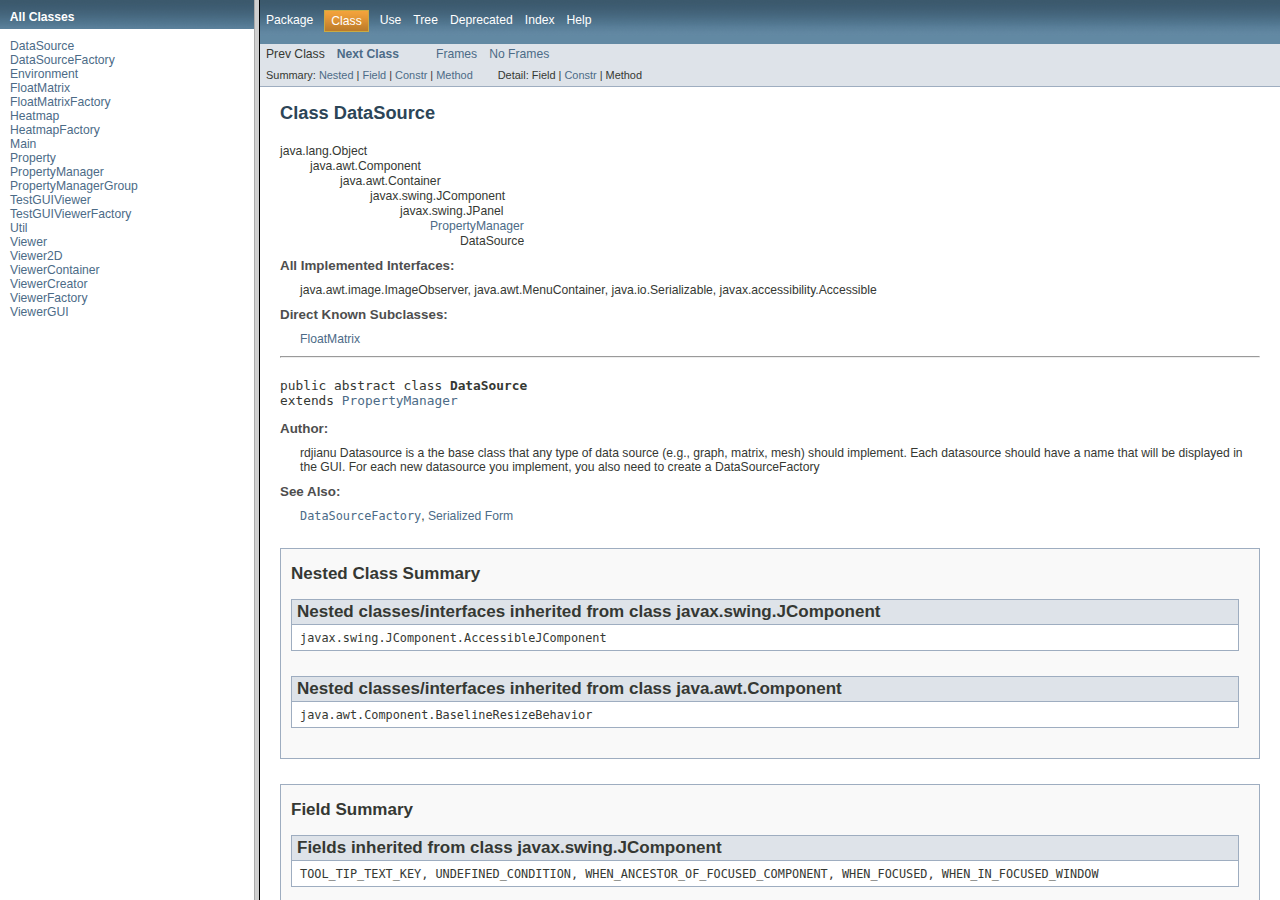
<file: Perspectives/doc/index.html>
<!DOCTYPE HTML PUBLIC "-//W3C//DTD HTML 4.01 Frameset//EN" "http://www.w3.org/TR/html4/frameset.dtd">
<!-- NewPage -->
<html lang="en">
<head>
<!-- Generated by javadoc on Thu Aug 23 16:24:48 EDT 2012 -->
<title>Generated Documentation (Untitled)</title>
<script type="text/javascript">
    targetPage = "" + window.location.search;
    if (targetPage != "" && targetPage != "undefined")
        targetPage = targetPage.substring(1);
    if (targetPage.indexOf(":") != -1)
        targetPage = "undefined";
    function loadFrames() {
        if (targetPage != "" && targetPage != "undefined")
             top.classFrame.location = top.targetPage;
    }
</script>
</head>
<frameset cols="20%,80%" title="Documentation frame" onload="top.loadFrames()">
<frame src="allclasses-frame.html" name="packageFrame" title="All classes and interfaces (except non-static nested types)">
<frame src="DataSource.html" name="classFrame" title="Package, class and interface descriptions" scrolling="yes">
<noframes>
<noscript>
<div>JavaScript is disabled on your browser.</div>
</noscript>
<h2>Frame Alert</h2>
<p>This document is designed to be viewed using the frames feature. If you see this message, you are using a non-frame-capable web client. Link to <a href="DataSource.html">Non-frame version</a>.</p>
</noframes>
</frameset>
</html>
</file>
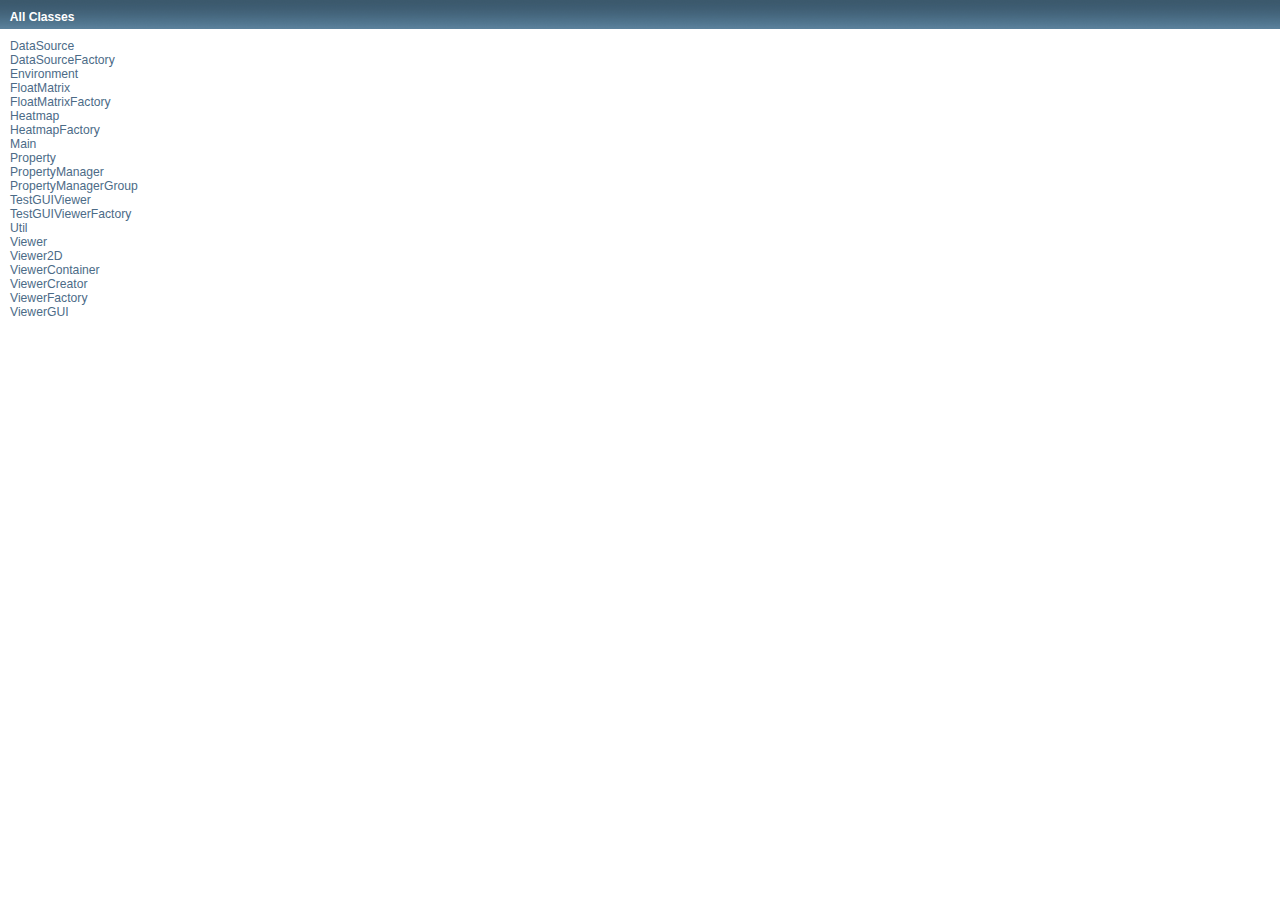
<file: Perspectives/doc/allclasses-frame.html>
<!DOCTYPE HTML PUBLIC "-//W3C//DTD HTML 4.01 Transitional//EN" "http://www.w3.org/TR/html4/loose.dtd">
<!-- NewPage -->
<html lang="en">
<head>
<!-- Generated by javadoc (version 1.7.0_05) on Thu Aug 23 16:24:48 EDT 2012 -->
<title>All Classes</title>
<meta name="date" content="2012-08-23">
<link rel="stylesheet" type="text/css" href="stylesheet.css" title="Style">
</head>
<body>
<h1 class="bar">All Classes</h1>
<div class="indexContainer">
<ul>
<li><a href="DataSource.html" title="class in &lt;Unnamed&gt;" target="classFrame">DataSource</a></li>
<li><a href="DataSourceFactory.html" title="class in &lt;Unnamed&gt;" target="classFrame">DataSourceFactory</a></li>
<li><a href="Environment.html" title="class in &lt;Unnamed&gt;" target="classFrame">Environment</a></li>
<li><a href="FloatMatrix.html" title="class in &lt;Unnamed&gt;" target="classFrame">FloatMatrix</a></li>
<li><a href="FloatMatrixFactory.html" title="class in &lt;Unnamed&gt;" target="classFrame">FloatMatrixFactory</a></li>
<li><a href="Heatmap.html" title="class in &lt;Unnamed&gt;" target="classFrame">Heatmap</a></li>
<li><a href="HeatmapFactory.html" title="class in &lt;Unnamed&gt;" target="classFrame">HeatmapFactory</a></li>
<li><a href="Main.html" title="class in &lt;Unnamed&gt;" target="classFrame">Main</a></li>
<li><a href="Property.html" title="class in &lt;Unnamed&gt;" target="classFrame">Property</a></li>
<li><a href="PropertyManager.html" title="class in &lt;Unnamed&gt;" target="classFrame">PropertyManager</a></li>
<li><a href="PropertyManagerGroup.html" title="class in &lt;Unnamed&gt;" target="classFrame">PropertyManagerGroup</a></li>
<li><a href="TestGUIViewer.html" title="class in &lt;Unnamed&gt;" target="classFrame">TestGUIViewer</a></li>
<li><a href="TestGUIViewerFactory.html" title="class in &lt;Unnamed&gt;" target="classFrame">TestGUIViewerFactory</a></li>
<li><a href="Util.html" title="class in &lt;Unnamed&gt;" target="classFrame">Util</a></li>
<li><a href="Viewer.html" title="class in &lt;Unnamed&gt;" target="classFrame">Viewer</a></li>
<li><a href="Viewer2D.html" title="class in &lt;Unnamed&gt;" target="classFrame">Viewer2D</a></li>
<li><a href="ViewerContainer.html" title="class in &lt;Unnamed&gt;" target="classFrame">ViewerContainer</a></li>
<li><a href="ViewerCreator.html" title="class in &lt;Unnamed&gt;" target="classFrame">ViewerCreator</a></li>
<li><a href="ViewerFactory.html" title="class in &lt;Unnamed&gt;" target="classFrame">ViewerFactory</a></li>
<li><a href="ViewerGUI.html" title="class in &lt;Unnamed&gt;" target="classFrame">ViewerGUI</a></li>
</ul>
</div>
</body>
</html>
</file>
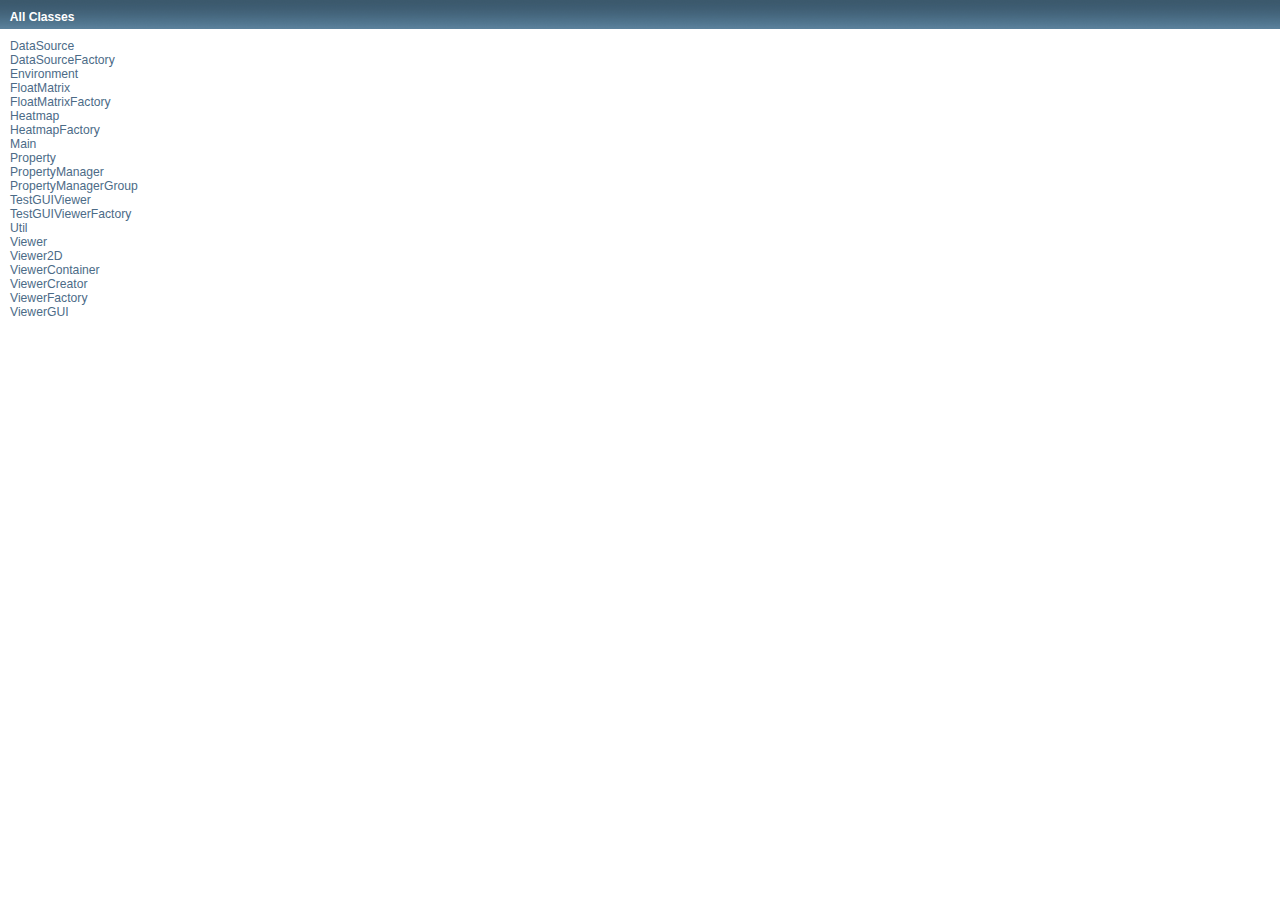
<file: Perspectives/doc/allclasses-noframe.html>
<!DOCTYPE HTML PUBLIC "-//W3C//DTD HTML 4.01 Transitional//EN" "http://www.w3.org/TR/html4/loose.dtd">
<!-- NewPage -->
<html lang="en">
<head>
<!-- Generated by javadoc (version 1.7.0_05) on Thu Aug 23 16:24:48 EDT 2012 -->
<title>All Classes</title>
<meta name="date" content="2012-08-23">
<link rel="stylesheet" type="text/css" href="stylesheet.css" title="Style">
</head>
<body>
<h1 class="bar">All Classes</h1>
<div class="indexContainer">
<ul>
<li><a href="DataSource.html" title="class in &lt;Unnamed&gt;">DataSource</a></li>
<li><a href="DataSourceFactory.html" title="class in &lt;Unnamed&gt;">DataSourceFactory</a></li>
<li><a href="Environment.html" title="class in &lt;Unnamed&gt;">Environment</a></li>
<li><a href="FloatMatrix.html" title="class in &lt;Unnamed&gt;">FloatMatrix</a></li>
<li><a href="FloatMatrixFactory.html" title="class in &lt;Unnamed&gt;">FloatMatrixFactory</a></li>
<li><a href="Heatmap.html" title="class in &lt;Unnamed&gt;">Heatmap</a></li>
<li><a href="HeatmapFactory.html" title="class in &lt;Unnamed&gt;">HeatmapFactory</a></li>
<li><a href="Main.html" title="class in &lt;Unnamed&gt;">Main</a></li>
<li><a href="Property.html" title="class in &lt;Unnamed&gt;">Property</a></li>
<li><a href="PropertyManager.html" title="class in &lt;Unnamed&gt;">PropertyManager</a></li>
<li><a href="PropertyManagerGroup.html" title="class in &lt;Unnamed&gt;">PropertyManagerGroup</a></li>
<li><a href="TestGUIViewer.html" title="class in &lt;Unnamed&gt;">TestGUIViewer</a></li>
<li><a href="TestGUIViewerFactory.html" title="class in &lt;Unnamed&gt;">TestGUIViewerFactory</a></li>
<li><a href="Util.html" title="class in &lt;Unnamed&gt;">Util</a></li>
<li><a href="Viewer.html" title="class in &lt;Unnamed&gt;">Viewer</a></li>
<li><a href="Viewer2D.html" title="class in &lt;Unnamed&gt;">Viewer2D</a></li>
<li><a href="ViewerContainer.html" title="class in &lt;Unnamed&gt;">ViewerContainer</a></li>
<li><a href="ViewerCreator.html" title="class in &lt;Unnamed&gt;">ViewerCreator</a></li>
<li><a href="ViewerFactory.html" title="class in &lt;Unnamed&gt;">ViewerFactory</a></li>
<li><a href="ViewerGUI.html" title="class in &lt;Unnamed&gt;">ViewerGUI</a></li>
</ul>
</div>
</body>
</html>
</file>
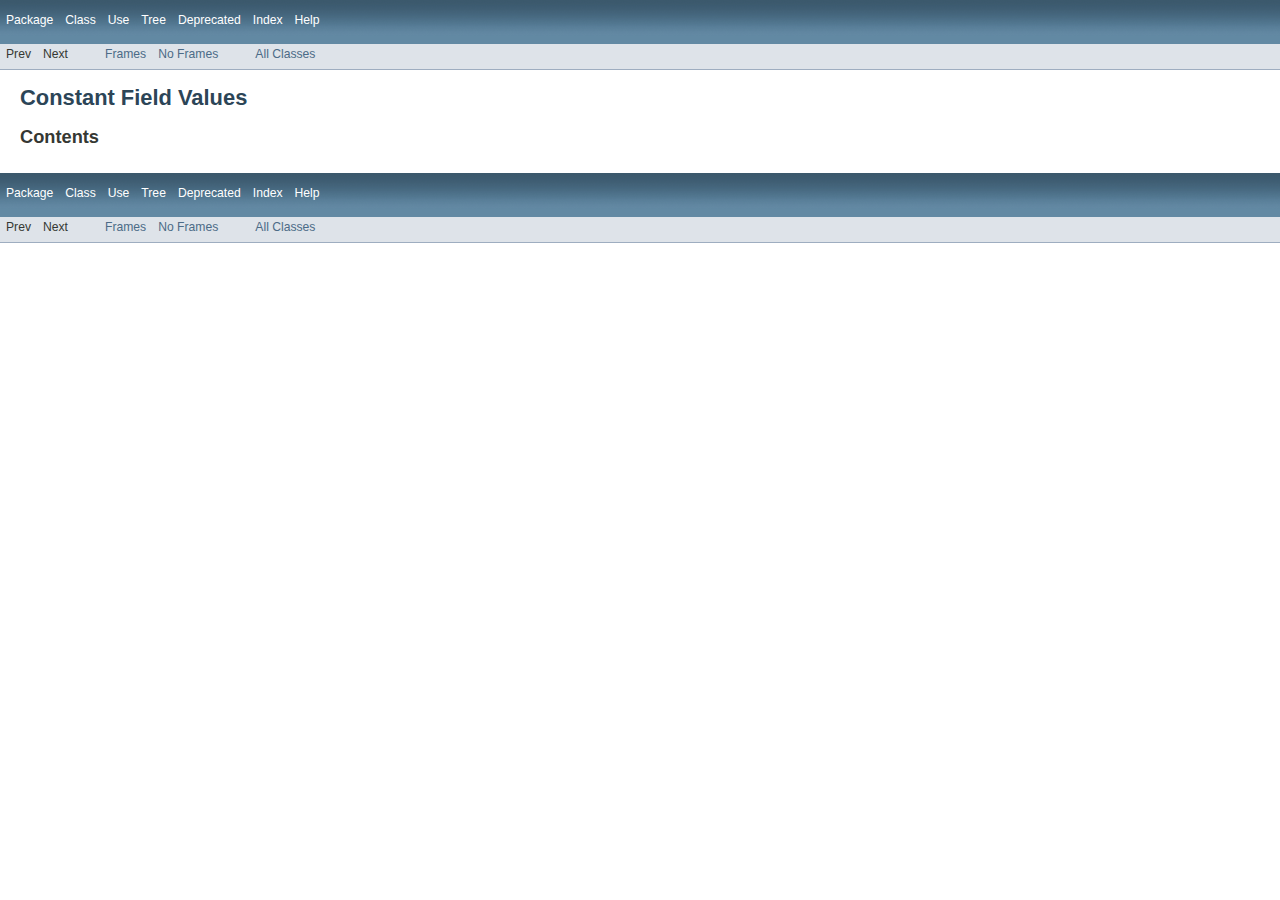
<file: Perspectives/doc/constant-values.html>
<!DOCTYPE HTML PUBLIC "-//W3C//DTD HTML 4.01 Transitional//EN" "http://www.w3.org/TR/html4/loose.dtd">
<!-- NewPage -->
<html lang="en">
<head>
<!-- Generated by javadoc (version 1.7.0_05) on Thu Aug 23 16:24:47 EDT 2012 -->
<title>Constant Field Values</title>
<meta name="date" content="2012-08-23">
<link rel="stylesheet" type="text/css" href="stylesheet.css" title="Style">
</head>
<body>
<script type="text/javascript"><!--
    if (location.href.indexOf('is-external=true') == -1) {
        parent.document.title="Constant Field Values";
    }
//-->
</script>
<noscript>
<div>JavaScript is disabled on your browser.</div>
</noscript>
<!-- ========= START OF TOP NAVBAR ======= -->
<div class="topNav"><a name="navbar_top">
<!--   -->
</a><a href="#skip-navbar_top" title="Skip navigation links"></a><a name="navbar_top_firstrow">
<!--   -->
</a>
<ul class="navList" title="Navigation">
<li><a href="package-summary.html">Package</a></li>
<li>Class</li>
<li>Use</li>
<li><a href="overview-tree.html">Tree</a></li>
<li><a href="deprecated-list.html">Deprecated</a></li>
<li><a href="index-files/index-1.html">Index</a></li>
<li><a href="help-doc.html">Help</a></li>
</ul>
</div>
<div class="subNav">
<ul class="navList">
<li>Prev</li>
<li>Next</li>
</ul>
<ul class="navList">
<li><a href="index.html?constant-values.html" target="_top">Frames</a></li>
<li><a href="constant-values.html" target="_top">No Frames</a></li>
</ul>
<ul class="navList" id="allclasses_navbar_top">
<li><a href="allclasses-noframe.html">All Classes</a></li>
</ul>
<div>
<script type="text/javascript"><!--
  allClassesLink = document.getElementById("allclasses_navbar_top");
  if(window==top) {
    allClassesLink.style.display = "block";
  }
  else {
    allClassesLink.style.display = "none";
  }
  //-->
</script>
</div>
<a name="skip-navbar_top">
<!--   -->
</a></div>
<!-- ========= END OF TOP NAVBAR ========= -->
<div class="header">
<h1 title="Constant Field Values" class="title">Constant Field Values</h1>
<h2 title="Contents">Contents</h2>
</div>
<!-- ======= START OF BOTTOM NAVBAR ====== -->
<div class="bottomNav"><a name="navbar_bottom">
<!--   -->
</a><a href="#skip-navbar_bottom" title="Skip navigation links"></a><a name="navbar_bottom_firstrow">
<!--   -->
</a>
<ul class="navList" title="Navigation">
<li><a href="package-summary.html">Package</a></li>
<li>Class</li>
<li>Use</li>
<li><a href="overview-tree.html">Tree</a></li>
<li><a href="deprecated-list.html">Deprecated</a></li>
<li><a href="index-files/index-1.html">Index</a></li>
<li><a href="help-doc.html">Help</a></li>
</ul>
</div>
<div class="subNav">
<ul class="navList">
<li>Prev</li>
<li>Next</li>
</ul>
<ul class="navList">
<li><a href="index.html?constant-values.html" target="_top">Frames</a></li>
<li><a href="constant-values.html" target="_top">No Frames</a></li>
</ul>
<ul class="navList" id="allclasses_navbar_bottom">
<li><a href="allclasses-noframe.html">All Classes</a></li>
</ul>
<div>
<script type="text/javascript"><!--
  allClassesLink = document.getElementById("allclasses_navbar_bottom");
  if(window==top) {
    allClassesLink.style.display = "block";
  }
  else {
    allClassesLink.style.display = "none";
  }
  //-->
</script>
</div>
<a name="skip-navbar_bottom">
<!--   -->
</a></div>
<!-- ======== END OF BOTTOM NAVBAR ======= -->
</body>
</html>
</file>
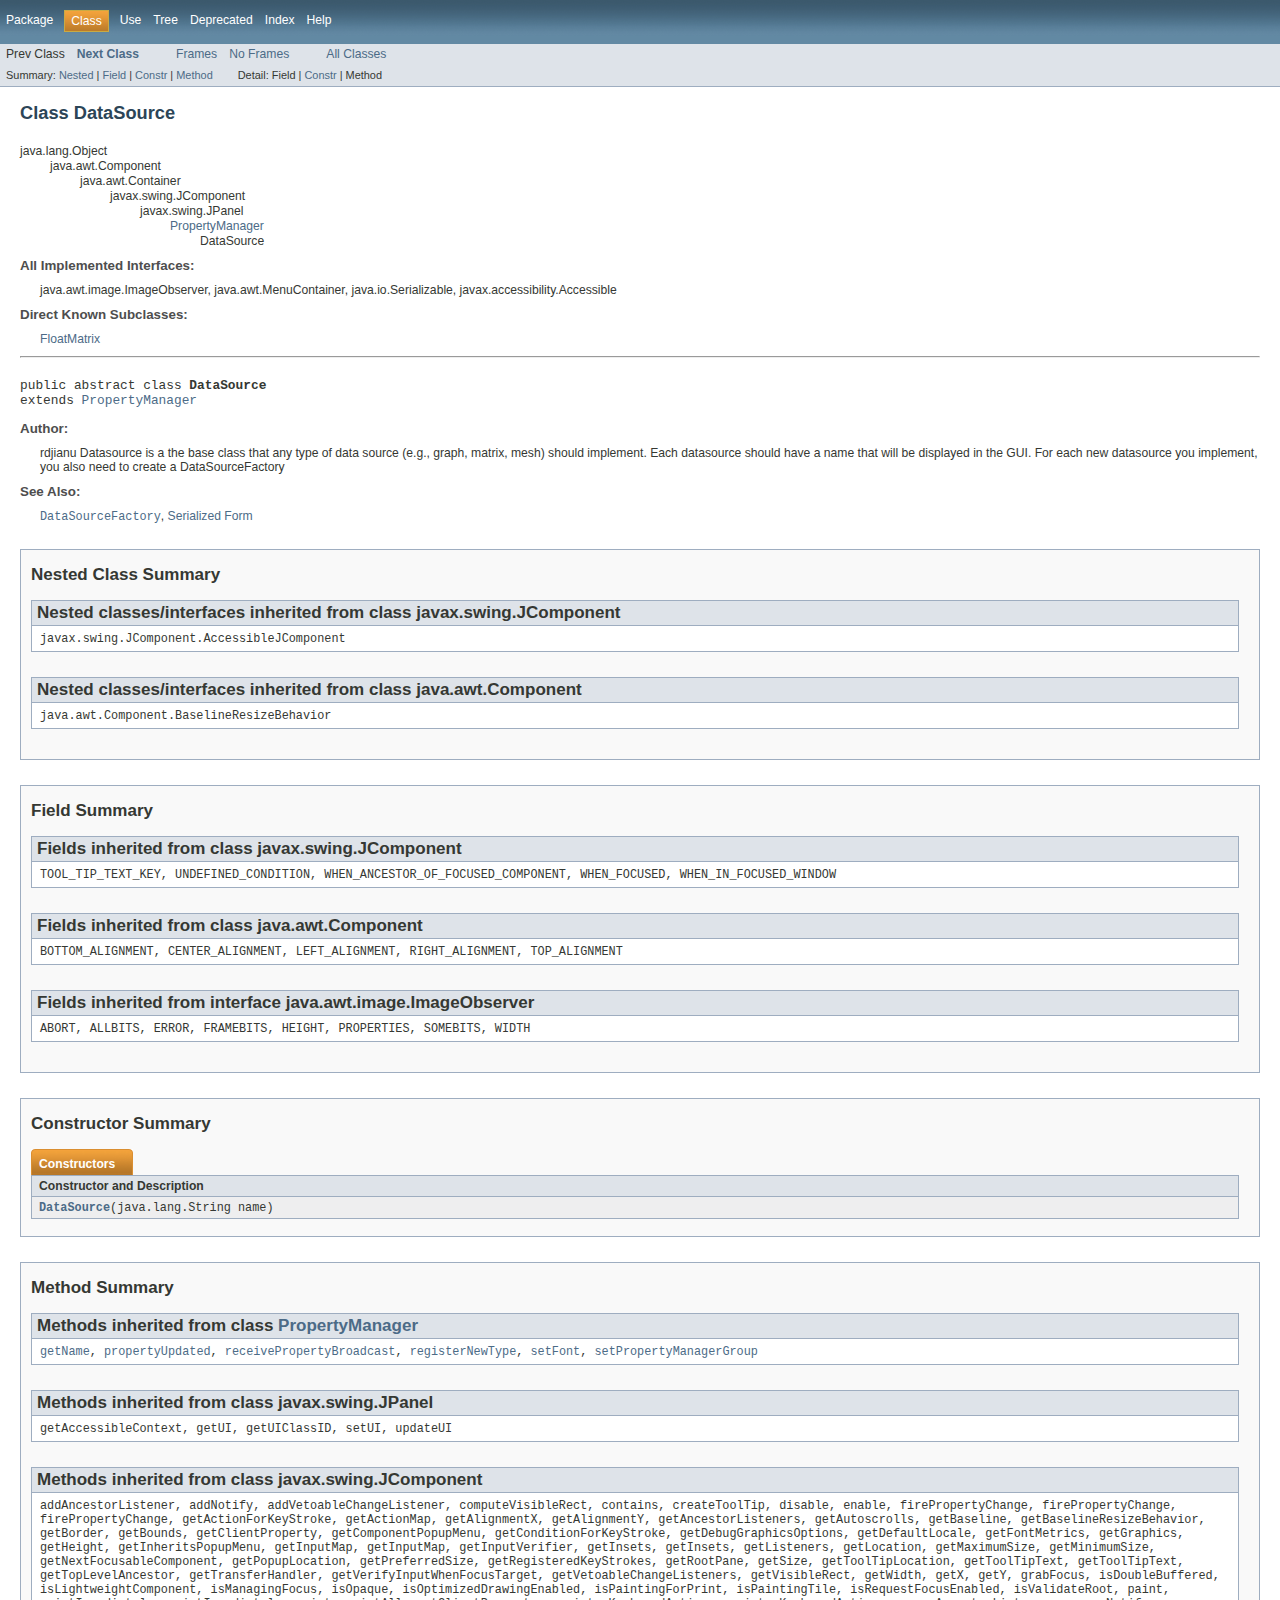
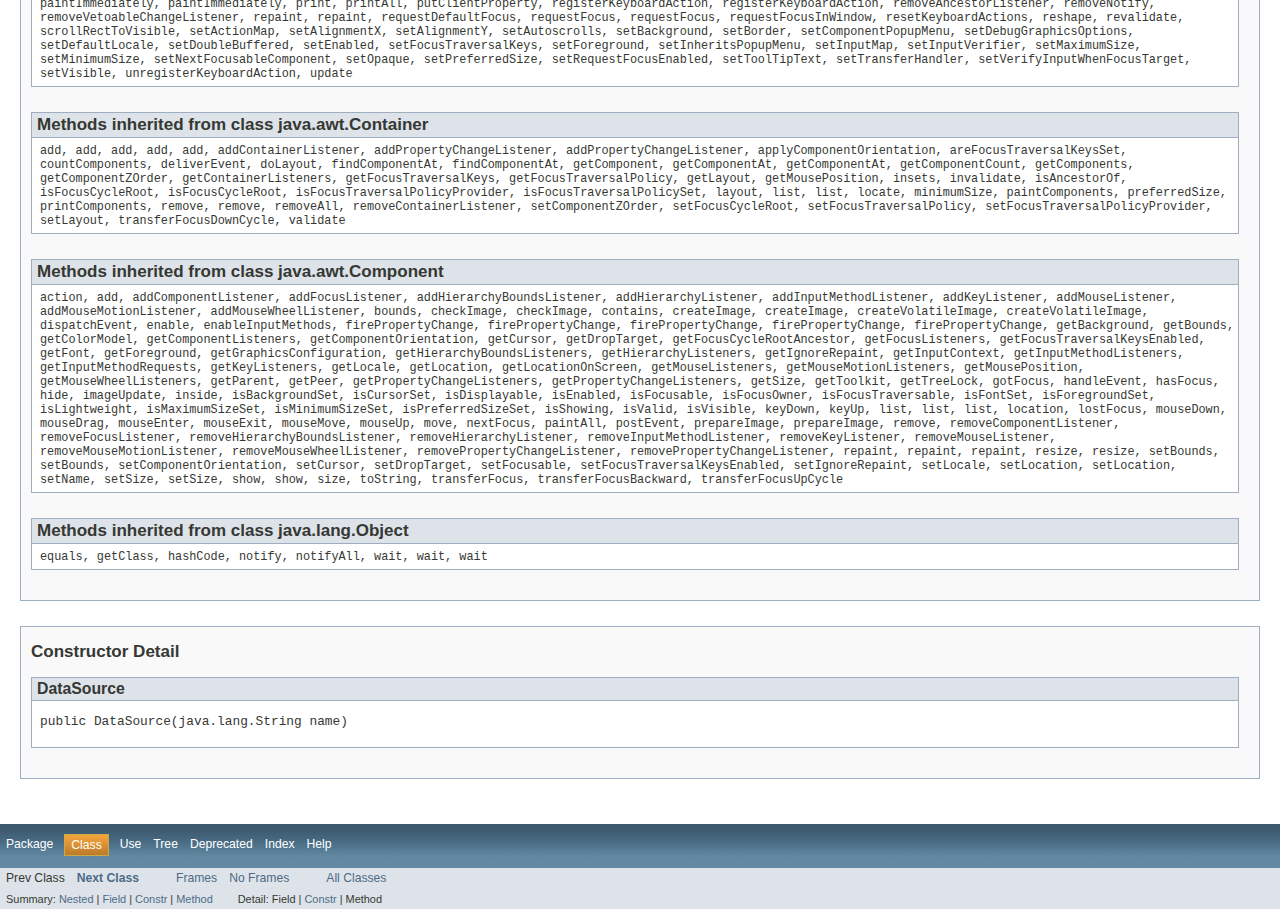
<file: Perspectives/doc/DataSource.html>
<!DOCTYPE HTML PUBLIC "-//W3C//DTD HTML 4.01 Transitional//EN" "http://www.w3.org/TR/html4/loose.dtd">
<!-- NewPage -->
<html lang="en">
<head>
<!-- Generated by javadoc (version 1.7.0_05) on Thu Aug 23 16:24:45 EDT 2012 -->
<title>DataSource</title>
<meta name="date" content="2012-08-23">
<link rel="stylesheet" type="text/css" href="stylesheet.css" title="Style">
</head>
<body>
<script type="text/javascript"><!--
    if (location.href.indexOf('is-external=true') == -1) {
        parent.document.title="DataSource";
    }
//-->
</script>
<noscript>
<div>JavaScript is disabled on your browser.</div>
</noscript>
<!-- ========= START OF TOP NAVBAR ======= -->
<div class="topNav"><a name="navbar_top">
<!--   -->
</a><a href="#skip-navbar_top" title="Skip navigation links"></a><a name="navbar_top_firstrow">
<!--   -->
</a>
<ul class="navList" title="Navigation">
<li><a href="package-summary.html">Package</a></li>
<li class="navBarCell1Rev">Class</li>
<li><a href="class-use/DataSource.html">Use</a></li>
<li><a href="package-tree.html">Tree</a></li>
<li><a href="deprecated-list.html">Deprecated</a></li>
<li><a href="index-files/index-1.html">Index</a></li>
<li><a href="help-doc.html">Help</a></li>
</ul>
</div>
<div class="subNav">
<ul class="navList">
<li>Prev Class</li>
<li><a href="DataSourceFactory.html" title="class in &lt;Unnamed&gt;"><span class="strong">Next Class</span></a></li>
</ul>
<ul class="navList">
<li><a href="index.html?DataSource.html" target="_top">Frames</a></li>
<li><a href="DataSource.html" target="_top">No Frames</a></li>
</ul>
<ul class="navList" id="allclasses_navbar_top">
<li><a href="allclasses-noframe.html">All Classes</a></li>
</ul>
<div>
<script type="text/javascript"><!--
  allClassesLink = document.getElementById("allclasses_navbar_top");
  if(window==top) {
    allClassesLink.style.display = "block";
  }
  else {
    allClassesLink.style.display = "none";
  }
  //-->
</script>
</div>
<div>
<ul class="subNavList">
<li>Summary:&nbsp;</li>
<li><a href="#nested_classes_inherited_from_class_javax.swing.JComponent">Nested</a>&nbsp;|&nbsp;</li>
<li><a href="#fields_inherited_from_class_javax.swing.JComponent">Field</a>&nbsp;|&nbsp;</li>
<li><a href="#constructor_summary">Constr</a>&nbsp;|&nbsp;</li>
<li><a href="#methods_inherited_from_class_PropertyManager">Method</a></li>
</ul>
<ul class="subNavList">
<li>Detail:&nbsp;</li>
<li>Field&nbsp;|&nbsp;</li>
<li><a href="#constructor_detail">Constr</a>&nbsp;|&nbsp;</li>
<li>Method</li>
</ul>
</div>
<a name="skip-navbar_top">
<!--   -->
</a></div>
<!-- ========= END OF TOP NAVBAR ========= -->
<!-- ======== START OF CLASS DATA ======== -->
<div class="header">
<h2 title="Class DataSource" class="title">Class DataSource</h2>
</div>
<div class="contentContainer">
<ul class="inheritance">
<li>java.lang.Object</li>
<li>
<ul class="inheritance">
<li>java.awt.Component</li>
<li>
<ul class="inheritance">
<li>java.awt.Container</li>
<li>
<ul class="inheritance">
<li>javax.swing.JComponent</li>
<li>
<ul class="inheritance">
<li>javax.swing.JPanel</li>
<li>
<ul class="inheritance">
<li><a href="PropertyManager.html" title="class in &lt;Unnamed&gt;">PropertyManager</a></li>
<li>
<ul class="inheritance">
<li>DataSource</li>
</ul>
</li>
</ul>
</li>
</ul>
</li>
</ul>
</li>
</ul>
</li>
</ul>
</li>
</ul>
<div class="description">
<ul class="blockList">
<li class="blockList">
<dl>
<dt>All Implemented Interfaces:</dt>
<dd>java.awt.image.ImageObserver, java.awt.MenuContainer, java.io.Serializable, javax.accessibility.Accessible</dd>
</dl>
<dl>
<dt>Direct Known Subclasses:</dt>
<dd><a href="FloatMatrix.html" title="class in &lt;Unnamed&gt;">FloatMatrix</a></dd>
</dl>
<hr>
<br>
<pre>public abstract class <span class="strong">DataSource</span>
extends <a href="PropertyManager.html" title="class in &lt;Unnamed&gt;">PropertyManager</a></pre>
<dl><dt><span class="strong">Author:</span></dt>
  <dd>rdjianu
 
 Datasource is a the base class that any type of data source (e.g., graph, matrix, mesh) should implement. Each datasource should have a name that will be displayed in the GUI. For each new datasource you implement, you also need to create a DataSourceFactory</dd>
<dt><span class="strong">See Also:</span></dt><dd><a href="DataSourceFactory.html" title="class in &lt;Unnamed&gt;"><code>DataSourceFactory</code></a>, 
<a href="serialized-form.html#DataSource">Serialized Form</a></dd></dl>
</li>
</ul>
</div>
<div class="summary">
<ul class="blockList">
<li class="blockList">
<!-- ======== NESTED CLASS SUMMARY ======== -->
<ul class="blockList">
<li class="blockList"><a name="nested_class_summary">
<!--   -->
</a>
<h3>Nested Class Summary</h3>
<ul class="blockList">
<li class="blockList"><a name="nested_classes_inherited_from_class_javax.swing.JComponent">
<!--   -->
</a>
<h3>Nested classes/interfaces inherited from class&nbsp;javax.swing.JComponent</h3>
<code>javax.swing.JComponent.AccessibleJComponent</code></li>
</ul>
<ul class="blockList">
<li class="blockList"><a name="nested_classes_inherited_from_class_java.awt.Component">
<!--   -->
</a>
<h3>Nested classes/interfaces inherited from class&nbsp;java.awt.Component</h3>
<code>java.awt.Component.BaselineResizeBehavior</code></li>
</ul>
</li>
</ul>
<!-- =========== FIELD SUMMARY =========== -->
<ul class="blockList">
<li class="blockList"><a name="field_summary">
<!--   -->
</a>
<h3>Field Summary</h3>
<ul class="blockList">
<li class="blockList"><a name="fields_inherited_from_class_javax.swing.JComponent">
<!--   -->
</a>
<h3>Fields inherited from class&nbsp;javax.swing.JComponent</h3>
<code>TOOL_TIP_TEXT_KEY, UNDEFINED_CONDITION, WHEN_ANCESTOR_OF_FOCUSED_COMPONENT, WHEN_FOCUSED, WHEN_IN_FOCUSED_WINDOW</code></li>
</ul>
<ul class="blockList">
<li class="blockList"><a name="fields_inherited_from_class_java.awt.Component">
<!--   -->
</a>
<h3>Fields inherited from class&nbsp;java.awt.Component</h3>
<code>BOTTOM_ALIGNMENT, CENTER_ALIGNMENT, LEFT_ALIGNMENT, RIGHT_ALIGNMENT, TOP_ALIGNMENT</code></li>
</ul>
<ul class="blockList">
<li class="blockList"><a name="fields_inherited_from_class_java.awt.image.ImageObserver">
<!--   -->
</a>
<h3>Fields inherited from interface&nbsp;java.awt.image.ImageObserver</h3>
<code>ABORT, ALLBITS, ERROR, FRAMEBITS, HEIGHT, PROPERTIES, SOMEBITS, WIDTH</code></li>
</ul>
</li>
</ul>
<!-- ======== CONSTRUCTOR SUMMARY ======== -->
<ul class="blockList">
<li class="blockList"><a name="constructor_summary">
<!--   -->
</a>
<h3>Constructor Summary</h3>
<table class="overviewSummary" border="0" cellpadding="3" cellspacing="0" summary="Constructor Summary table, listing constructors, and an explanation">
<caption><span>Constructors</span><span class="tabEnd">&nbsp;</span></caption>
<tr>
<th class="colOne" scope="col">Constructor and Description</th>
</tr>
<tr class="altColor">
<td class="colOne"><code><strong><a href="DataSource.html#DataSource(java.lang.String)">DataSource</a></strong>(java.lang.String&nbsp;name)</code>&nbsp;</td>
</tr>
</table>
</li>
</ul>
<!-- ========== METHOD SUMMARY =========== -->
<ul class="blockList">
<li class="blockList"><a name="method_summary">
<!--   -->
</a>
<h3>Method Summary</h3>
<ul class="blockList">
<li class="blockList"><a name="methods_inherited_from_class_PropertyManager">
<!--   -->
</a>
<h3>Methods inherited from class&nbsp;<a href="PropertyManager.html" title="class in &lt;Unnamed&gt;">PropertyManager</a></h3>
<code><a href="PropertyManager.html#getName()">getName</a>, <a href="PropertyManager.html#propertyUpdated(Property, T)">propertyUpdated</a>, <a href="PropertyManager.html#receivePropertyBroadcast(Property, T)">receivePropertyBroadcast</a>, <a href="PropertyManager.html#registerNewType(java.lang.Class, PropertyManager.PropertyWidgetFactory)">registerNewType</a>, <a href="PropertyManager.html#setFont(java.awt.Font)">setFont</a>, <a href="PropertyManager.html#setPropertyManagerGroup(PropertyManagerGroup)">setPropertyManagerGroup</a></code></li>
</ul>
<ul class="blockList">
<li class="blockList"><a name="methods_inherited_from_class_javax.swing.JPanel">
<!--   -->
</a>
<h3>Methods inherited from class&nbsp;javax.swing.JPanel</h3>
<code>getAccessibleContext, getUI, getUIClassID, setUI, updateUI</code></li>
</ul>
<ul class="blockList">
<li class="blockList"><a name="methods_inherited_from_class_javax.swing.JComponent">
<!--   -->
</a>
<h3>Methods inherited from class&nbsp;javax.swing.JComponent</h3>
<code>addAncestorListener, addNotify, addVetoableChangeListener, computeVisibleRect, contains, createToolTip, disable, enable, firePropertyChange, firePropertyChange, firePropertyChange, getActionForKeyStroke, getActionMap, getAlignmentX, getAlignmentY, getAncestorListeners, getAutoscrolls, getBaseline, getBaselineResizeBehavior, getBorder, getBounds, getClientProperty, getComponentPopupMenu, getConditionForKeyStroke, getDebugGraphicsOptions, getDefaultLocale, getFontMetrics, getGraphics, getHeight, getInheritsPopupMenu, getInputMap, getInputMap, getInputVerifier, getInsets, getInsets, getListeners, getLocation, getMaximumSize, getMinimumSize, getNextFocusableComponent, getPopupLocation, getPreferredSize, getRegisteredKeyStrokes, getRootPane, getSize, getToolTipLocation, getToolTipText, getToolTipText, getTopLevelAncestor, getTransferHandler, getVerifyInputWhenFocusTarget, getVetoableChangeListeners, getVisibleRect, getWidth, getX, getY, grabFocus, isDoubleBuffered, isLightweightComponent, isManagingFocus, isOpaque, isOptimizedDrawingEnabled, isPaintingForPrint, isPaintingTile, isRequestFocusEnabled, isValidateRoot, paint, paintImmediately, paintImmediately, print, printAll, putClientProperty, registerKeyboardAction, registerKeyboardAction, removeAncestorListener, removeNotify, removeVetoableChangeListener, repaint, repaint, requestDefaultFocus, requestFocus, requestFocus, requestFocusInWindow, resetKeyboardActions, reshape, revalidate, scrollRectToVisible, setActionMap, setAlignmentX, setAlignmentY, setAutoscrolls, setBackground, setBorder, setComponentPopupMenu, setDebugGraphicsOptions, setDefaultLocale, setDoubleBuffered, setEnabled, setFocusTraversalKeys, setForeground, setInheritsPopupMenu, setInputMap, setInputVerifier, setMaximumSize, setMinimumSize, setNextFocusableComponent, setOpaque, setPreferredSize, setRequestFocusEnabled, setToolTipText, setTransferHandler, setVerifyInputWhenFocusTarget, setVisible, unregisterKeyboardAction, update</code></li>
</ul>
<ul class="blockList">
<li class="blockList"><a name="methods_inherited_from_class_java.awt.Container">
<!--   -->
</a>
<h3>Methods inherited from class&nbsp;java.awt.Container</h3>
<code>add, add, add, add, add, addContainerListener, addPropertyChangeListener, addPropertyChangeListener, applyComponentOrientation, areFocusTraversalKeysSet, countComponents, deliverEvent, doLayout, findComponentAt, findComponentAt, getComponent, getComponentAt, getComponentAt, getComponentCount, getComponents, getComponentZOrder, getContainerListeners, getFocusTraversalKeys, getFocusTraversalPolicy, getLayout, getMousePosition, insets, invalidate, isAncestorOf, isFocusCycleRoot, isFocusCycleRoot, isFocusTraversalPolicyProvider, isFocusTraversalPolicySet, layout, list, list, locate, minimumSize, paintComponents, preferredSize, printComponents, remove, remove, removeAll, removeContainerListener, setComponentZOrder, setFocusCycleRoot, setFocusTraversalPolicy, setFocusTraversalPolicyProvider, setLayout, transferFocusDownCycle, validate</code></li>
</ul>
<ul class="blockList">
<li class="blockList"><a name="methods_inherited_from_class_java.awt.Component">
<!--   -->
</a>
<h3>Methods inherited from class&nbsp;java.awt.Component</h3>
<code>action, add, addComponentListener, addFocusListener, addHierarchyBoundsListener, addHierarchyListener, addInputMethodListener, addKeyListener, addMouseListener, addMouseMotionListener, addMouseWheelListener, bounds, checkImage, checkImage, contains, createImage, createImage, createVolatileImage, createVolatileImage, dispatchEvent, enable, enableInputMethods, firePropertyChange, firePropertyChange, firePropertyChange, firePropertyChange, firePropertyChange, getBackground, getBounds, getColorModel, getComponentListeners, getComponentOrientation, getCursor, getDropTarget, getFocusCycleRootAncestor, getFocusListeners, getFocusTraversalKeysEnabled, getFont, getForeground, getGraphicsConfiguration, getHierarchyBoundsListeners, getHierarchyListeners, getIgnoreRepaint, getInputContext, getInputMethodListeners, getInputMethodRequests, getKeyListeners, getLocale, getLocation, getLocationOnScreen, getMouseListeners, getMouseMotionListeners, getMousePosition, getMouseWheelListeners, getParent, getPeer, getPropertyChangeListeners, getPropertyChangeListeners, getSize, getToolkit, getTreeLock, gotFocus, handleEvent, hasFocus, hide, imageUpdate, inside, isBackgroundSet, isCursorSet, isDisplayable, isEnabled, isFocusable, isFocusOwner, isFocusTraversable, isFontSet, isForegroundSet, isLightweight, isMaximumSizeSet, isMinimumSizeSet, isPreferredSizeSet, isShowing, isValid, isVisible, keyDown, keyUp, list, list, list, location, lostFocus, mouseDown, mouseDrag, mouseEnter, mouseExit, mouseMove, mouseUp, move, nextFocus, paintAll, postEvent, prepareImage, prepareImage, remove, removeComponentListener, removeFocusListener, removeHierarchyBoundsListener, removeHierarchyListener, removeInputMethodListener, removeKeyListener, removeMouseListener, removeMouseMotionListener, removeMouseWheelListener, removePropertyChangeListener, removePropertyChangeListener, repaint, repaint, repaint, resize, resize, setBounds, setBounds, setComponentOrientation, setCursor, setDropTarget, setFocusable, setFocusTraversalKeysEnabled, setIgnoreRepaint, setLocale, setLocation, setLocation, setName, setSize, setSize, show, show, size, toString, transferFocus, transferFocusBackward, transferFocusUpCycle</code></li>
</ul>
<ul class="blockList">
<li class="blockList"><a name="methods_inherited_from_class_java.lang.Object">
<!--   -->
</a>
<h3>Methods inherited from class&nbsp;java.lang.Object</h3>
<code>equals, getClass, hashCode, notify, notifyAll, wait, wait, wait</code></li>
</ul>
</li>
</ul>
</li>
</ul>
</div>
<div class="details">
<ul class="blockList">
<li class="blockList">
<!-- ========= CONSTRUCTOR DETAIL ======== -->
<ul class="blockList">
<li class="blockList"><a name="constructor_detail">
<!--   -->
</a>
<h3>Constructor Detail</h3>
<a name="DataSource(java.lang.String)">
<!--   -->
</a>
<ul class="blockListLast">
<li class="blockList">
<h4>DataSource</h4>
<pre>public&nbsp;DataSource(java.lang.String&nbsp;name)</pre>
</li>
</ul>
</li>
</ul>
</li>
</ul>
</div>
</div>
<!-- ========= END OF CLASS DATA ========= -->
<!-- ======= START OF BOTTOM NAVBAR ====== -->
<div class="bottomNav"><a name="navbar_bottom">
<!--   -->
</a><a href="#skip-navbar_bottom" title="Skip navigation links"></a><a name="navbar_bottom_firstrow">
<!--   -->
</a>
<ul class="navList" title="Navigation">
<li><a href="package-summary.html">Package</a></li>
<li class="navBarCell1Rev">Class</li>
<li><a href="class-use/DataSource.html">Use</a></li>
<li><a href="package-tree.html">Tree</a></li>
<li><a href="deprecated-list.html">Deprecated</a></li>
<li><a href="index-files/index-1.html">Index</a></li>
<li><a href="help-doc.html">Help</a></li>
</ul>
</div>
<div class="subNav">
<ul class="navList">
<li>Prev Class</li>
<li><a href="DataSourceFactory.html" title="class in &lt;Unnamed&gt;"><span class="strong">Next Class</span></a></li>
</ul>
<ul class="navList">
<li><a href="index.html?DataSource.html" target="_top">Frames</a></li>
<li><a href="DataSource.html" target="_top">No Frames</a></li>
</ul>
<ul class="navList" id="allclasses_navbar_bottom">
<li><a href="allclasses-noframe.html">All Classes</a></li>
</ul>
<div>
<script type="text/javascript"><!--
  allClassesLink = document.getElementById("allclasses_navbar_bottom");
  if(window==top) {
    allClassesLink.style.display = "block";
  }
  else {
    allClassesLink.style.display = "none";
  }
  //-->
</script>
</div>
<div>
<ul class="subNavList">
<li>Summary:&nbsp;</li>
<li><a href="#nested_classes_inherited_from_class_javax.swing.JComponent">Nested</a>&nbsp;|&nbsp;</li>
<li><a href="#fields_inherited_from_class_javax.swing.JComponent">Field</a>&nbsp;|&nbsp;</li>
<li><a href="#constructor_summary">Constr</a>&nbsp;|&nbsp;</li>
<li><a href="#methods_inherited_from_class_PropertyManager">Method</a></li>
</ul>
<ul class="subNavList">
<li>Detail:&nbsp;</li>
<li>Field&nbsp;|&nbsp;</li>
<li><a href="#constructor_detail">Constr</a>&nbsp;|&nbsp;</li>
<li>Method</li>
</ul>
</div>
<a name="skip-navbar_bottom">
<!--   -->
</a></div>
<!-- ======== END OF BOTTOM NAVBAR ======= -->
</body>
</html>
</file>
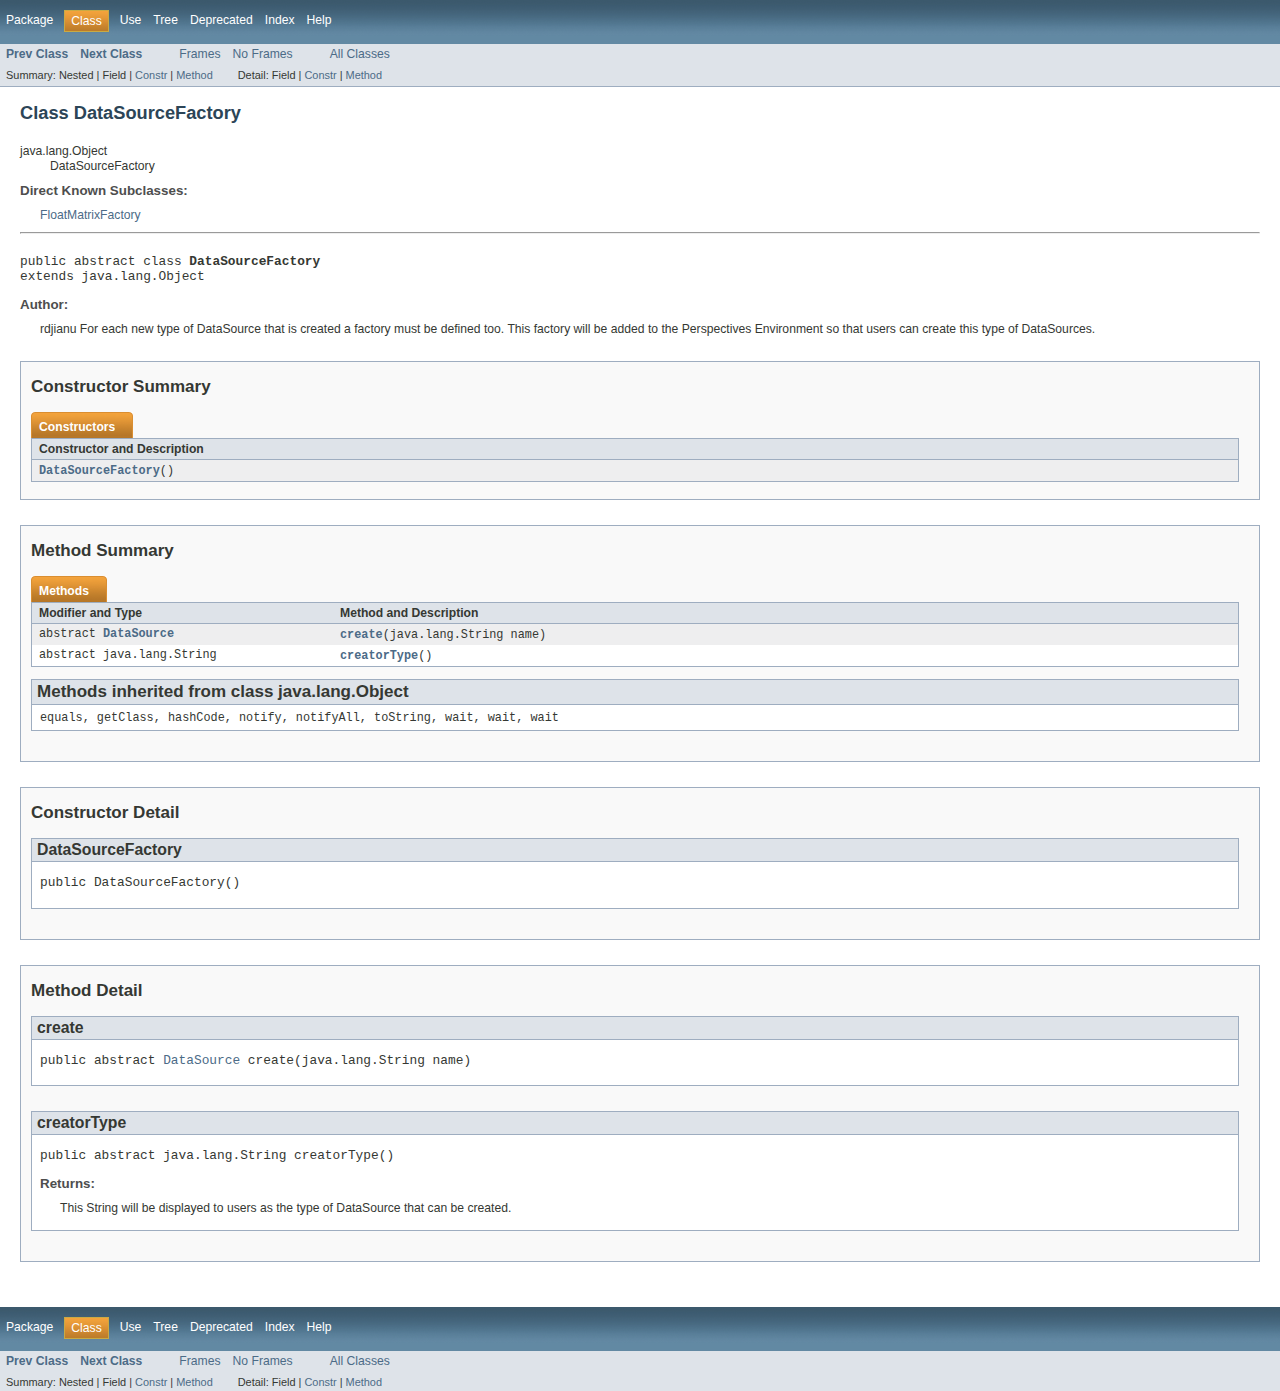
<file: Perspectives/doc/DataSourceFactory.html>
<!DOCTYPE HTML PUBLIC "-//W3C//DTD HTML 4.01 Transitional//EN" "http://www.w3.org/TR/html4/loose.dtd">
<!-- NewPage -->
<html lang="en">
<head>
<!-- Generated by javadoc (version 1.7.0_05) on Thu Aug 23 16:24:45 EDT 2012 -->
<title>DataSourceFactory</title>
<meta name="date" content="2012-08-23">
<link rel="stylesheet" type="text/css" href="stylesheet.css" title="Style">
</head>
<body>
<script type="text/javascript"><!--
    if (location.href.indexOf('is-external=true') == -1) {
        parent.document.title="DataSourceFactory";
    }
//-->
</script>
<noscript>
<div>JavaScript is disabled on your browser.</div>
</noscript>
<!-- ========= START OF TOP NAVBAR ======= -->
<div class="topNav"><a name="navbar_top">
<!--   -->
</a><a href="#skip-navbar_top" title="Skip navigation links"></a><a name="navbar_top_firstrow">
<!--   -->
</a>
<ul class="navList" title="Navigation">
<li><a href="package-summary.html">Package</a></li>
<li class="navBarCell1Rev">Class</li>
<li><a href="class-use/DataSourceFactory.html">Use</a></li>
<li><a href="package-tree.html">Tree</a></li>
<li><a href="deprecated-list.html">Deprecated</a></li>
<li><a href="index-files/index-1.html">Index</a></li>
<li><a href="help-doc.html">Help</a></li>
</ul>
</div>
<div class="subNav">
<ul class="navList">
<li><a href="DataSource.html" title="class in &lt;Unnamed&gt;"><span class="strong">Prev Class</span></a></li>
<li><a href="Environment.html" title="class in &lt;Unnamed&gt;"><span class="strong">Next Class</span></a></li>
</ul>
<ul class="navList">
<li><a href="index.html?DataSourceFactory.html" target="_top">Frames</a></li>
<li><a href="DataSourceFactory.html" target="_top">No Frames</a></li>
</ul>
<ul class="navList" id="allclasses_navbar_top">
<li><a href="allclasses-noframe.html">All Classes</a></li>
</ul>
<div>
<script type="text/javascript"><!--
  allClassesLink = document.getElementById("allclasses_navbar_top");
  if(window==top) {
    allClassesLink.style.display = "block";
  }
  else {
    allClassesLink.style.display = "none";
  }
  //-->
</script>
</div>
<div>
<ul class="subNavList">
<li>Summary:&nbsp;</li>
<li>Nested&nbsp;|&nbsp;</li>
<li>Field&nbsp;|&nbsp;</li>
<li><a href="#constructor_summary">Constr</a>&nbsp;|&nbsp;</li>
<li><a href="#method_summary">Method</a></li>
</ul>
<ul class="subNavList">
<li>Detail:&nbsp;</li>
<li>Field&nbsp;|&nbsp;</li>
<li><a href="#constructor_detail">Constr</a>&nbsp;|&nbsp;</li>
<li><a href="#method_detail">Method</a></li>
</ul>
</div>
<a name="skip-navbar_top">
<!--   -->
</a></div>
<!-- ========= END OF TOP NAVBAR ========= -->
<!-- ======== START OF CLASS DATA ======== -->
<div class="header">
<h2 title="Class DataSourceFactory" class="title">Class DataSourceFactory</h2>
</div>
<div class="contentContainer">
<ul class="inheritance">
<li>java.lang.Object</li>
<li>
<ul class="inheritance">
<li>DataSourceFactory</li>
</ul>
</li>
</ul>
<div class="description">
<ul class="blockList">
<li class="blockList">
<dl>
<dt>Direct Known Subclasses:</dt>
<dd><a href="FloatMatrixFactory.html" title="class in &lt;Unnamed&gt;">FloatMatrixFactory</a></dd>
</dl>
<hr>
<br>
<pre>public abstract class <span class="strong">DataSourceFactory</span>
extends java.lang.Object</pre>
<dl><dt><span class="strong">Author:</span></dt>
  <dd>rdjianu
 For each new type of DataSource that is created a factory must be defined too. This factory will be added to the Perspectives Environment so that users can create this type of DataSources.</dd></dl>
</li>
</ul>
</div>
<div class="summary">
<ul class="blockList">
<li class="blockList">
<!-- ======== CONSTRUCTOR SUMMARY ======== -->
<ul class="blockList">
<li class="blockList"><a name="constructor_summary">
<!--   -->
</a>
<h3>Constructor Summary</h3>
<table class="overviewSummary" border="0" cellpadding="3" cellspacing="0" summary="Constructor Summary table, listing constructors, and an explanation">
<caption><span>Constructors</span><span class="tabEnd">&nbsp;</span></caption>
<tr>
<th class="colOne" scope="col">Constructor and Description</th>
</tr>
<tr class="altColor">
<td class="colOne"><code><strong><a href="DataSourceFactory.html#DataSourceFactory()">DataSourceFactory</a></strong>()</code>&nbsp;</td>
</tr>
</table>
</li>
</ul>
<!-- ========== METHOD SUMMARY =========== -->
<ul class="blockList">
<li class="blockList"><a name="method_summary">
<!--   -->
</a>
<h3>Method Summary</h3>
<table class="overviewSummary" border="0" cellpadding="3" cellspacing="0" summary="Method Summary table, listing methods, and an explanation">
<caption><span>Methods</span><span class="tabEnd">&nbsp;</span></caption>
<tr>
<th class="colFirst" scope="col">Modifier and Type</th>
<th class="colLast" scope="col">Method and Description</th>
</tr>
<tr class="altColor">
<td class="colFirst"><code>abstract <a href="DataSource.html" title="class in &lt;Unnamed&gt;">DataSource</a></code></td>
<td class="colLast"><code><strong><a href="DataSourceFactory.html#create(java.lang.String)">create</a></strong>(java.lang.String&nbsp;name)</code>&nbsp;</td>
</tr>
<tr class="rowColor">
<td class="colFirst"><code>abstract java.lang.String</code></td>
<td class="colLast"><code><strong><a href="DataSourceFactory.html#creatorType()">creatorType</a></strong>()</code>&nbsp;</td>
</tr>
</table>
<ul class="blockList">
<li class="blockList"><a name="methods_inherited_from_class_java.lang.Object">
<!--   -->
</a>
<h3>Methods inherited from class&nbsp;java.lang.Object</h3>
<code>equals, getClass, hashCode, notify, notifyAll, toString, wait, wait, wait</code></li>
</ul>
</li>
</ul>
</li>
</ul>
</div>
<div class="details">
<ul class="blockList">
<li class="blockList">
<!-- ========= CONSTRUCTOR DETAIL ======== -->
<ul class="blockList">
<li class="blockList"><a name="constructor_detail">
<!--   -->
</a>
<h3>Constructor Detail</h3>
<a name="DataSourceFactory()">
<!--   -->
</a>
<ul class="blockListLast">
<li class="blockList">
<h4>DataSourceFactory</h4>
<pre>public&nbsp;DataSourceFactory()</pre>
</li>
</ul>
</li>
</ul>
<!-- ============ METHOD DETAIL ========== -->
<ul class="blockList">
<li class="blockList"><a name="method_detail">
<!--   -->
</a>
<h3>Method Detail</h3>
<a name="create(java.lang.String)">
<!--   -->
</a>
<ul class="blockList">
<li class="blockList">
<h4>create</h4>
<pre>public abstract&nbsp;<a href="DataSource.html" title="class in &lt;Unnamed&gt;">DataSource</a>&nbsp;create(java.lang.String&nbsp;name)</pre>
</li>
</ul>
<a name="creatorType()">
<!--   -->
</a>
<ul class="blockListLast">
<li class="blockList">
<h4>creatorType</h4>
<pre>public abstract&nbsp;java.lang.String&nbsp;creatorType()</pre>
<dl><dt><span class="strong">Returns:</span></dt><dd>This String will be displayed to users as the type of DataSource that can be created.</dd></dl>
</li>
</ul>
</li>
</ul>
</li>
</ul>
</div>
</div>
<!-- ========= END OF CLASS DATA ========= -->
<!-- ======= START OF BOTTOM NAVBAR ====== -->
<div class="bottomNav"><a name="navbar_bottom">
<!--   -->
</a><a href="#skip-navbar_bottom" title="Skip navigation links"></a><a name="navbar_bottom_firstrow">
<!--   -->
</a>
<ul class="navList" title="Navigation">
<li><a href="package-summary.html">Package</a></li>
<li class="navBarCell1Rev">Class</li>
<li><a href="class-use/DataSourceFactory.html">Use</a></li>
<li><a href="package-tree.html">Tree</a></li>
<li><a href="deprecated-list.html">Deprecated</a></li>
<li><a href="index-files/index-1.html">Index</a></li>
<li><a href="help-doc.html">Help</a></li>
</ul>
</div>
<div class="subNav">
<ul class="navList">
<li><a href="DataSource.html" title="class in &lt;Unnamed&gt;"><span class="strong">Prev Class</span></a></li>
<li><a href="Environment.html" title="class in &lt;Unnamed&gt;"><span class="strong">Next Class</span></a></li>
</ul>
<ul class="navList">
<li><a href="index.html?DataSourceFactory.html" target="_top">Frames</a></li>
<li><a href="DataSourceFactory.html" target="_top">No Frames</a></li>
</ul>
<ul class="navList" id="allclasses_navbar_bottom">
<li><a href="allclasses-noframe.html">All Classes</a></li>
</ul>
<div>
<script type="text/javascript"><!--
  allClassesLink = document.getElementById("allclasses_navbar_bottom");
  if(window==top) {
    allClassesLink.style.display = "block";
  }
  else {
    allClassesLink.style.display = "none";
  }
  //-->
</script>
</div>
<div>
<ul class="subNavList">
<li>Summary:&nbsp;</li>
<li>Nested&nbsp;|&nbsp;</li>
<li>Field&nbsp;|&nbsp;</li>
<li><a href="#constructor_summary">Constr</a>&nbsp;|&nbsp;</li>
<li><a href="#method_summary">Method</a></li>
</ul>
<ul class="subNavList">
<li>Detail:&nbsp;</li>
<li>Field&nbsp;|&nbsp;</li>
<li><a href="#constructor_detail">Constr</a>&nbsp;|&nbsp;</li>
<li><a href="#method_detail">Method</a></li>
</ul>
</div>
<a name="skip-navbar_bottom">
<!--   -->
</a></div>
<!-- ======== END OF BOTTOM NAVBAR ======= -->
</body>
</html>
</file>
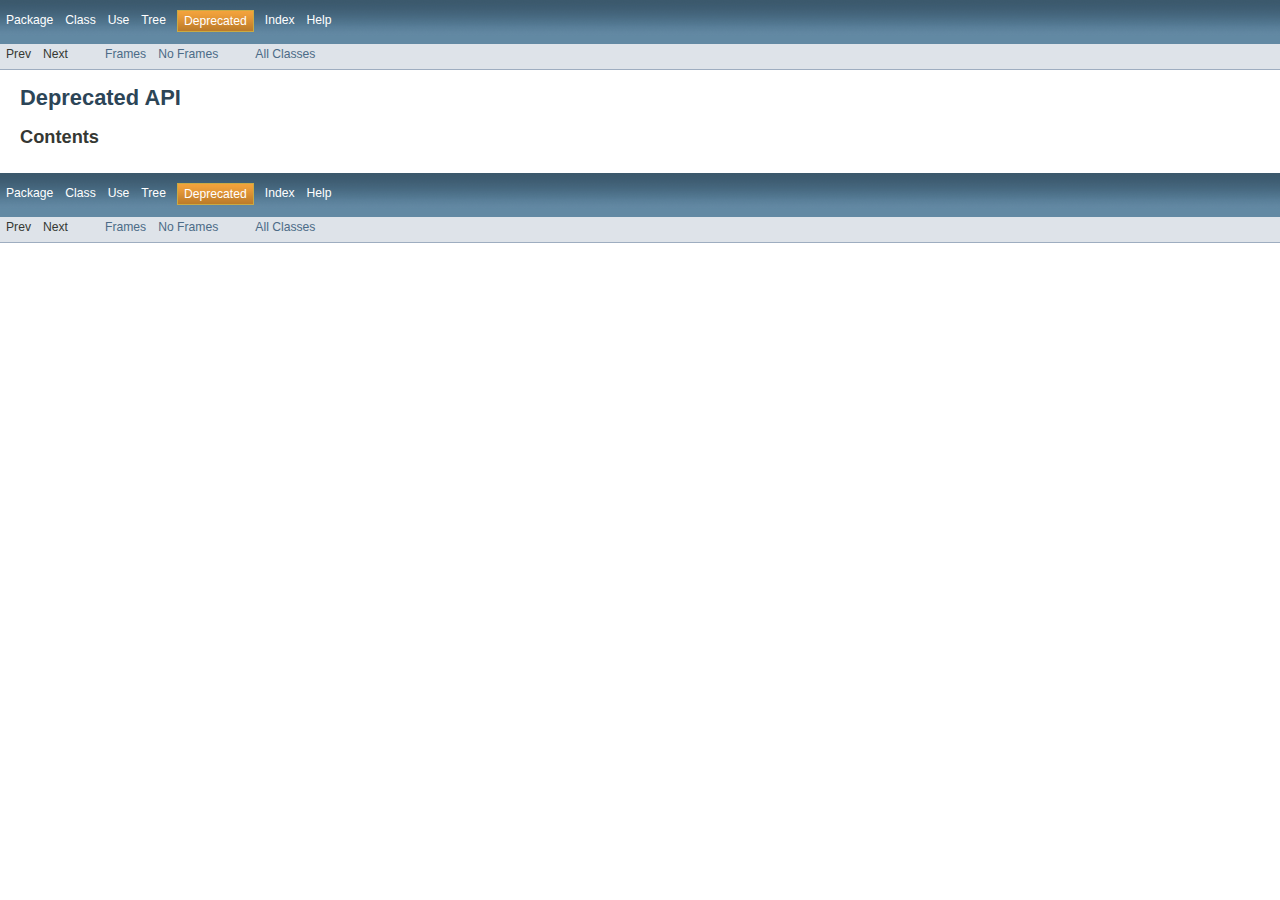
<file: Perspectives/doc/deprecated-list.html>
<!DOCTYPE HTML PUBLIC "-//W3C//DTD HTML 4.01 Transitional//EN" "http://www.w3.org/TR/html4/loose.dtd">
<!-- NewPage -->
<html lang="en">
<head>
<!-- Generated by javadoc (version 1.7.0_05) on Thu Aug 23 16:24:48 EDT 2012 -->
<title>Deprecated List</title>
<meta name="date" content="2012-08-23">
<link rel="stylesheet" type="text/css" href="stylesheet.css" title="Style">
</head>
<body>
<script type="text/javascript"><!--
    if (location.href.indexOf('is-external=true') == -1) {
        parent.document.title="Deprecated List";
    }
//-->
</script>
<noscript>
<div>JavaScript is disabled on your browser.</div>
</noscript>
<!-- ========= START OF TOP NAVBAR ======= -->
<div class="topNav"><a name="navbar_top">
<!--   -->
</a><a href="#skip-navbar_top" title="Skip navigation links"></a><a name="navbar_top_firstrow">
<!--   -->
</a>
<ul class="navList" title="Navigation">
<li><a href="package-summary.html">Package</a></li>
<li>Class</li>
<li>Use</li>
<li><a href="overview-tree.html">Tree</a></li>
<li class="navBarCell1Rev">Deprecated</li>
<li><a href="index-files/index-1.html">Index</a></li>
<li><a href="help-doc.html">Help</a></li>
</ul>
</div>
<div class="subNav">
<ul class="navList">
<li>Prev</li>
<li>Next</li>
</ul>
<ul class="navList">
<li><a href="index.html?deprecated-list.html" target="_top">Frames</a></li>
<li><a href="deprecated-list.html" target="_top">No Frames</a></li>
</ul>
<ul class="navList" id="allclasses_navbar_top">
<li><a href="allclasses-noframe.html">All Classes</a></li>
</ul>
<div>
<script type="text/javascript"><!--
  allClassesLink = document.getElementById("allclasses_navbar_top");
  if(window==top) {
    allClassesLink.style.display = "block";
  }
  else {
    allClassesLink.style.display = "none";
  }
  //-->
</script>
</div>
<a name="skip-navbar_top">
<!--   -->
</a></div>
<!-- ========= END OF TOP NAVBAR ========= -->
<div class="header">
<h1 title="Deprecated API" class="title">Deprecated API</h1>
<h2 title="Contents">Contents</h2>
</div>
<!-- ======= START OF BOTTOM NAVBAR ====== -->
<div class="bottomNav"><a name="navbar_bottom">
<!--   -->
</a><a href="#skip-navbar_bottom" title="Skip navigation links"></a><a name="navbar_bottom_firstrow">
<!--   -->
</a>
<ul class="navList" title="Navigation">
<li><a href="package-summary.html">Package</a></li>
<li>Class</li>
<li>Use</li>
<li><a href="overview-tree.html">Tree</a></li>
<li class="navBarCell1Rev">Deprecated</li>
<li><a href="index-files/index-1.html">Index</a></li>
<li><a href="help-doc.html">Help</a></li>
</ul>
</div>
<div class="subNav">
<ul class="navList">
<li>Prev</li>
<li>Next</li>
</ul>
<ul class="navList">
<li><a href="index.html?deprecated-list.html" target="_top">Frames</a></li>
<li><a href="deprecated-list.html" target="_top">No Frames</a></li>
</ul>
<ul class="navList" id="allclasses_navbar_bottom">
<li><a href="allclasses-noframe.html">All Classes</a></li>
</ul>
<div>
<script type="text/javascript"><!--
  allClassesLink = document.getElementById("allclasses_navbar_bottom");
  if(window==top) {
    allClassesLink.style.display = "block";
  }
  else {
    allClassesLink.style.display = "none";
  }
  //-->
</script>
</div>
<a name="skip-navbar_bottom">
<!--   -->
</a></div>
<!-- ======== END OF BOTTOM NAVBAR ======= -->
</body>
</html>
</file>
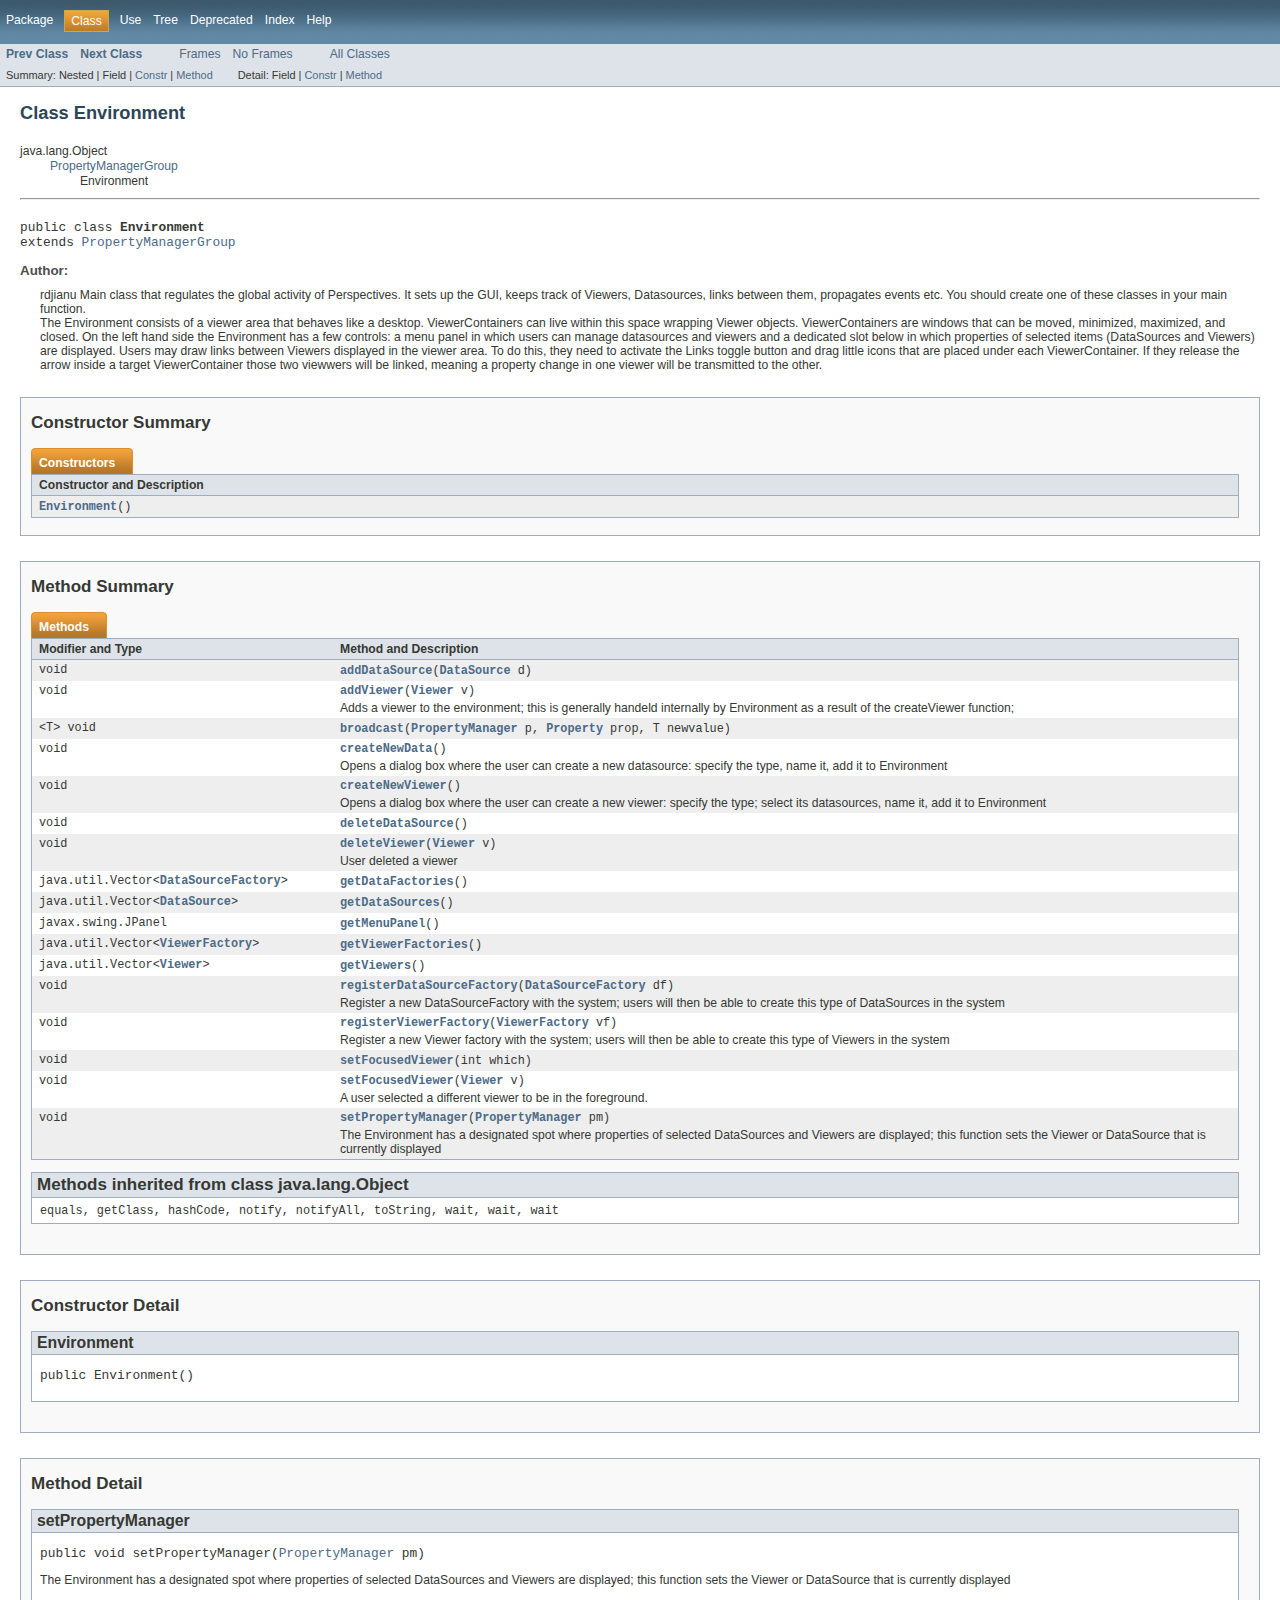
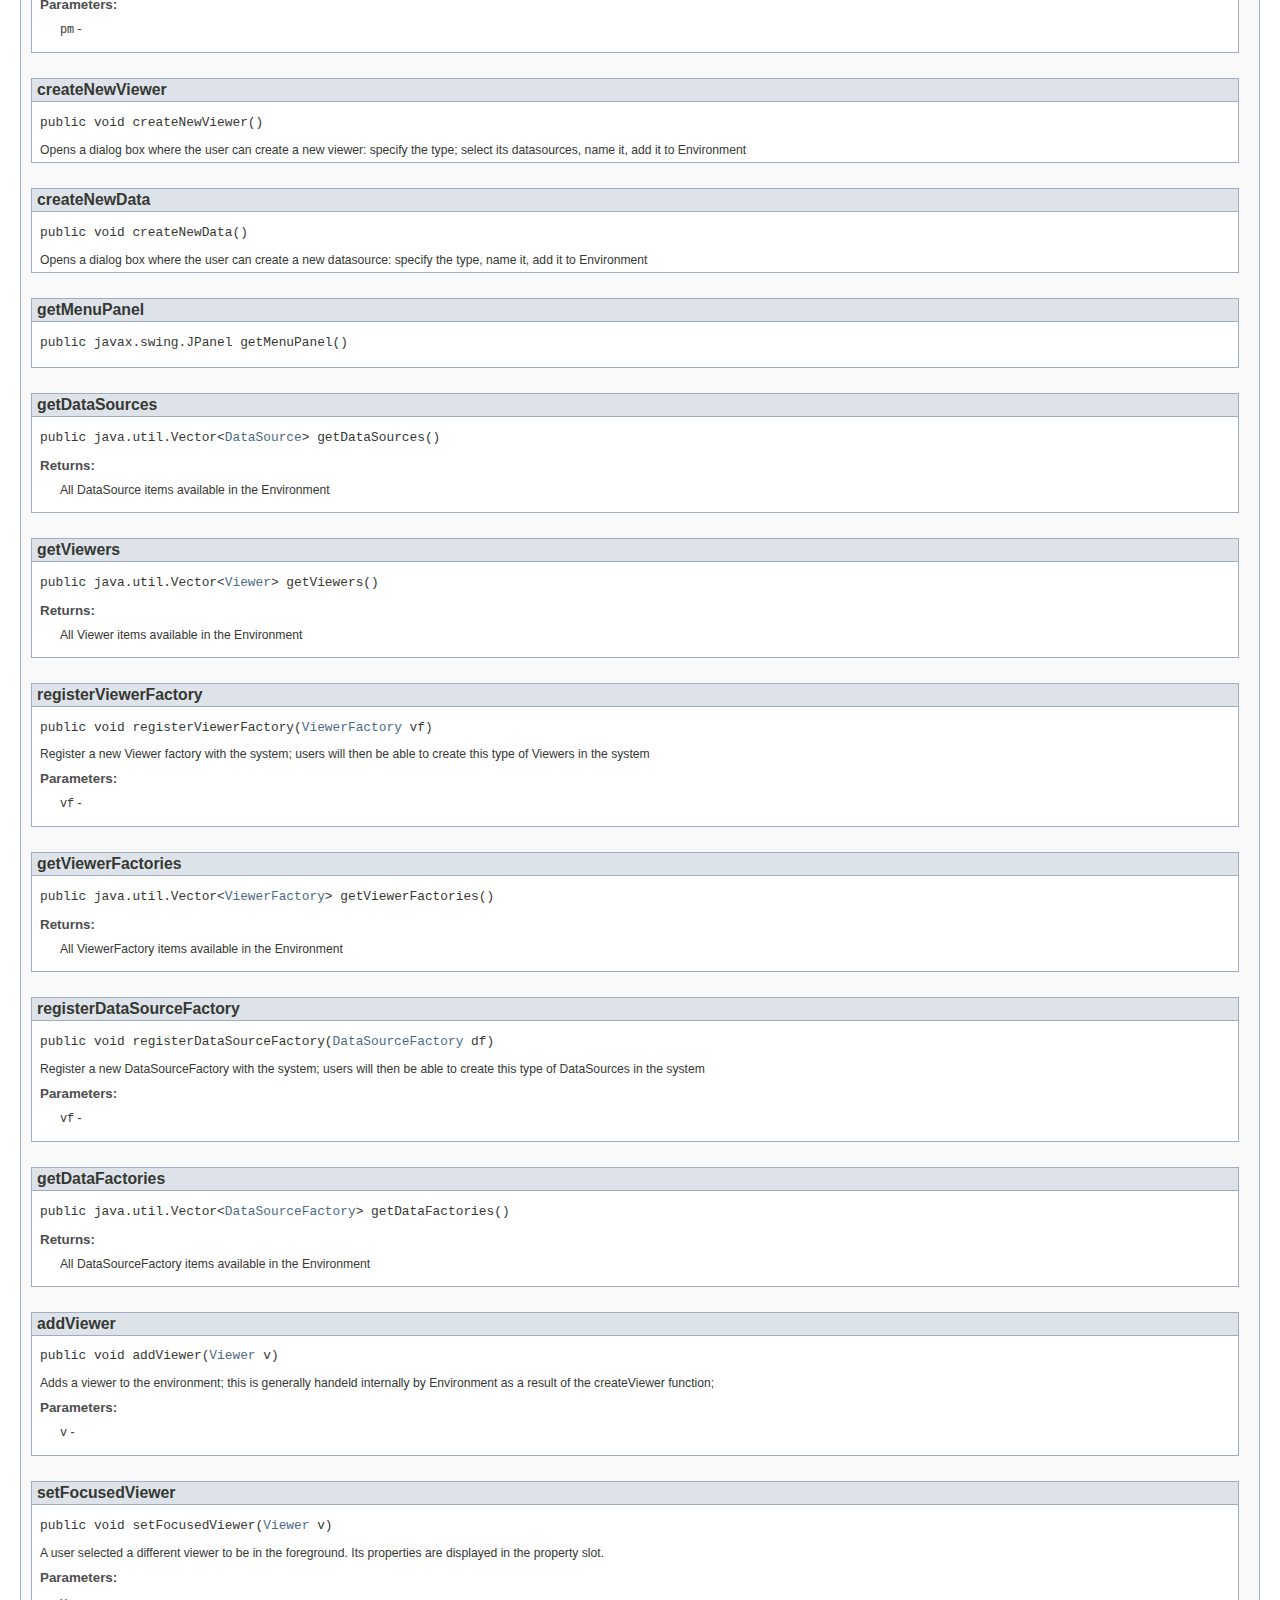
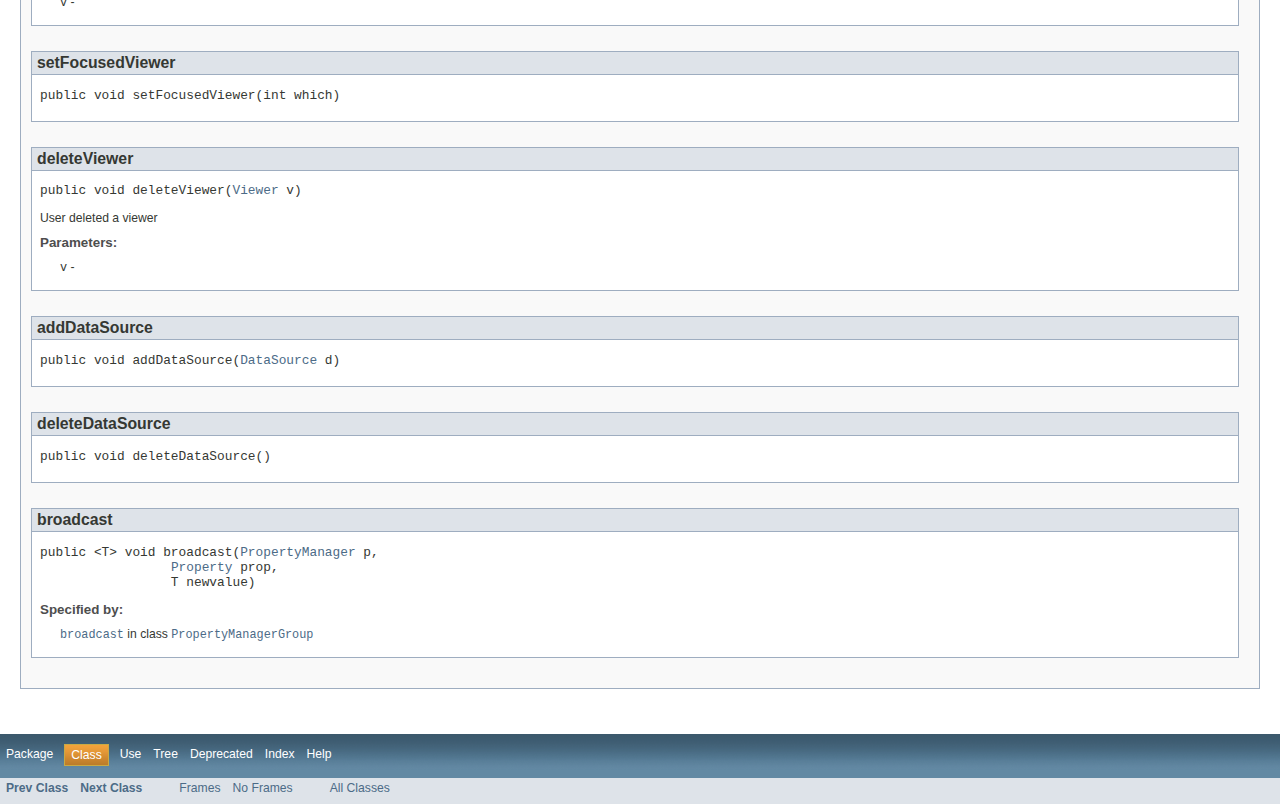
<file: Perspectives/doc/Environment.html>
<!DOCTYPE HTML PUBLIC "-//W3C//DTD HTML 4.01 Transitional//EN" "http://www.w3.org/TR/html4/loose.dtd">
<!-- NewPage -->
<html lang="en">
<head>
<!-- Generated by javadoc (version 1.7.0_05) on Thu Aug 23 16:24:45 EDT 2012 -->
<title>Environment</title>
<meta name="date" content="2012-08-23">
<link rel="stylesheet" type="text/css" href="stylesheet.css" title="Style">
</head>
<body>
<script type="text/javascript"><!--
    if (location.href.indexOf('is-external=true') == -1) {
        parent.document.title="Environment";
    }
//-->
</script>
<noscript>
<div>JavaScript is disabled on your browser.</div>
</noscript>
<!-- ========= START OF TOP NAVBAR ======= -->
<div class="topNav"><a name="navbar_top">
<!--   -->
</a><a href="#skip-navbar_top" title="Skip navigation links"></a><a name="navbar_top_firstrow">
<!--   -->
</a>
<ul class="navList" title="Navigation">
<li><a href="package-summary.html">Package</a></li>
<li class="navBarCell1Rev">Class</li>
<li><a href="class-use/Environment.html">Use</a></li>
<li><a href="package-tree.html">Tree</a></li>
<li><a href="deprecated-list.html">Deprecated</a></li>
<li><a href="index-files/index-1.html">Index</a></li>
<li><a href="help-doc.html">Help</a></li>
</ul>
</div>
<div class="subNav">
<ul class="navList">
<li><a href="DataSourceFactory.html" title="class in &lt;Unnamed&gt;"><span class="strong">Prev Class</span></a></li>
<li><a href="FloatMatrix.html" title="class in &lt;Unnamed&gt;"><span class="strong">Next Class</span></a></li>
</ul>
<ul class="navList">
<li><a href="index.html?Environment.html" target="_top">Frames</a></li>
<li><a href="Environment.html" target="_top">No Frames</a></li>
</ul>
<ul class="navList" id="allclasses_navbar_top">
<li><a href="allclasses-noframe.html">All Classes</a></li>
</ul>
<div>
<script type="text/javascript"><!--
  allClassesLink = document.getElementById("allclasses_navbar_top");
  if(window==top) {
    allClassesLink.style.display = "block";
  }
  else {
    allClassesLink.style.display = "none";
  }
  //-->
</script>
</div>
<div>
<ul class="subNavList">
<li>Summary:&nbsp;</li>
<li>Nested&nbsp;|&nbsp;</li>
<li>Field&nbsp;|&nbsp;</li>
<li><a href="#constructor_summary">Constr</a>&nbsp;|&nbsp;</li>
<li><a href="#method_summary">Method</a></li>
</ul>
<ul class="subNavList">
<li>Detail:&nbsp;</li>
<li>Field&nbsp;|&nbsp;</li>
<li><a href="#constructor_detail">Constr</a>&nbsp;|&nbsp;</li>
<li><a href="#method_detail">Method</a></li>
</ul>
</div>
<a name="skip-navbar_top">
<!--   -->
</a></div>
<!-- ========= END OF TOP NAVBAR ========= -->
<!-- ======== START OF CLASS DATA ======== -->
<div class="header">
<h2 title="Class Environment" class="title">Class Environment</h2>
</div>
<div class="contentContainer">
<ul class="inheritance">
<li>java.lang.Object</li>
<li>
<ul class="inheritance">
<li><a href="PropertyManagerGroup.html" title="class in &lt;Unnamed&gt;">PropertyManagerGroup</a></li>
<li>
<ul class="inheritance">
<li>Environment</li>
</ul>
</li>
</ul>
</li>
</ul>
<div class="description">
<ul class="blockList">
<li class="blockList">
<hr>
<br>
<pre>public class <span class="strong">Environment</span>
extends <a href="PropertyManagerGroup.html" title="class in &lt;Unnamed&gt;">PropertyManagerGroup</a></pre>
<dl><dt><span class="strong">Author:</span></dt>
  <dd>rdjianu
 
 Main class that regulates the global activity of Perspectives. It sets up the GUI, keeps track of Viewers, Datasources, links between them, propagates events etc. You should create one of these classes in your main function.
 <br>
 
 The Environment consists of a viewer area that behaves like a desktop. ViewerContainers can live within this space wrapping Viewer objects. ViewerContainers are windows that can be moved, minimized, maximized, and closed.
 On the left hand side the Environment has a few controls: a menu panel in which users can manage datasources and viewers and a dedicated slot below in which properties of selected items (DataSources and Viewers) are displayed.
 Users may draw links between Viewers displayed in the viewer area. To do this, they need to activate the Links toggle button and drag little icons that are placed under each ViewerContainer. If they release the arrow inside
 a target ViewerContainer those two viewwers will be linked, meaning a property change in one viewer will be transmitted to the other.</dd></dl>
</li>
</ul>
</div>
<div class="summary">
<ul class="blockList">
<li class="blockList">
<!-- ======== CONSTRUCTOR SUMMARY ======== -->
<ul class="blockList">
<li class="blockList"><a name="constructor_summary">
<!--   -->
</a>
<h3>Constructor Summary</h3>
<table class="overviewSummary" border="0" cellpadding="3" cellspacing="0" summary="Constructor Summary table, listing constructors, and an explanation">
<caption><span>Constructors</span><span class="tabEnd">&nbsp;</span></caption>
<tr>
<th class="colOne" scope="col">Constructor and Description</th>
</tr>
<tr class="altColor">
<td class="colOne"><code><strong><a href="Environment.html#Environment()">Environment</a></strong>()</code>&nbsp;</td>
</tr>
</table>
</li>
</ul>
<!-- ========== METHOD SUMMARY =========== -->
<ul class="blockList">
<li class="blockList"><a name="method_summary">
<!--   -->
</a>
<h3>Method Summary</h3>
<table class="overviewSummary" border="0" cellpadding="3" cellspacing="0" summary="Method Summary table, listing methods, and an explanation">
<caption><span>Methods</span><span class="tabEnd">&nbsp;</span></caption>
<tr>
<th class="colFirst" scope="col">Modifier and Type</th>
<th class="colLast" scope="col">Method and Description</th>
</tr>
<tr class="altColor">
<td class="colFirst"><code>void</code></td>
<td class="colLast"><code><strong><a href="Environment.html#addDataSource(DataSource)">addDataSource</a></strong>(<a href="DataSource.html" title="class in &lt;Unnamed&gt;">DataSource</a>&nbsp;d)</code>&nbsp;</td>
</tr>
<tr class="rowColor">
<td class="colFirst"><code>void</code></td>
<td class="colLast"><code><strong><a href="Environment.html#addViewer(Viewer)">addViewer</a></strong>(<a href="Viewer.html" title="class in &lt;Unnamed&gt;">Viewer</a>&nbsp;v)</code>
<div class="block">Adds a viewer to the environment; this is generally handeld internally by Environment as a result of the createViewer function;</div>
</td>
</tr>
<tr class="altColor">
<td class="colFirst"><code>&lt;T&gt;&nbsp;void</code></td>
<td class="colLast"><code><strong><a href="Environment.html#broadcast(PropertyManager, Property, T)">broadcast</a></strong>(<a href="PropertyManager.html" title="class in &lt;Unnamed&gt;">PropertyManager</a>&nbsp;p,
         <a href="Property.html" title="class in &lt;Unnamed&gt;">Property</a>&nbsp;prop,
         T&nbsp;newvalue)</code>&nbsp;</td>
</tr>
<tr class="rowColor">
<td class="colFirst"><code>void</code></td>
<td class="colLast"><code><strong><a href="Environment.html#createNewData()">createNewData</a></strong>()</code>
<div class="block">Opens a dialog box where the user can create a new datasource: specify the type, name it, add it to Environment</div>
</td>
</tr>
<tr class="altColor">
<td class="colFirst"><code>void</code></td>
<td class="colLast"><code><strong><a href="Environment.html#createNewViewer()">createNewViewer</a></strong>()</code>
<div class="block">Opens a dialog box where the user can create a new viewer: specify the type; select its datasources, name it, add it to Environment</div>
</td>
</tr>
<tr class="rowColor">
<td class="colFirst"><code>void</code></td>
<td class="colLast"><code><strong><a href="Environment.html#deleteDataSource()">deleteDataSource</a></strong>()</code>&nbsp;</td>
</tr>
<tr class="altColor">
<td class="colFirst"><code>void</code></td>
<td class="colLast"><code><strong><a href="Environment.html#deleteViewer(Viewer)">deleteViewer</a></strong>(<a href="Viewer.html" title="class in &lt;Unnamed&gt;">Viewer</a>&nbsp;v)</code>
<div class="block">User deleted a viewer</div>
</td>
</tr>
<tr class="rowColor">
<td class="colFirst"><code>java.util.Vector&lt;<a href="DataSourceFactory.html" title="class in &lt;Unnamed&gt;">DataSourceFactory</a>&gt;</code></td>
<td class="colLast"><code><strong><a href="Environment.html#getDataFactories()">getDataFactories</a></strong>()</code>&nbsp;</td>
</tr>
<tr class="altColor">
<td class="colFirst"><code>java.util.Vector&lt;<a href="DataSource.html" title="class in &lt;Unnamed&gt;">DataSource</a>&gt;</code></td>
<td class="colLast"><code><strong><a href="Environment.html#getDataSources()">getDataSources</a></strong>()</code>&nbsp;</td>
</tr>
<tr class="rowColor">
<td class="colFirst"><code>javax.swing.JPanel</code></td>
<td class="colLast"><code><strong><a href="Environment.html#getMenuPanel()">getMenuPanel</a></strong>()</code>&nbsp;</td>
</tr>
<tr class="altColor">
<td class="colFirst"><code>java.util.Vector&lt;<a href="ViewerFactory.html" title="class in &lt;Unnamed&gt;">ViewerFactory</a>&gt;</code></td>
<td class="colLast"><code><strong><a href="Environment.html#getViewerFactories()">getViewerFactories</a></strong>()</code>&nbsp;</td>
</tr>
<tr class="rowColor">
<td class="colFirst"><code>java.util.Vector&lt;<a href="Viewer.html" title="class in &lt;Unnamed&gt;">Viewer</a>&gt;</code></td>
<td class="colLast"><code><strong><a href="Environment.html#getViewers()">getViewers</a></strong>()</code>&nbsp;</td>
</tr>
<tr class="altColor">
<td class="colFirst"><code>void</code></td>
<td class="colLast"><code><strong><a href="Environment.html#registerDataSourceFactory(DataSourceFactory)">registerDataSourceFactory</a></strong>(<a href="DataSourceFactory.html" title="class in &lt;Unnamed&gt;">DataSourceFactory</a>&nbsp;df)</code>
<div class="block">Register a new DataSourceFactory with the system; users will then be able to create this type of DataSources in the system</div>
</td>
</tr>
<tr class="rowColor">
<td class="colFirst"><code>void</code></td>
<td class="colLast"><code><strong><a href="Environment.html#registerViewerFactory(ViewerFactory)">registerViewerFactory</a></strong>(<a href="ViewerFactory.html" title="class in &lt;Unnamed&gt;">ViewerFactory</a>&nbsp;vf)</code>
<div class="block">Register a new Viewer factory with the system; users will then be able to create this type of Viewers in the system</div>
</td>
</tr>
<tr class="altColor">
<td class="colFirst"><code>void</code></td>
<td class="colLast"><code><strong><a href="Environment.html#setFocusedViewer(int)">setFocusedViewer</a></strong>(int&nbsp;which)</code>&nbsp;</td>
</tr>
<tr class="rowColor">
<td class="colFirst"><code>void</code></td>
<td class="colLast"><code><strong><a href="Environment.html#setFocusedViewer(Viewer)">setFocusedViewer</a></strong>(<a href="Viewer.html" title="class in &lt;Unnamed&gt;">Viewer</a>&nbsp;v)</code>
<div class="block">A user selected a different viewer to be in the foreground.</div>
</td>
</tr>
<tr class="altColor">
<td class="colFirst"><code>void</code></td>
<td class="colLast"><code><strong><a href="Environment.html#setPropertyManager(PropertyManager)">setPropertyManager</a></strong>(<a href="PropertyManager.html" title="class in &lt;Unnamed&gt;">PropertyManager</a>&nbsp;pm)</code>
<div class="block">The Environment has a designated spot where properties of selected DataSources and Viewers are displayed; this function sets the Viewer or DataSource that is currently displayed</div>
</td>
</tr>
</table>
<ul class="blockList">
<li class="blockList"><a name="methods_inherited_from_class_java.lang.Object">
<!--   -->
</a>
<h3>Methods inherited from class&nbsp;java.lang.Object</h3>
<code>equals, getClass, hashCode, notify, notifyAll, toString, wait, wait, wait</code></li>
</ul>
</li>
</ul>
</li>
</ul>
</div>
<div class="details">
<ul class="blockList">
<li class="blockList">
<!-- ========= CONSTRUCTOR DETAIL ======== -->
<ul class="blockList">
<li class="blockList"><a name="constructor_detail">
<!--   -->
</a>
<h3>Constructor Detail</h3>
<a name="Environment()">
<!--   -->
</a>
<ul class="blockListLast">
<li class="blockList">
<h4>Environment</h4>
<pre>public&nbsp;Environment()</pre>
</li>
</ul>
</li>
</ul>
<!-- ============ METHOD DETAIL ========== -->
<ul class="blockList">
<li class="blockList"><a name="method_detail">
<!--   -->
</a>
<h3>Method Detail</h3>
<a name="setPropertyManager(PropertyManager)">
<!--   -->
</a>
<ul class="blockList">
<li class="blockList">
<h4>setPropertyManager</h4>
<pre>public&nbsp;void&nbsp;setPropertyManager(<a href="PropertyManager.html" title="class in &lt;Unnamed&gt;">PropertyManager</a>&nbsp;pm)</pre>
<div class="block">The Environment has a designated spot where properties of selected DataSources and Viewers are displayed; this function sets the Viewer or DataSource that is currently displayed</div>
<dl><dt><span class="strong">Parameters:</span></dt><dd><code>pm</code> - </dd></dl>
</li>
</ul>
<a name="createNewViewer()">
<!--   -->
</a>
<ul class="blockList">
<li class="blockList">
<h4>createNewViewer</h4>
<pre>public&nbsp;void&nbsp;createNewViewer()</pre>
<div class="block">Opens a dialog box where the user can create a new viewer: specify the type; select its datasources, name it, add it to Environment</div>
</li>
</ul>
<a name="createNewData()">
<!--   -->
</a>
<ul class="blockList">
<li class="blockList">
<h4>createNewData</h4>
<pre>public&nbsp;void&nbsp;createNewData()</pre>
<div class="block">Opens a dialog box where the user can create a new datasource: specify the type, name it, add it to Environment</div>
</li>
</ul>
<a name="getMenuPanel()">
<!--   -->
</a>
<ul class="blockList">
<li class="blockList">
<h4>getMenuPanel</h4>
<pre>public&nbsp;javax.swing.JPanel&nbsp;getMenuPanel()</pre>
</li>
</ul>
<a name="getDataSources()">
<!--   -->
</a>
<ul class="blockList">
<li class="blockList">
<h4>getDataSources</h4>
<pre>public&nbsp;java.util.Vector&lt;<a href="DataSource.html" title="class in &lt;Unnamed&gt;">DataSource</a>&gt;&nbsp;getDataSources()</pre>
<dl><dt><span class="strong">Returns:</span></dt><dd>All DataSource items available in the Environment</dd></dl>
</li>
</ul>
<a name="getViewers()">
<!--   -->
</a>
<ul class="blockList">
<li class="blockList">
<h4>getViewers</h4>
<pre>public&nbsp;java.util.Vector&lt;<a href="Viewer.html" title="class in &lt;Unnamed&gt;">Viewer</a>&gt;&nbsp;getViewers()</pre>
<dl><dt><span class="strong">Returns:</span></dt><dd>All Viewer items available in the Environment</dd></dl>
</li>
</ul>
<a name="registerViewerFactory(ViewerFactory)">
<!--   -->
</a>
<ul class="blockList">
<li class="blockList">
<h4>registerViewerFactory</h4>
<pre>public&nbsp;void&nbsp;registerViewerFactory(<a href="ViewerFactory.html" title="class in &lt;Unnamed&gt;">ViewerFactory</a>&nbsp;vf)</pre>
<div class="block">Register a new Viewer factory with the system; users will then be able to create this type of Viewers in the system</div>
<dl><dt><span class="strong">Parameters:</span></dt><dd><code>vf</code> - </dd></dl>
</li>
</ul>
<a name="getViewerFactories()">
<!--   -->
</a>
<ul class="blockList">
<li class="blockList">
<h4>getViewerFactories</h4>
<pre>public&nbsp;java.util.Vector&lt;<a href="ViewerFactory.html" title="class in &lt;Unnamed&gt;">ViewerFactory</a>&gt;&nbsp;getViewerFactories()</pre>
<dl><dt><span class="strong">Returns:</span></dt><dd>All ViewerFactory items available in the Environment</dd></dl>
</li>
</ul>
<a name="registerDataSourceFactory(DataSourceFactory)">
<!--   -->
</a>
<ul class="blockList">
<li class="blockList">
<h4>registerDataSourceFactory</h4>
<pre>public&nbsp;void&nbsp;registerDataSourceFactory(<a href="DataSourceFactory.html" title="class in &lt;Unnamed&gt;">DataSourceFactory</a>&nbsp;df)</pre>
<div class="block">Register a new DataSourceFactory with the system; users will then be able to create this type of DataSources in the system</div>
<dl><dt><span class="strong">Parameters:</span></dt><dd><code>vf</code> - </dd></dl>
</li>
</ul>
<a name="getDataFactories()">
<!--   -->
</a>
<ul class="blockList">
<li class="blockList">
<h4>getDataFactories</h4>
<pre>public&nbsp;java.util.Vector&lt;<a href="DataSourceFactory.html" title="class in &lt;Unnamed&gt;">DataSourceFactory</a>&gt;&nbsp;getDataFactories()</pre>
<dl><dt><span class="strong">Returns:</span></dt><dd>All DataSourceFactory items available in the Environment</dd></dl>
</li>
</ul>
<a name="addViewer(Viewer)">
<!--   -->
</a>
<ul class="blockList">
<li class="blockList">
<h4>addViewer</h4>
<pre>public&nbsp;void&nbsp;addViewer(<a href="Viewer.html" title="class in &lt;Unnamed&gt;">Viewer</a>&nbsp;v)</pre>
<div class="block">Adds a viewer to the environment; this is generally handeld internally by Environment as a result of the createViewer function;</div>
<dl><dt><span class="strong">Parameters:</span></dt><dd><code>v</code> - </dd></dl>
</li>
</ul>
<a name="setFocusedViewer(Viewer)">
<!--   -->
</a>
<ul class="blockList">
<li class="blockList">
<h4>setFocusedViewer</h4>
<pre>public&nbsp;void&nbsp;setFocusedViewer(<a href="Viewer.html" title="class in &lt;Unnamed&gt;">Viewer</a>&nbsp;v)</pre>
<div class="block">A user selected a different viewer to be in the foreground. Its properties are displayed in the property slot.</div>
<dl><dt><span class="strong">Parameters:</span></dt><dd><code>v</code> - </dd></dl>
</li>
</ul>
<a name="setFocusedViewer(int)">
<!--   -->
</a>
<ul class="blockList">
<li class="blockList">
<h4>setFocusedViewer</h4>
<pre>public&nbsp;void&nbsp;setFocusedViewer(int&nbsp;which)</pre>
</li>
</ul>
<a name="deleteViewer(Viewer)">
<!--   -->
</a>
<ul class="blockList">
<li class="blockList">
<h4>deleteViewer</h4>
<pre>public&nbsp;void&nbsp;deleteViewer(<a href="Viewer.html" title="class in &lt;Unnamed&gt;">Viewer</a>&nbsp;v)</pre>
<div class="block">User deleted a viewer</div>
<dl><dt><span class="strong">Parameters:</span></dt><dd><code>v</code> - </dd></dl>
</li>
</ul>
<a name="addDataSource(DataSource)">
<!--   -->
</a>
<ul class="blockList">
<li class="blockList">
<h4>addDataSource</h4>
<pre>public&nbsp;void&nbsp;addDataSource(<a href="DataSource.html" title="class in &lt;Unnamed&gt;">DataSource</a>&nbsp;d)</pre>
</li>
</ul>
<a name="deleteDataSource()">
<!--   -->
</a>
<ul class="blockList">
<li class="blockList">
<h4>deleteDataSource</h4>
<pre>public&nbsp;void&nbsp;deleteDataSource()</pre>
</li>
</ul>
<a name="broadcast(PropertyManager,Property,java.lang.Object)">
<!--   -->
</a><a name="broadcast(PropertyManager, Property, T)">
<!--   -->
</a>
<ul class="blockListLast">
<li class="blockList">
<h4>broadcast</h4>
<pre>public&nbsp;&lt;T&gt;&nbsp;void&nbsp;broadcast(<a href="PropertyManager.html" title="class in &lt;Unnamed&gt;">PropertyManager</a>&nbsp;p,
                 <a href="Property.html" title="class in &lt;Unnamed&gt;">Property</a>&nbsp;prop,
                 T&nbsp;newvalue)</pre>
<dl>
<dt><strong>Specified by:</strong></dt>
<dd><code><a href="PropertyManagerGroup.html#broadcast(PropertyManager, Property, T)">broadcast</a></code>&nbsp;in class&nbsp;<code><a href="PropertyManagerGroup.html" title="class in &lt;Unnamed&gt;">PropertyManagerGroup</a></code></dd>
</dl>
</li>
</ul>
</li>
</ul>
</li>
</ul>
</div>
</div>
<!-- ========= END OF CLASS DATA ========= -->
<!-- ======= START OF BOTTOM NAVBAR ====== -->
<div class="bottomNav"><a name="navbar_bottom">
<!--   -->
</a><a href="#skip-navbar_bottom" title="Skip navigation links"></a><a name="navbar_bottom_firstrow">
<!--   -->
</a>
<ul class="navList" title="Navigation">
<li><a href="package-summary.html">Package</a></li>
<li class="navBarCell1Rev">Class</li>
<li><a href="class-use/Environment.html">Use</a></li>
<li><a href="package-tree.html">Tree</a></li>
<li><a href="deprecated-list.html">Deprecated</a></li>
<li><a href="index-files/index-1.html">Index</a></li>
<li><a href="help-doc.html">Help</a></li>
</ul>
</div>
<div class="subNav">
<ul class="navList">
<li><a href="DataSourceFactory.html" title="class in &lt;Unnamed&gt;"><span class="strong">Prev Class</span></a></li>
<li><a href="FloatMatrix.html" title="class in &lt;Unnamed&gt;"><span class="strong">Next Class</span></a></li>
</ul>
<ul class="navList">
<li><a href="index.html?Environment.html" target="_top">Frames</a></li>
<li><a href="Environment.html" target="_top">No Frames</a></li>
</ul>
<ul class="navList" id="allclasses_navbar_bottom">
<li><a href="allclasses-noframe.html">All Classes</a></li>
</ul>
<div>
<script type="text/javascript"><!--
  allClassesLink = document.getElementById("allclasses_navbar_bottom");
  if(window==top) {
    allClassesLink.style.display = "block";
  }
  else {
    allClassesLink.style.display = "none";
  }
  //-->
</script>
</div>
<div>
<ul class="subNavList">
<li>Summary:&nbsp;</li>
<li>Nested&nbsp;|&nbsp;</li>
<li>Field&nbsp;|&nbsp;</li>
<li><a href="#constructor_summary">Constr</a>&nbsp;|&nbsp;</li>
<li><a href="#method_summary">Method</a></li>
</ul>
<ul class="subNavList">
<li>Detail:&nbsp;</li>
<li>Field&nbsp;|&nbsp;</li>
<li><a href="#constructor_detail">Constr</a>&nbsp;|&nbsp;</li>
<li><a href="#method_detail">Method</a></li>
</ul>
</div>
<a name="skip-navbar_bottom">
<!--   -->
</a></div>
<!-- ======== END OF BOTTOM NAVBAR ======= -->
</body>
</html>
</file>
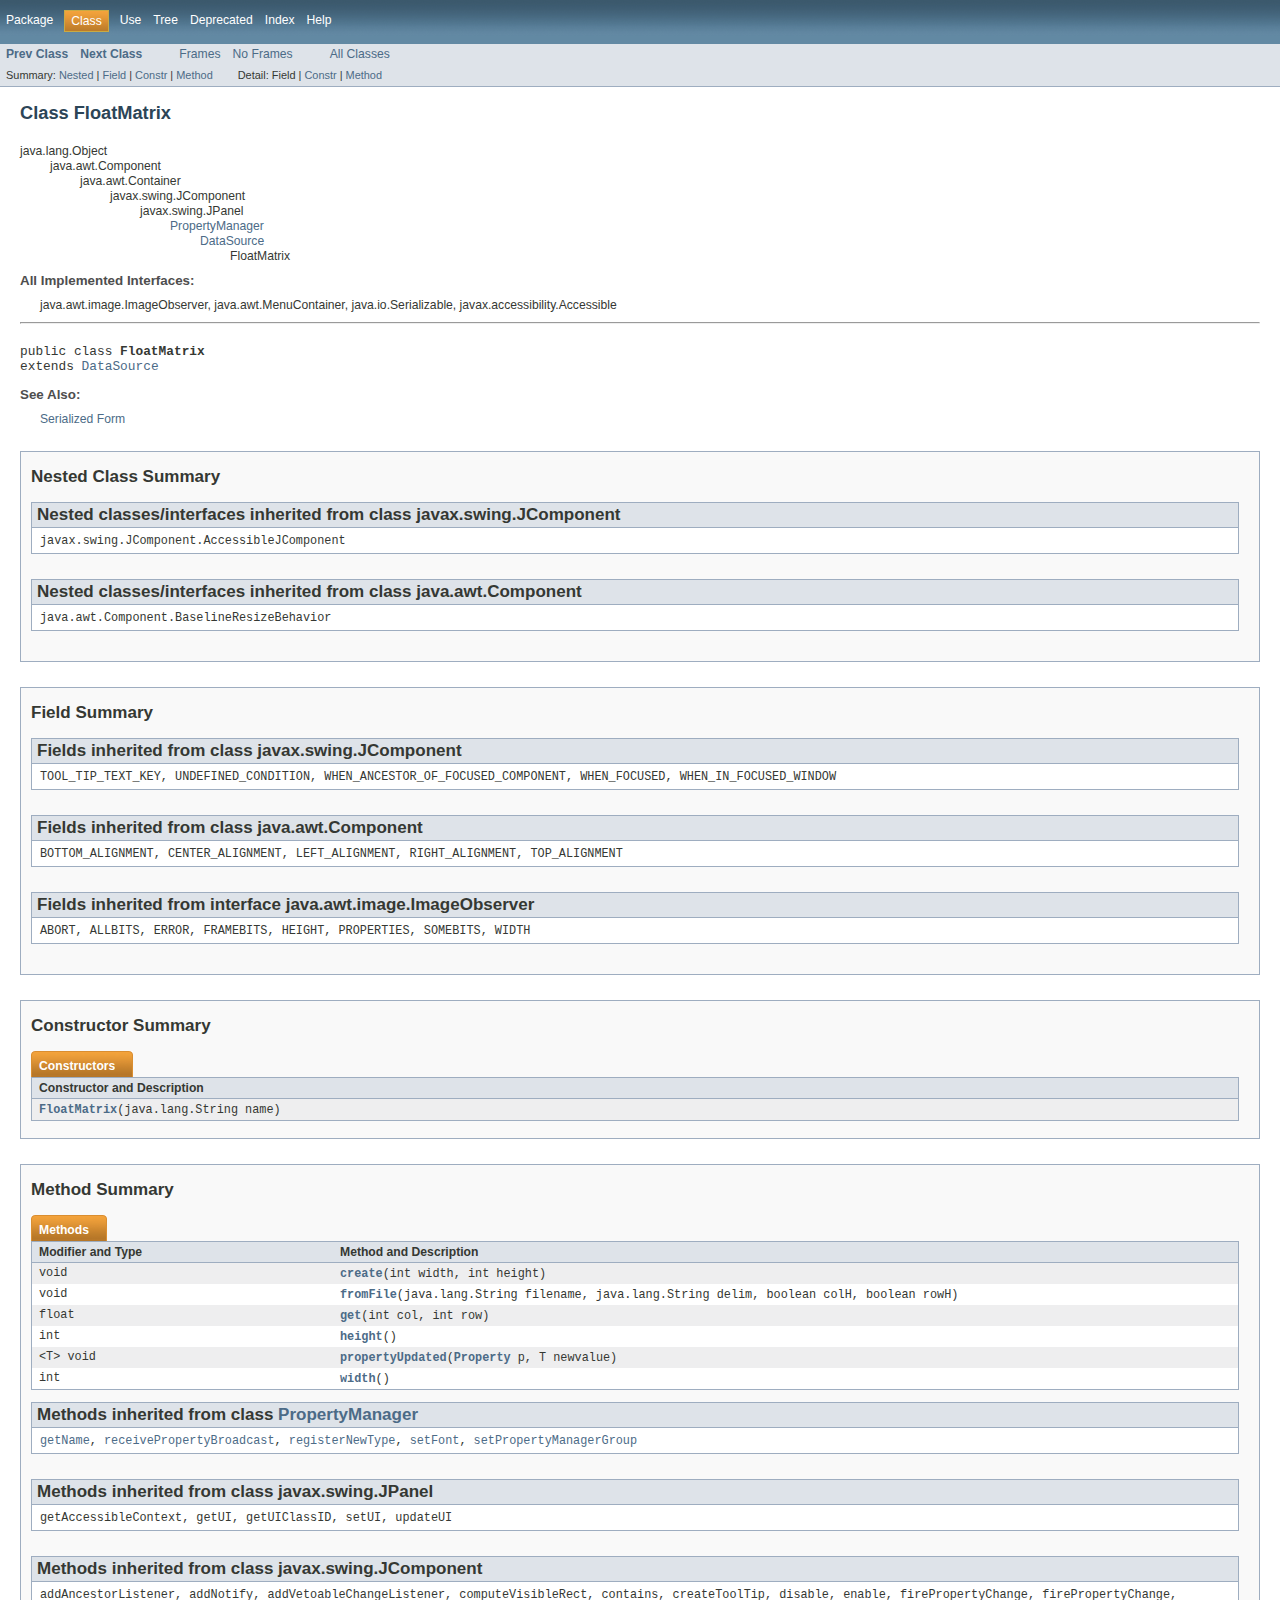
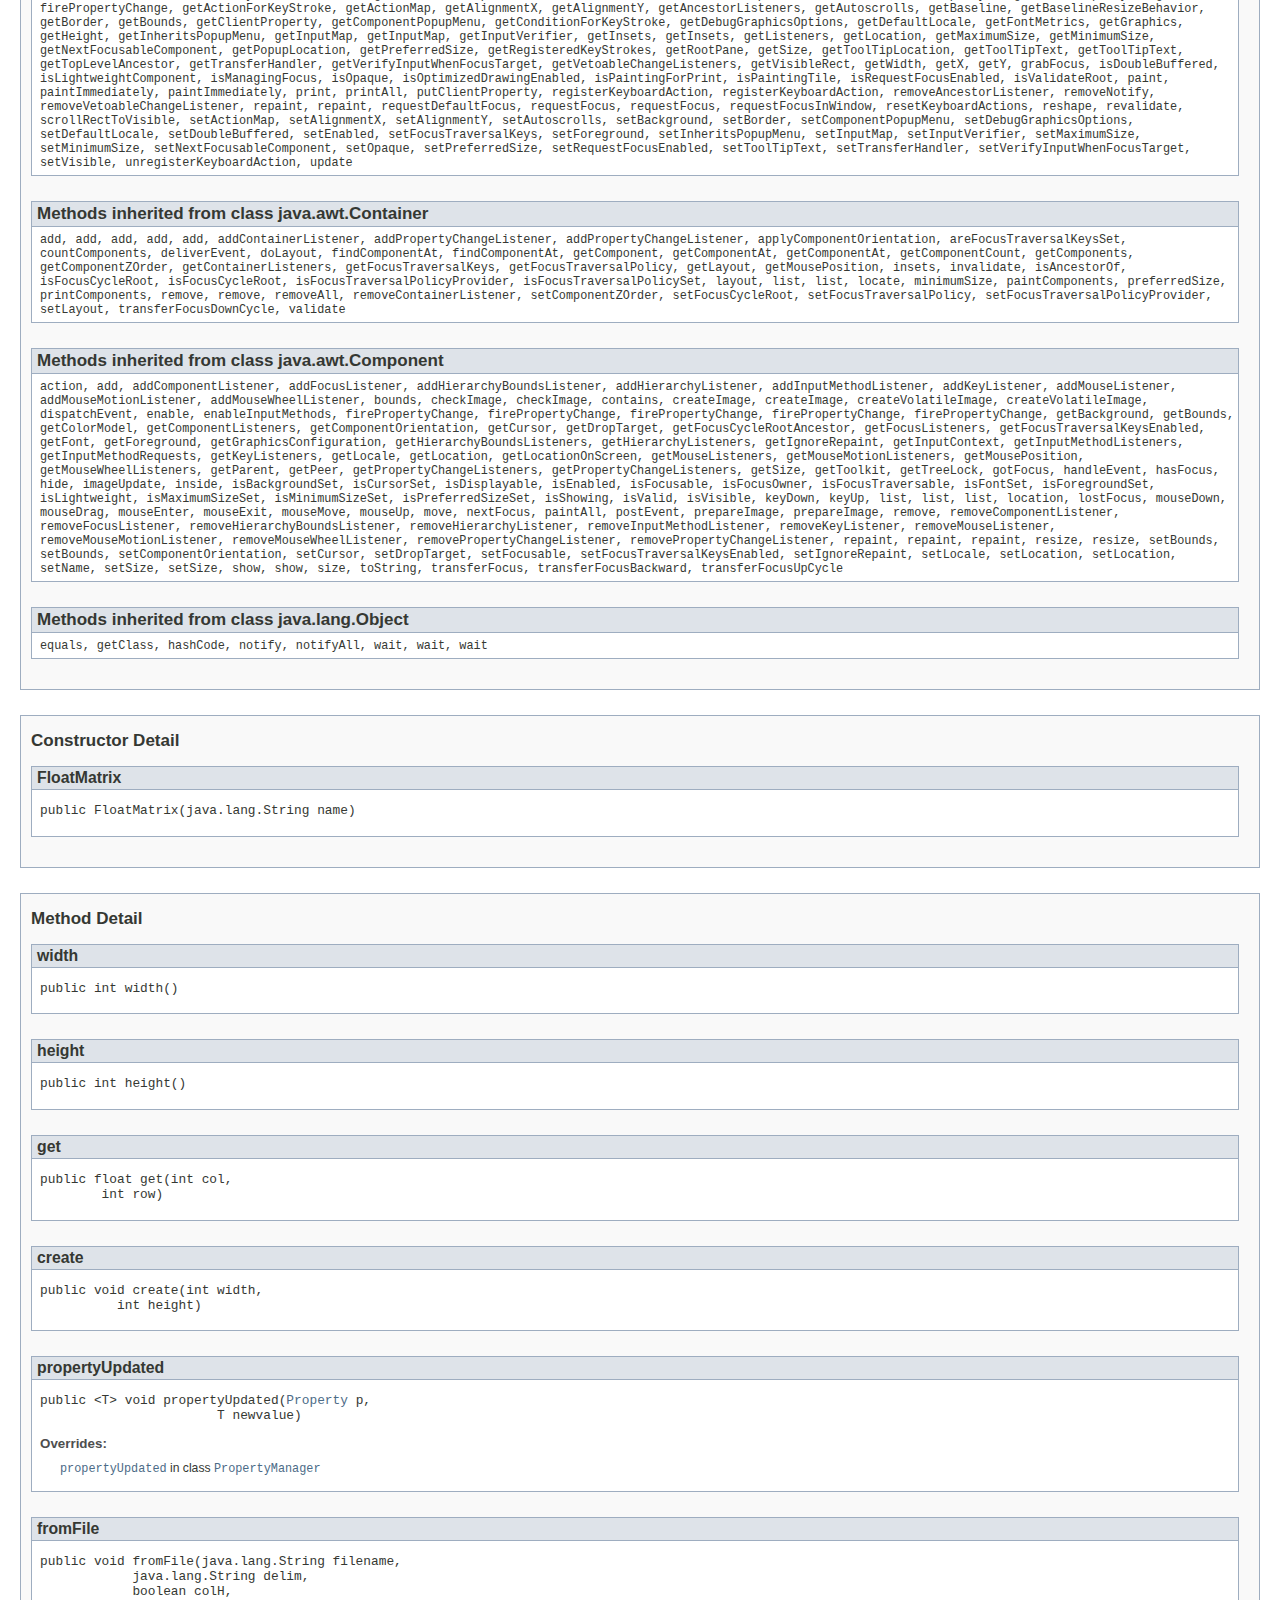
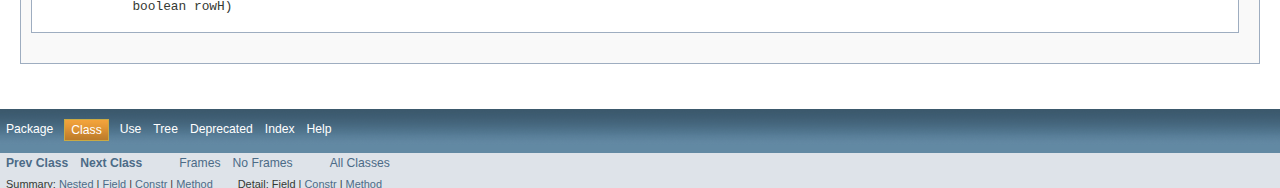
<file: Perspectives/doc/FloatMatrix.html>
<!DOCTYPE HTML PUBLIC "-//W3C//DTD HTML 4.01 Transitional//EN" "http://www.w3.org/TR/html4/loose.dtd">
<!-- NewPage -->
<html lang="en">
<head>
<!-- Generated by javadoc (version 1.7.0_05) on Thu Aug 23 16:24:45 EDT 2012 -->
<title>FloatMatrix</title>
<meta name="date" content="2012-08-23">
<link rel="stylesheet" type="text/css" href="stylesheet.css" title="Style">
</head>
<body>
<script type="text/javascript"><!--
    if (location.href.indexOf('is-external=true') == -1) {
        parent.document.title="FloatMatrix";
    }
//-->
</script>
<noscript>
<div>JavaScript is disabled on your browser.</div>
</noscript>
<!-- ========= START OF TOP NAVBAR ======= -->
<div class="topNav"><a name="navbar_top">
<!--   -->
</a><a href="#skip-navbar_top" title="Skip navigation links"></a><a name="navbar_top_firstrow">
<!--   -->
</a>
<ul class="navList" title="Navigation">
<li><a href="package-summary.html">Package</a></li>
<li class="navBarCell1Rev">Class</li>
<li><a href="class-use/FloatMatrix.html">Use</a></li>
<li><a href="package-tree.html">Tree</a></li>
<li><a href="deprecated-list.html">Deprecated</a></li>
<li><a href="index-files/index-1.html">Index</a></li>
<li><a href="help-doc.html">Help</a></li>
</ul>
</div>
<div class="subNav">
<ul class="navList">
<li><a href="Environment.html" title="class in &lt;Unnamed&gt;"><span class="strong">Prev Class</span></a></li>
<li><a href="FloatMatrixFactory.html" title="class in &lt;Unnamed&gt;"><span class="strong">Next Class</span></a></li>
</ul>
<ul class="navList">
<li><a href="index.html?FloatMatrix.html" target="_top">Frames</a></li>
<li><a href="FloatMatrix.html" target="_top">No Frames</a></li>
</ul>
<ul class="navList" id="allclasses_navbar_top">
<li><a href="allclasses-noframe.html">All Classes</a></li>
</ul>
<div>
<script type="text/javascript"><!--
  allClassesLink = document.getElementById("allclasses_navbar_top");
  if(window==top) {
    allClassesLink.style.display = "block";
  }
  else {
    allClassesLink.style.display = "none";
  }
  //-->
</script>
</div>
<div>
<ul class="subNavList">
<li>Summary:&nbsp;</li>
<li><a href="#nested_classes_inherited_from_class_javax.swing.JComponent">Nested</a>&nbsp;|&nbsp;</li>
<li><a href="#fields_inherited_from_class_javax.swing.JComponent">Field</a>&nbsp;|&nbsp;</li>
<li><a href="#constructor_summary">Constr</a>&nbsp;|&nbsp;</li>
<li><a href="#method_summary">Method</a></li>
</ul>
<ul class="subNavList">
<li>Detail:&nbsp;</li>
<li>Field&nbsp;|&nbsp;</li>
<li><a href="#constructor_detail">Constr</a>&nbsp;|&nbsp;</li>
<li><a href="#method_detail">Method</a></li>
</ul>
</div>
<a name="skip-navbar_top">
<!--   -->
</a></div>
<!-- ========= END OF TOP NAVBAR ========= -->
<!-- ======== START OF CLASS DATA ======== -->
<div class="header">
<h2 title="Class FloatMatrix" class="title">Class FloatMatrix</h2>
</div>
<div class="contentContainer">
<ul class="inheritance">
<li>java.lang.Object</li>
<li>
<ul class="inheritance">
<li>java.awt.Component</li>
<li>
<ul class="inheritance">
<li>java.awt.Container</li>
<li>
<ul class="inheritance">
<li>javax.swing.JComponent</li>
<li>
<ul class="inheritance">
<li>javax.swing.JPanel</li>
<li>
<ul class="inheritance">
<li><a href="PropertyManager.html" title="class in &lt;Unnamed&gt;">PropertyManager</a></li>
<li>
<ul class="inheritance">
<li><a href="DataSource.html" title="class in &lt;Unnamed&gt;">DataSource</a></li>
<li>
<ul class="inheritance">
<li>FloatMatrix</li>
</ul>
</li>
</ul>
</li>
</ul>
</li>
</ul>
</li>
</ul>
</li>
</ul>
</li>
</ul>
</li>
</ul>
<div class="description">
<ul class="blockList">
<li class="blockList">
<dl>
<dt>All Implemented Interfaces:</dt>
<dd>java.awt.image.ImageObserver, java.awt.MenuContainer, java.io.Serializable, javax.accessibility.Accessible</dd>
</dl>
<hr>
<br>
<pre>public class <span class="strong">FloatMatrix</span>
extends <a href="DataSource.html" title="class in &lt;Unnamed&gt;">DataSource</a></pre>
<dl><dt><span class="strong">See Also:</span></dt><dd><a href="serialized-form.html#FloatMatrix">Serialized Form</a></dd></dl>
</li>
</ul>
</div>
<div class="summary">
<ul class="blockList">
<li class="blockList">
<!-- ======== NESTED CLASS SUMMARY ======== -->
<ul class="blockList">
<li class="blockList"><a name="nested_class_summary">
<!--   -->
</a>
<h3>Nested Class Summary</h3>
<ul class="blockList">
<li class="blockList"><a name="nested_classes_inherited_from_class_javax.swing.JComponent">
<!--   -->
</a>
<h3>Nested classes/interfaces inherited from class&nbsp;javax.swing.JComponent</h3>
<code>javax.swing.JComponent.AccessibleJComponent</code></li>
</ul>
<ul class="blockList">
<li class="blockList"><a name="nested_classes_inherited_from_class_java.awt.Component">
<!--   -->
</a>
<h3>Nested classes/interfaces inherited from class&nbsp;java.awt.Component</h3>
<code>java.awt.Component.BaselineResizeBehavior</code></li>
</ul>
</li>
</ul>
<!-- =========== FIELD SUMMARY =========== -->
<ul class="blockList">
<li class="blockList"><a name="field_summary">
<!--   -->
</a>
<h3>Field Summary</h3>
<ul class="blockList">
<li class="blockList"><a name="fields_inherited_from_class_javax.swing.JComponent">
<!--   -->
</a>
<h3>Fields inherited from class&nbsp;javax.swing.JComponent</h3>
<code>TOOL_TIP_TEXT_KEY, UNDEFINED_CONDITION, WHEN_ANCESTOR_OF_FOCUSED_COMPONENT, WHEN_FOCUSED, WHEN_IN_FOCUSED_WINDOW</code></li>
</ul>
<ul class="blockList">
<li class="blockList"><a name="fields_inherited_from_class_java.awt.Component">
<!--   -->
</a>
<h3>Fields inherited from class&nbsp;java.awt.Component</h3>
<code>BOTTOM_ALIGNMENT, CENTER_ALIGNMENT, LEFT_ALIGNMENT, RIGHT_ALIGNMENT, TOP_ALIGNMENT</code></li>
</ul>
<ul class="blockList">
<li class="blockList"><a name="fields_inherited_from_class_java.awt.image.ImageObserver">
<!--   -->
</a>
<h3>Fields inherited from interface&nbsp;java.awt.image.ImageObserver</h3>
<code>ABORT, ALLBITS, ERROR, FRAMEBITS, HEIGHT, PROPERTIES, SOMEBITS, WIDTH</code></li>
</ul>
</li>
</ul>
<!-- ======== CONSTRUCTOR SUMMARY ======== -->
<ul class="blockList">
<li class="blockList"><a name="constructor_summary">
<!--   -->
</a>
<h3>Constructor Summary</h3>
<table class="overviewSummary" border="0" cellpadding="3" cellspacing="0" summary="Constructor Summary table, listing constructors, and an explanation">
<caption><span>Constructors</span><span class="tabEnd">&nbsp;</span></caption>
<tr>
<th class="colOne" scope="col">Constructor and Description</th>
</tr>
<tr class="altColor">
<td class="colOne"><code><strong><a href="FloatMatrix.html#FloatMatrix(java.lang.String)">FloatMatrix</a></strong>(java.lang.String&nbsp;name)</code>&nbsp;</td>
</tr>
</table>
</li>
</ul>
<!-- ========== METHOD SUMMARY =========== -->
<ul class="blockList">
<li class="blockList"><a name="method_summary">
<!--   -->
</a>
<h3>Method Summary</h3>
<table class="overviewSummary" border="0" cellpadding="3" cellspacing="0" summary="Method Summary table, listing methods, and an explanation">
<caption><span>Methods</span><span class="tabEnd">&nbsp;</span></caption>
<tr>
<th class="colFirst" scope="col">Modifier and Type</th>
<th class="colLast" scope="col">Method and Description</th>
</tr>
<tr class="altColor">
<td class="colFirst"><code>void</code></td>
<td class="colLast"><code><strong><a href="FloatMatrix.html#create(int, int)">create</a></strong>(int&nbsp;width,
      int&nbsp;height)</code>&nbsp;</td>
</tr>
<tr class="rowColor">
<td class="colFirst"><code>void</code></td>
<td class="colLast"><code><strong><a href="FloatMatrix.html#fromFile(java.lang.String, java.lang.String, boolean, boolean)">fromFile</a></strong>(java.lang.String&nbsp;filename,
        java.lang.String&nbsp;delim,
        boolean&nbsp;colH,
        boolean&nbsp;rowH)</code>&nbsp;</td>
</tr>
<tr class="altColor">
<td class="colFirst"><code>float</code></td>
<td class="colLast"><code><strong><a href="FloatMatrix.html#get(int, int)">get</a></strong>(int&nbsp;col,
   int&nbsp;row)</code>&nbsp;</td>
</tr>
<tr class="rowColor">
<td class="colFirst"><code>int</code></td>
<td class="colLast"><code><strong><a href="FloatMatrix.html#height()">height</a></strong>()</code>&nbsp;</td>
</tr>
<tr class="altColor">
<td class="colFirst"><code>&lt;T&gt;&nbsp;void</code></td>
<td class="colLast"><code><strong><a href="FloatMatrix.html#propertyUpdated(Property, T)">propertyUpdated</a></strong>(<a href="Property.html" title="class in &lt;Unnamed&gt;">Property</a>&nbsp;p,
               T&nbsp;newvalue)</code>&nbsp;</td>
</tr>
<tr class="rowColor">
<td class="colFirst"><code>int</code></td>
<td class="colLast"><code><strong><a href="FloatMatrix.html#width()">width</a></strong>()</code>&nbsp;</td>
</tr>
</table>
<ul class="blockList">
<li class="blockList"><a name="methods_inherited_from_class_PropertyManager">
<!--   -->
</a>
<h3>Methods inherited from class&nbsp;<a href="PropertyManager.html" title="class in &lt;Unnamed&gt;">PropertyManager</a></h3>
<code><a href="PropertyManager.html#getName()">getName</a>, <a href="PropertyManager.html#receivePropertyBroadcast(Property, T)">receivePropertyBroadcast</a>, <a href="PropertyManager.html#registerNewType(java.lang.Class, PropertyManager.PropertyWidgetFactory)">registerNewType</a>, <a href="PropertyManager.html#setFont(java.awt.Font)">setFont</a>, <a href="PropertyManager.html#setPropertyManagerGroup(PropertyManagerGroup)">setPropertyManagerGroup</a></code></li>
</ul>
<ul class="blockList">
<li class="blockList"><a name="methods_inherited_from_class_javax.swing.JPanel">
<!--   -->
</a>
<h3>Methods inherited from class&nbsp;javax.swing.JPanel</h3>
<code>getAccessibleContext, getUI, getUIClassID, setUI, updateUI</code></li>
</ul>
<ul class="blockList">
<li class="blockList"><a name="methods_inherited_from_class_javax.swing.JComponent">
<!--   -->
</a>
<h3>Methods inherited from class&nbsp;javax.swing.JComponent</h3>
<code>addAncestorListener, addNotify, addVetoableChangeListener, computeVisibleRect, contains, createToolTip, disable, enable, firePropertyChange, firePropertyChange, firePropertyChange, getActionForKeyStroke, getActionMap, getAlignmentX, getAlignmentY, getAncestorListeners, getAutoscrolls, getBaseline, getBaselineResizeBehavior, getBorder, getBounds, getClientProperty, getComponentPopupMenu, getConditionForKeyStroke, getDebugGraphicsOptions, getDefaultLocale, getFontMetrics, getGraphics, getHeight, getInheritsPopupMenu, getInputMap, getInputMap, getInputVerifier, getInsets, getInsets, getListeners, getLocation, getMaximumSize, getMinimumSize, getNextFocusableComponent, getPopupLocation, getPreferredSize, getRegisteredKeyStrokes, getRootPane, getSize, getToolTipLocation, getToolTipText, getToolTipText, getTopLevelAncestor, getTransferHandler, getVerifyInputWhenFocusTarget, getVetoableChangeListeners, getVisibleRect, getWidth, getX, getY, grabFocus, isDoubleBuffered, isLightweightComponent, isManagingFocus, isOpaque, isOptimizedDrawingEnabled, isPaintingForPrint, isPaintingTile, isRequestFocusEnabled, isValidateRoot, paint, paintImmediately, paintImmediately, print, printAll, putClientProperty, registerKeyboardAction, registerKeyboardAction, removeAncestorListener, removeNotify, removeVetoableChangeListener, repaint, repaint, requestDefaultFocus, requestFocus, requestFocus, requestFocusInWindow, resetKeyboardActions, reshape, revalidate, scrollRectToVisible, setActionMap, setAlignmentX, setAlignmentY, setAutoscrolls, setBackground, setBorder, setComponentPopupMenu, setDebugGraphicsOptions, setDefaultLocale, setDoubleBuffered, setEnabled, setFocusTraversalKeys, setForeground, setInheritsPopupMenu, setInputMap, setInputVerifier, setMaximumSize, setMinimumSize, setNextFocusableComponent, setOpaque, setPreferredSize, setRequestFocusEnabled, setToolTipText, setTransferHandler, setVerifyInputWhenFocusTarget, setVisible, unregisterKeyboardAction, update</code></li>
</ul>
<ul class="blockList">
<li class="blockList"><a name="methods_inherited_from_class_java.awt.Container">
<!--   -->
</a>
<h3>Methods inherited from class&nbsp;java.awt.Container</h3>
<code>add, add, add, add, add, addContainerListener, addPropertyChangeListener, addPropertyChangeListener, applyComponentOrientation, areFocusTraversalKeysSet, countComponents, deliverEvent, doLayout, findComponentAt, findComponentAt, getComponent, getComponentAt, getComponentAt, getComponentCount, getComponents, getComponentZOrder, getContainerListeners, getFocusTraversalKeys, getFocusTraversalPolicy, getLayout, getMousePosition, insets, invalidate, isAncestorOf, isFocusCycleRoot, isFocusCycleRoot, isFocusTraversalPolicyProvider, isFocusTraversalPolicySet, layout, list, list, locate, minimumSize, paintComponents, preferredSize, printComponents, remove, remove, removeAll, removeContainerListener, setComponentZOrder, setFocusCycleRoot, setFocusTraversalPolicy, setFocusTraversalPolicyProvider, setLayout, transferFocusDownCycle, validate</code></li>
</ul>
<ul class="blockList">
<li class="blockList"><a name="methods_inherited_from_class_java.awt.Component">
<!--   -->
</a>
<h3>Methods inherited from class&nbsp;java.awt.Component</h3>
<code>action, add, addComponentListener, addFocusListener, addHierarchyBoundsListener, addHierarchyListener, addInputMethodListener, addKeyListener, addMouseListener, addMouseMotionListener, addMouseWheelListener, bounds, checkImage, checkImage, contains, createImage, createImage, createVolatileImage, createVolatileImage, dispatchEvent, enable, enableInputMethods, firePropertyChange, firePropertyChange, firePropertyChange, firePropertyChange, firePropertyChange, getBackground, getBounds, getColorModel, getComponentListeners, getComponentOrientation, getCursor, getDropTarget, getFocusCycleRootAncestor, getFocusListeners, getFocusTraversalKeysEnabled, getFont, getForeground, getGraphicsConfiguration, getHierarchyBoundsListeners, getHierarchyListeners, getIgnoreRepaint, getInputContext, getInputMethodListeners, getInputMethodRequests, getKeyListeners, getLocale, getLocation, getLocationOnScreen, getMouseListeners, getMouseMotionListeners, getMousePosition, getMouseWheelListeners, getParent, getPeer, getPropertyChangeListeners, getPropertyChangeListeners, getSize, getToolkit, getTreeLock, gotFocus, handleEvent, hasFocus, hide, imageUpdate, inside, isBackgroundSet, isCursorSet, isDisplayable, isEnabled, isFocusable, isFocusOwner, isFocusTraversable, isFontSet, isForegroundSet, isLightweight, isMaximumSizeSet, isMinimumSizeSet, isPreferredSizeSet, isShowing, isValid, isVisible, keyDown, keyUp, list, list, list, location, lostFocus, mouseDown, mouseDrag, mouseEnter, mouseExit, mouseMove, mouseUp, move, nextFocus, paintAll, postEvent, prepareImage, prepareImage, remove, removeComponentListener, removeFocusListener, removeHierarchyBoundsListener, removeHierarchyListener, removeInputMethodListener, removeKeyListener, removeMouseListener, removeMouseMotionListener, removeMouseWheelListener, removePropertyChangeListener, removePropertyChangeListener, repaint, repaint, repaint, resize, resize, setBounds, setBounds, setComponentOrientation, setCursor, setDropTarget, setFocusable, setFocusTraversalKeysEnabled, setIgnoreRepaint, setLocale, setLocation, setLocation, setName, setSize, setSize, show, show, size, toString, transferFocus, transferFocusBackward, transferFocusUpCycle</code></li>
</ul>
<ul class="blockList">
<li class="blockList"><a name="methods_inherited_from_class_java.lang.Object">
<!--   -->
</a>
<h3>Methods inherited from class&nbsp;java.lang.Object</h3>
<code>equals, getClass, hashCode, notify, notifyAll, wait, wait, wait</code></li>
</ul>
</li>
</ul>
</li>
</ul>
</div>
<div class="details">
<ul class="blockList">
<li class="blockList">
<!-- ========= CONSTRUCTOR DETAIL ======== -->
<ul class="blockList">
<li class="blockList"><a name="constructor_detail">
<!--   -->
</a>
<h3>Constructor Detail</h3>
<a name="FloatMatrix(java.lang.String)">
<!--   -->
</a>
<ul class="blockListLast">
<li class="blockList">
<h4>FloatMatrix</h4>
<pre>public&nbsp;FloatMatrix(java.lang.String&nbsp;name)</pre>
</li>
</ul>
</li>
</ul>
<!-- ============ METHOD DETAIL ========== -->
<ul class="blockList">
<li class="blockList"><a name="method_detail">
<!--   -->
</a>
<h3>Method Detail</h3>
<a name="width()">
<!--   -->
</a>
<ul class="blockList">
<li class="blockList">
<h4>width</h4>
<pre>public&nbsp;int&nbsp;width()</pre>
</li>
</ul>
<a name="height()">
<!--   -->
</a>
<ul class="blockList">
<li class="blockList">
<h4>height</h4>
<pre>public&nbsp;int&nbsp;height()</pre>
</li>
</ul>
<a name="get(int, int)">
<!--   -->
</a>
<ul class="blockList">
<li class="blockList">
<h4>get</h4>
<pre>public&nbsp;float&nbsp;get(int&nbsp;col,
        int&nbsp;row)</pre>
</li>
</ul>
<a name="create(int, int)">
<!--   -->
</a>
<ul class="blockList">
<li class="blockList">
<h4>create</h4>
<pre>public&nbsp;void&nbsp;create(int&nbsp;width,
          int&nbsp;height)</pre>
</li>
</ul>
<a name="propertyUpdated(Property,java.lang.Object)">
<!--   -->
</a><a name="propertyUpdated(Property, T)">
<!--   -->
</a>
<ul class="blockList">
<li class="blockList">
<h4>propertyUpdated</h4>
<pre>public&nbsp;&lt;T&gt;&nbsp;void&nbsp;propertyUpdated(<a href="Property.html" title="class in &lt;Unnamed&gt;">Property</a>&nbsp;p,
                       T&nbsp;newvalue)</pre>
<dl>
<dt><strong>Overrides:</strong></dt>
<dd><code><a href="PropertyManager.html#propertyUpdated(Property, T)">propertyUpdated</a></code>&nbsp;in class&nbsp;<code><a href="PropertyManager.html" title="class in &lt;Unnamed&gt;">PropertyManager</a></code></dd>
</dl>
</li>
</ul>
<a name="fromFile(java.lang.String, java.lang.String, boolean, boolean)">
<!--   -->
</a>
<ul class="blockListLast">
<li class="blockList">
<h4>fromFile</h4>
<pre>public&nbsp;void&nbsp;fromFile(java.lang.String&nbsp;filename,
            java.lang.String&nbsp;delim,
            boolean&nbsp;colH,
            boolean&nbsp;rowH)</pre>
</li>
</ul>
</li>
</ul>
</li>
</ul>
</div>
</div>
<!-- ========= END OF CLASS DATA ========= -->
<!-- ======= START OF BOTTOM NAVBAR ====== -->
<div class="bottomNav"><a name="navbar_bottom">
<!--   -->
</a><a href="#skip-navbar_bottom" title="Skip navigation links"></a><a name="navbar_bottom_firstrow">
<!--   -->
</a>
<ul class="navList" title="Navigation">
<li><a href="package-summary.html">Package</a></li>
<li class="navBarCell1Rev">Class</li>
<li><a href="class-use/FloatMatrix.html">Use</a></li>
<li><a href="package-tree.html">Tree</a></li>
<li><a href="deprecated-list.html">Deprecated</a></li>
<li><a href="index-files/index-1.html">Index</a></li>
<li><a href="help-doc.html">Help</a></li>
</ul>
</div>
<div class="subNav">
<ul class="navList">
<li><a href="Environment.html" title="class in &lt;Unnamed&gt;"><span class="strong">Prev Class</span></a></li>
<li><a href="FloatMatrixFactory.html" title="class in &lt;Unnamed&gt;"><span class="strong">Next Class</span></a></li>
</ul>
<ul class="navList">
<li><a href="index.html?FloatMatrix.html" target="_top">Frames</a></li>
<li><a href="FloatMatrix.html" target="_top">No Frames</a></li>
</ul>
<ul class="navList" id="allclasses_navbar_bottom">
<li><a href="allclasses-noframe.html">All Classes</a></li>
</ul>
<div>
<script type="text/javascript"><!--
  allClassesLink = document.getElementById("allclasses_navbar_bottom");
  if(window==top) {
    allClassesLink.style.display = "block";
  }
  else {
    allClassesLink.style.display = "none";
  }
  //-->
</script>
</div>
<div>
<ul class="subNavList">
<li>Summary:&nbsp;</li>
<li><a href="#nested_classes_inherited_from_class_javax.swing.JComponent">Nested</a>&nbsp;|&nbsp;</li>
<li><a href="#fields_inherited_from_class_javax.swing.JComponent">Field</a>&nbsp;|&nbsp;</li>
<li><a href="#constructor_summary">Constr</a>&nbsp;|&nbsp;</li>
<li><a href="#method_summary">Method</a></li>
</ul>
<ul class="subNavList">
<li>Detail:&nbsp;</li>
<li>Field&nbsp;|&nbsp;</li>
<li><a href="#constructor_detail">Constr</a>&nbsp;|&nbsp;</li>
<li><a href="#method_detail">Method</a></li>
</ul>
</div>
<a name="skip-navbar_bottom">
<!--   -->
</a></div>
<!-- ======== END OF BOTTOM NAVBAR ======= -->
</body>
</html>
</file>
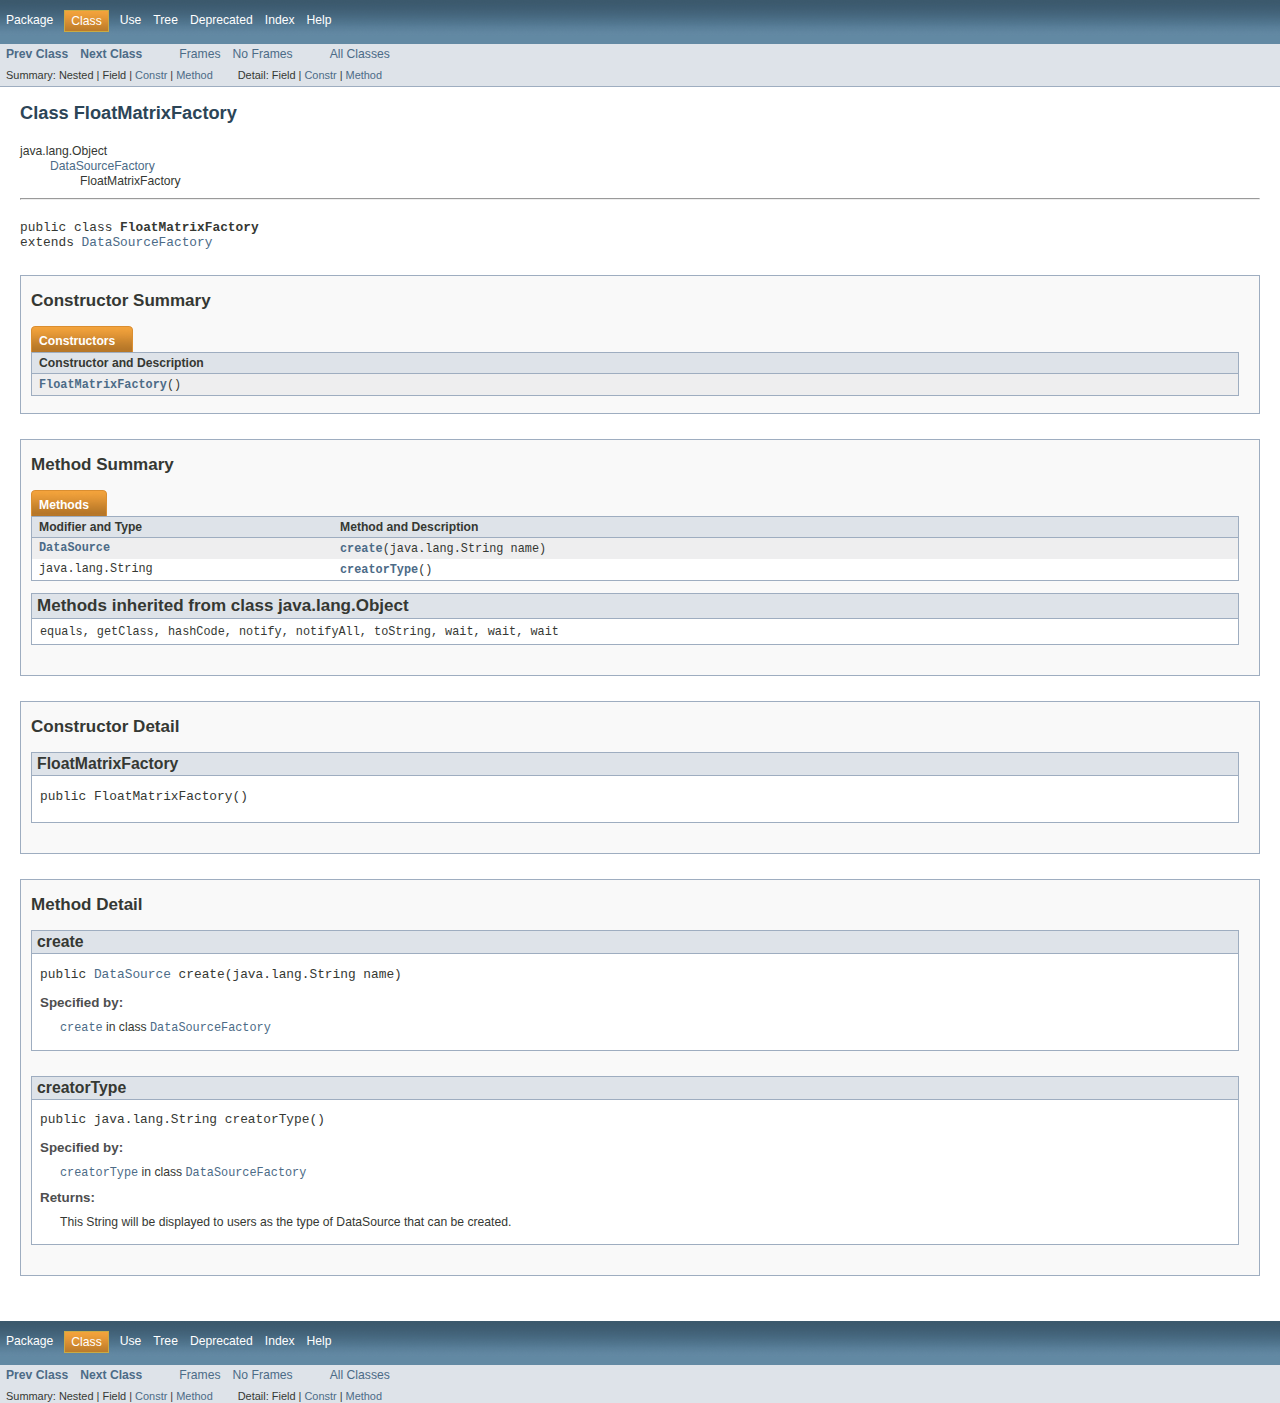
<file: Perspectives/doc/FloatMatrixFactory.html>
<!DOCTYPE HTML PUBLIC "-//W3C//DTD HTML 4.01 Transitional//EN" "http://www.w3.org/TR/html4/loose.dtd">
<!-- NewPage -->
<html lang="en">
<head>
<!-- Generated by javadoc (version 1.7.0_05) on Thu Aug 23 16:24:45 EDT 2012 -->
<title>FloatMatrixFactory</title>
<meta name="date" content="2012-08-23">
<link rel="stylesheet" type="text/css" href="stylesheet.css" title="Style">
</head>
<body>
<script type="text/javascript"><!--
    if (location.href.indexOf('is-external=true') == -1) {
        parent.document.title="FloatMatrixFactory";
    }
//-->
</script>
<noscript>
<div>JavaScript is disabled on your browser.</div>
</noscript>
<!-- ========= START OF TOP NAVBAR ======= -->
<div class="topNav"><a name="navbar_top">
<!--   -->
</a><a href="#skip-navbar_top" title="Skip navigation links"></a><a name="navbar_top_firstrow">
<!--   -->
</a>
<ul class="navList" title="Navigation">
<li><a href="package-summary.html">Package</a></li>
<li class="navBarCell1Rev">Class</li>
<li><a href="class-use/FloatMatrixFactory.html">Use</a></li>
<li><a href="package-tree.html">Tree</a></li>
<li><a href="deprecated-list.html">Deprecated</a></li>
<li><a href="index-files/index-1.html">Index</a></li>
<li><a href="help-doc.html">Help</a></li>
</ul>
</div>
<div class="subNav">
<ul class="navList">
<li><a href="FloatMatrix.html" title="class in &lt;Unnamed&gt;"><span class="strong">Prev Class</span></a></li>
<li><a href="Heatmap.html" title="class in &lt;Unnamed&gt;"><span class="strong">Next Class</span></a></li>
</ul>
<ul class="navList">
<li><a href="index.html?FloatMatrixFactory.html" target="_top">Frames</a></li>
<li><a href="FloatMatrixFactory.html" target="_top">No Frames</a></li>
</ul>
<ul class="navList" id="allclasses_navbar_top">
<li><a href="allclasses-noframe.html">All Classes</a></li>
</ul>
<div>
<script type="text/javascript"><!--
  allClassesLink = document.getElementById("allclasses_navbar_top");
  if(window==top) {
    allClassesLink.style.display = "block";
  }
  else {
    allClassesLink.style.display = "none";
  }
  //-->
</script>
</div>
<div>
<ul class="subNavList">
<li>Summary:&nbsp;</li>
<li>Nested&nbsp;|&nbsp;</li>
<li>Field&nbsp;|&nbsp;</li>
<li><a href="#constructor_summary">Constr</a>&nbsp;|&nbsp;</li>
<li><a href="#method_summary">Method</a></li>
</ul>
<ul class="subNavList">
<li>Detail:&nbsp;</li>
<li>Field&nbsp;|&nbsp;</li>
<li><a href="#constructor_detail">Constr</a>&nbsp;|&nbsp;</li>
<li><a href="#method_detail">Method</a></li>
</ul>
</div>
<a name="skip-navbar_top">
<!--   -->
</a></div>
<!-- ========= END OF TOP NAVBAR ========= -->
<!-- ======== START OF CLASS DATA ======== -->
<div class="header">
<h2 title="Class FloatMatrixFactory" class="title">Class FloatMatrixFactory</h2>
</div>
<div class="contentContainer">
<ul class="inheritance">
<li>java.lang.Object</li>
<li>
<ul class="inheritance">
<li><a href="DataSourceFactory.html" title="class in &lt;Unnamed&gt;">DataSourceFactory</a></li>
<li>
<ul class="inheritance">
<li>FloatMatrixFactory</li>
</ul>
</li>
</ul>
</li>
</ul>
<div class="description">
<ul class="blockList">
<li class="blockList">
<hr>
<br>
<pre>public class <span class="strong">FloatMatrixFactory</span>
extends <a href="DataSourceFactory.html" title="class in &lt;Unnamed&gt;">DataSourceFactory</a></pre>
</li>
</ul>
</div>
<div class="summary">
<ul class="blockList">
<li class="blockList">
<!-- ======== CONSTRUCTOR SUMMARY ======== -->
<ul class="blockList">
<li class="blockList"><a name="constructor_summary">
<!--   -->
</a>
<h3>Constructor Summary</h3>
<table class="overviewSummary" border="0" cellpadding="3" cellspacing="0" summary="Constructor Summary table, listing constructors, and an explanation">
<caption><span>Constructors</span><span class="tabEnd">&nbsp;</span></caption>
<tr>
<th class="colOne" scope="col">Constructor and Description</th>
</tr>
<tr class="altColor">
<td class="colOne"><code><strong><a href="FloatMatrixFactory.html#FloatMatrixFactory()">FloatMatrixFactory</a></strong>()</code>&nbsp;</td>
</tr>
</table>
</li>
</ul>
<!-- ========== METHOD SUMMARY =========== -->
<ul class="blockList">
<li class="blockList"><a name="method_summary">
<!--   -->
</a>
<h3>Method Summary</h3>
<table class="overviewSummary" border="0" cellpadding="3" cellspacing="0" summary="Method Summary table, listing methods, and an explanation">
<caption><span>Methods</span><span class="tabEnd">&nbsp;</span></caption>
<tr>
<th class="colFirst" scope="col">Modifier and Type</th>
<th class="colLast" scope="col">Method and Description</th>
</tr>
<tr class="altColor">
<td class="colFirst"><code><a href="DataSource.html" title="class in &lt;Unnamed&gt;">DataSource</a></code></td>
<td class="colLast"><code><strong><a href="FloatMatrixFactory.html#create(java.lang.String)">create</a></strong>(java.lang.String&nbsp;name)</code>&nbsp;</td>
</tr>
<tr class="rowColor">
<td class="colFirst"><code>java.lang.String</code></td>
<td class="colLast"><code><strong><a href="FloatMatrixFactory.html#creatorType()">creatorType</a></strong>()</code>&nbsp;</td>
</tr>
</table>
<ul class="blockList">
<li class="blockList"><a name="methods_inherited_from_class_java.lang.Object">
<!--   -->
</a>
<h3>Methods inherited from class&nbsp;java.lang.Object</h3>
<code>equals, getClass, hashCode, notify, notifyAll, toString, wait, wait, wait</code></li>
</ul>
</li>
</ul>
</li>
</ul>
</div>
<div class="details">
<ul class="blockList">
<li class="blockList">
<!-- ========= CONSTRUCTOR DETAIL ======== -->
<ul class="blockList">
<li class="blockList"><a name="constructor_detail">
<!--   -->
</a>
<h3>Constructor Detail</h3>
<a name="FloatMatrixFactory()">
<!--   -->
</a>
<ul class="blockListLast">
<li class="blockList">
<h4>FloatMatrixFactory</h4>
<pre>public&nbsp;FloatMatrixFactory()</pre>
</li>
</ul>
</li>
</ul>
<!-- ============ METHOD DETAIL ========== -->
<ul class="blockList">
<li class="blockList"><a name="method_detail">
<!--   -->
</a>
<h3>Method Detail</h3>
<a name="create(java.lang.String)">
<!--   -->
</a>
<ul class="blockList">
<li class="blockList">
<h4>create</h4>
<pre>public&nbsp;<a href="DataSource.html" title="class in &lt;Unnamed&gt;">DataSource</a>&nbsp;create(java.lang.String&nbsp;name)</pre>
<dl>
<dt><strong>Specified by:</strong></dt>
<dd><code><a href="DataSourceFactory.html#create(java.lang.String)">create</a></code>&nbsp;in class&nbsp;<code><a href="DataSourceFactory.html" title="class in &lt;Unnamed&gt;">DataSourceFactory</a></code></dd>
</dl>
</li>
</ul>
<a name="creatorType()">
<!--   -->
</a>
<ul class="blockListLast">
<li class="blockList">
<h4>creatorType</h4>
<pre>public&nbsp;java.lang.String&nbsp;creatorType()</pre>
<dl>
<dt><strong>Specified by:</strong></dt>
<dd><code><a href="DataSourceFactory.html#creatorType()">creatorType</a></code>&nbsp;in class&nbsp;<code><a href="DataSourceFactory.html" title="class in &lt;Unnamed&gt;">DataSourceFactory</a></code></dd>
<dt><span class="strong">Returns:</span></dt><dd>This String will be displayed to users as the type of DataSource that can be created.</dd></dl>
</li>
</ul>
</li>
</ul>
</li>
</ul>
</div>
</div>
<!-- ========= END OF CLASS DATA ========= -->
<!-- ======= START OF BOTTOM NAVBAR ====== -->
<div class="bottomNav"><a name="navbar_bottom">
<!--   -->
</a><a href="#skip-navbar_bottom" title="Skip navigation links"></a><a name="navbar_bottom_firstrow">
<!--   -->
</a>
<ul class="navList" title="Navigation">
<li><a href="package-summary.html">Package</a></li>
<li class="navBarCell1Rev">Class</li>
<li><a href="class-use/FloatMatrixFactory.html">Use</a></li>
<li><a href="package-tree.html">Tree</a></li>
<li><a href="deprecated-list.html">Deprecated</a></li>
<li><a href="index-files/index-1.html">Index</a></li>
<li><a href="help-doc.html">Help</a></li>
</ul>
</div>
<div class="subNav">
<ul class="navList">
<li><a href="FloatMatrix.html" title="class in &lt;Unnamed&gt;"><span class="strong">Prev Class</span></a></li>
<li><a href="Heatmap.html" title="class in &lt;Unnamed&gt;"><span class="strong">Next Class</span></a></li>
</ul>
<ul class="navList">
<li><a href="index.html?FloatMatrixFactory.html" target="_top">Frames</a></li>
<li><a href="FloatMatrixFactory.html" target="_top">No Frames</a></li>
</ul>
<ul class="navList" id="allclasses_navbar_bottom">
<li><a href="allclasses-noframe.html">All Classes</a></li>
</ul>
<div>
<script type="text/javascript"><!--
  allClassesLink = document.getElementById("allclasses_navbar_bottom");
  if(window==top) {
    allClassesLink.style.display = "block";
  }
  else {
    allClassesLink.style.display = "none";
  }
  //-->
</script>
</div>
<div>
<ul class="subNavList">
<li>Summary:&nbsp;</li>
<li>Nested&nbsp;|&nbsp;</li>
<li>Field&nbsp;|&nbsp;</li>
<li><a href="#constructor_summary">Constr</a>&nbsp;|&nbsp;</li>
<li><a href="#method_summary">Method</a></li>
</ul>
<ul class="subNavList">
<li>Detail:&nbsp;</li>
<li>Field&nbsp;|&nbsp;</li>
<li><a href="#constructor_detail">Constr</a>&nbsp;|&nbsp;</li>
<li><a href="#method_detail">Method</a></li>
</ul>
</div>
<a name="skip-navbar_bottom">
<!--   -->
</a></div>
<!-- ======== END OF BOTTOM NAVBAR ======= -->
</body>
</html>
</file>
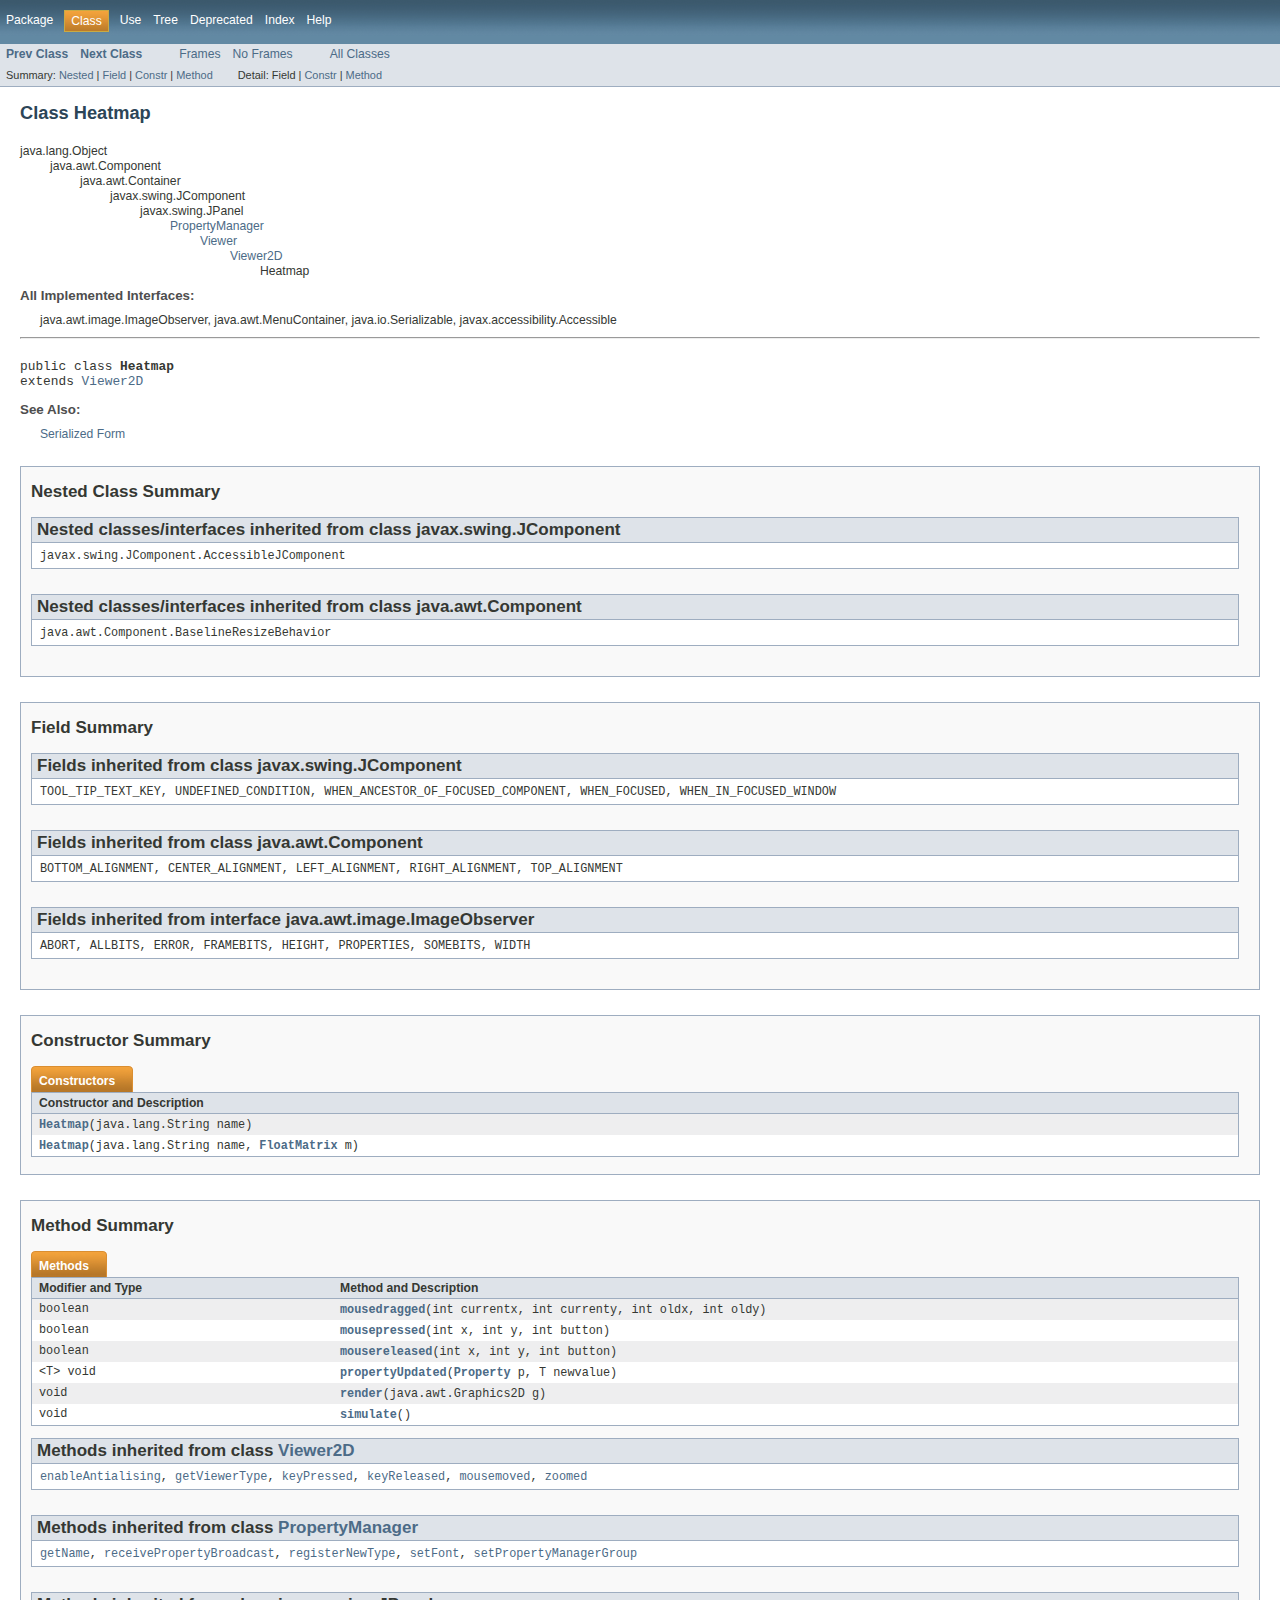
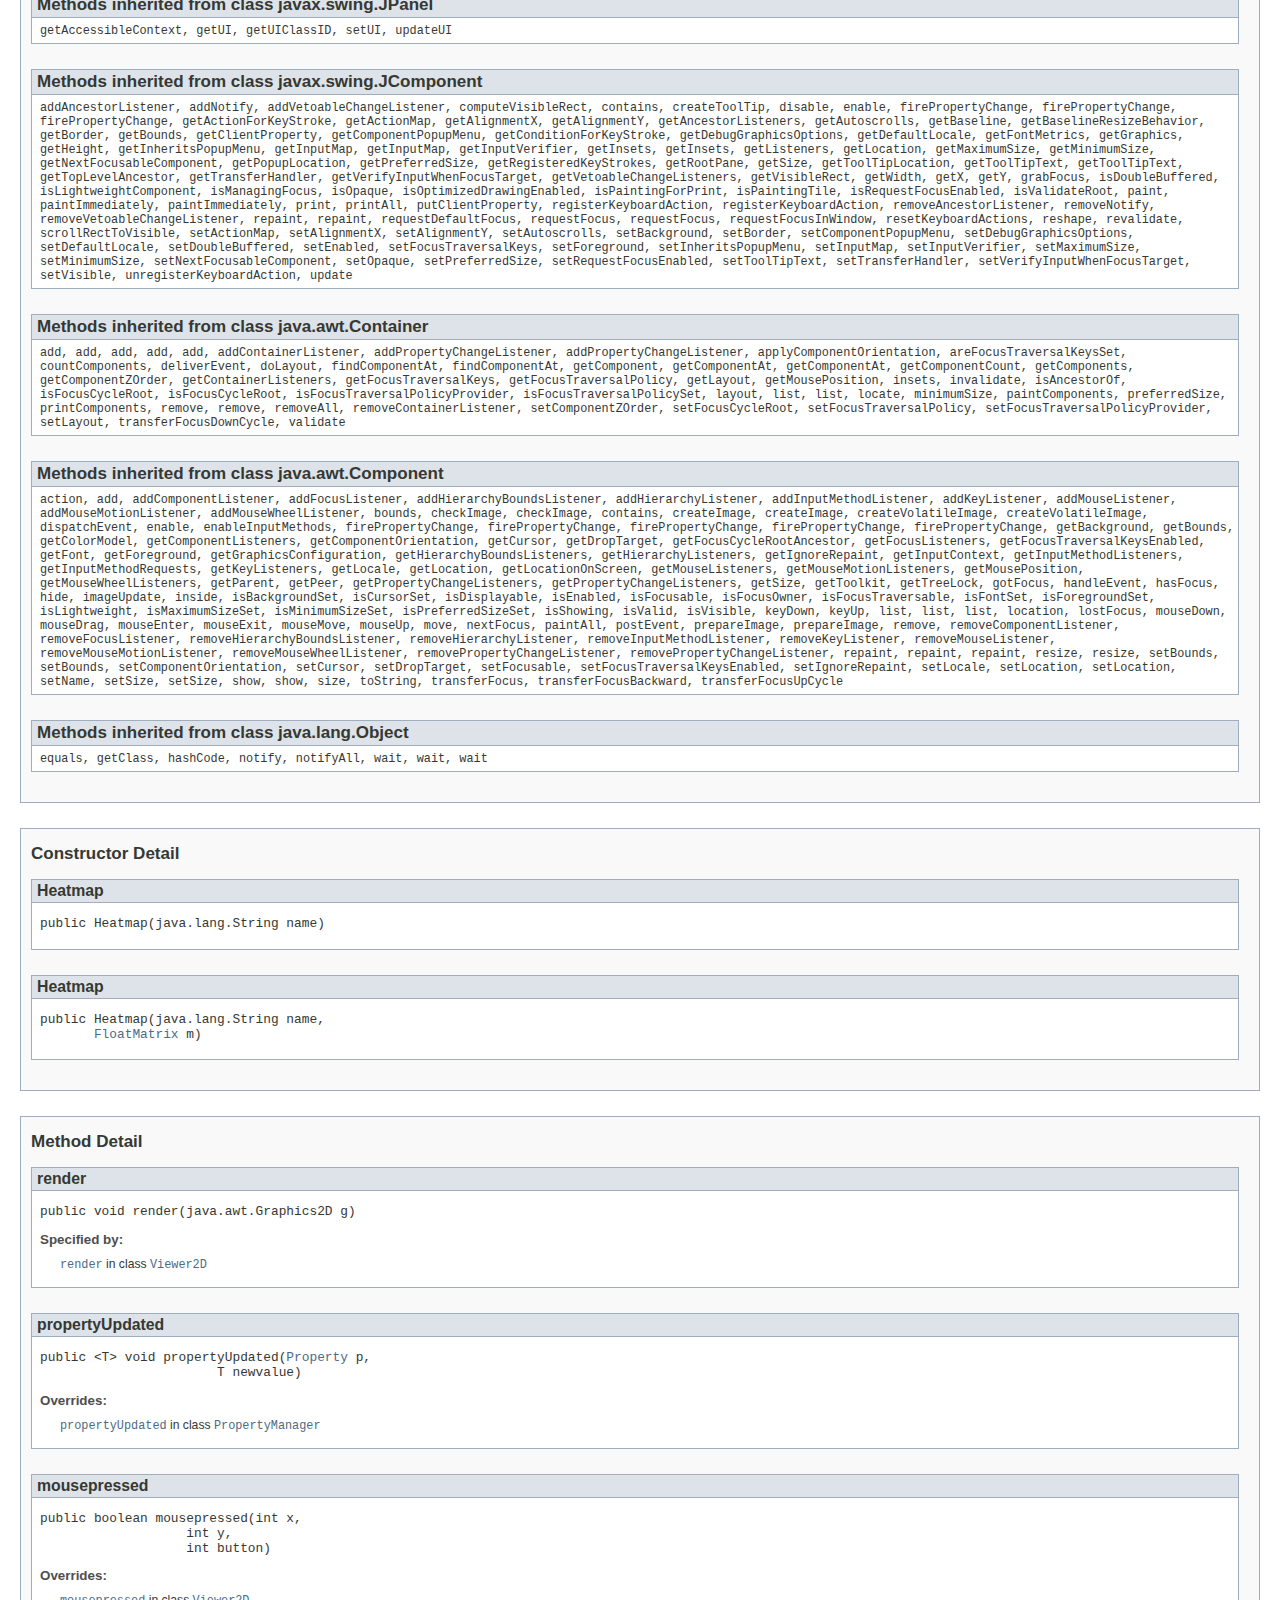
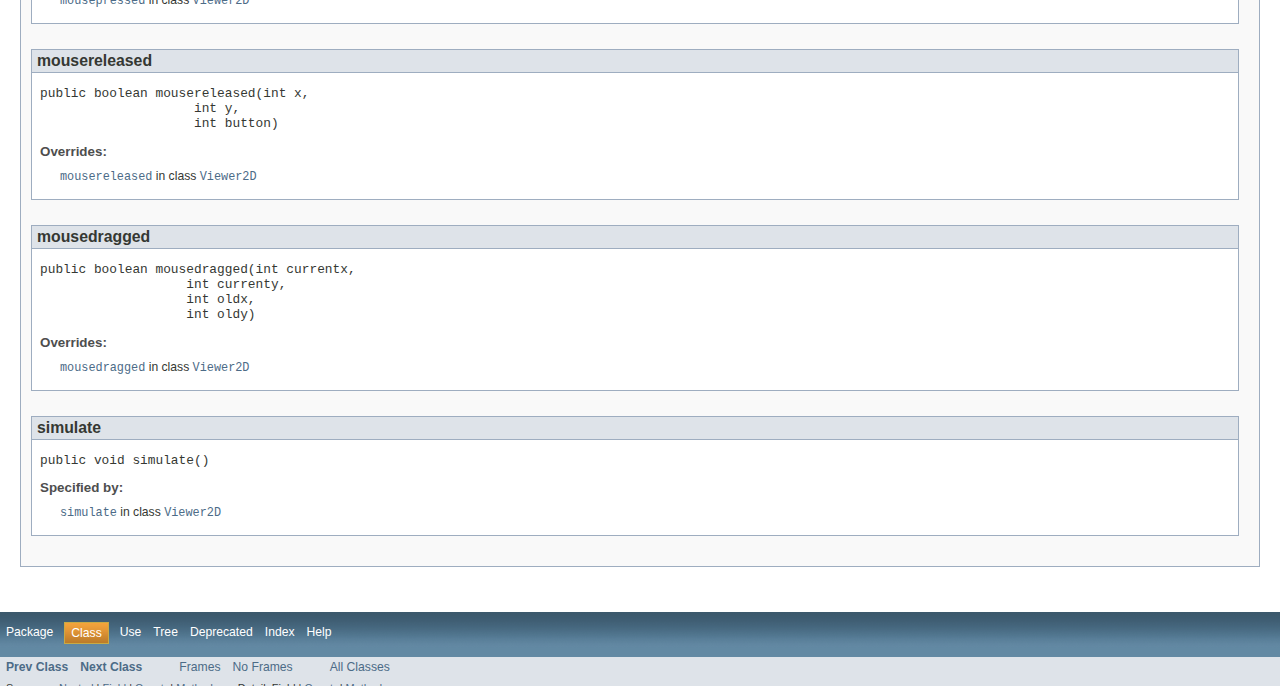
<file: Perspectives/doc/Heatmap.html>
<!DOCTYPE HTML PUBLIC "-//W3C//DTD HTML 4.01 Transitional//EN" "http://www.w3.org/TR/html4/loose.dtd">
<!-- NewPage -->
<html lang="en">
<head>
<!-- Generated by javadoc (version 1.7.0_05) on Thu Aug 23 16:24:46 EDT 2012 -->
<title>Heatmap</title>
<meta name="date" content="2012-08-23">
<link rel="stylesheet" type="text/css" href="stylesheet.css" title="Style">
</head>
<body>
<script type="text/javascript"><!--
    if (location.href.indexOf('is-external=true') == -1) {
        parent.document.title="Heatmap";
    }
//-->
</script>
<noscript>
<div>JavaScript is disabled on your browser.</div>
</noscript>
<!-- ========= START OF TOP NAVBAR ======= -->
<div class="topNav"><a name="navbar_top">
<!--   -->
</a><a href="#skip-navbar_top" title="Skip navigation links"></a><a name="navbar_top_firstrow">
<!--   -->
</a>
<ul class="navList" title="Navigation">
<li><a href="package-summary.html">Package</a></li>
<li class="navBarCell1Rev">Class</li>
<li><a href="class-use/Heatmap.html">Use</a></li>
<li><a href="package-tree.html">Tree</a></li>
<li><a href="deprecated-list.html">Deprecated</a></li>
<li><a href="index-files/index-1.html">Index</a></li>
<li><a href="help-doc.html">Help</a></li>
</ul>
</div>
<div class="subNav">
<ul class="navList">
<li><a href="FloatMatrixFactory.html" title="class in &lt;Unnamed&gt;"><span class="strong">Prev Class</span></a></li>
<li><a href="HeatmapFactory.html" title="class in &lt;Unnamed&gt;"><span class="strong">Next Class</span></a></li>
</ul>
<ul class="navList">
<li><a href="index.html?Heatmap.html" target="_top">Frames</a></li>
<li><a href="Heatmap.html" target="_top">No Frames</a></li>
</ul>
<ul class="navList" id="allclasses_navbar_top">
<li><a href="allclasses-noframe.html">All Classes</a></li>
</ul>
<div>
<script type="text/javascript"><!--
  allClassesLink = document.getElementById("allclasses_navbar_top");
  if(window==top) {
    allClassesLink.style.display = "block";
  }
  else {
    allClassesLink.style.display = "none";
  }
  //-->
</script>
</div>
<div>
<ul class="subNavList">
<li>Summary:&nbsp;</li>
<li><a href="#nested_classes_inherited_from_class_javax.swing.JComponent">Nested</a>&nbsp;|&nbsp;</li>
<li><a href="#fields_inherited_from_class_javax.swing.JComponent">Field</a>&nbsp;|&nbsp;</li>
<li><a href="#constructor_summary">Constr</a>&nbsp;|&nbsp;</li>
<li><a href="#method_summary">Method</a></li>
</ul>
<ul class="subNavList">
<li>Detail:&nbsp;</li>
<li>Field&nbsp;|&nbsp;</li>
<li><a href="#constructor_detail">Constr</a>&nbsp;|&nbsp;</li>
<li><a href="#method_detail">Method</a></li>
</ul>
</div>
<a name="skip-navbar_top">
<!--   -->
</a></div>
<!-- ========= END OF TOP NAVBAR ========= -->
<!-- ======== START OF CLASS DATA ======== -->
<div class="header">
<h2 title="Class Heatmap" class="title">Class Heatmap</h2>
</div>
<div class="contentContainer">
<ul class="inheritance">
<li>java.lang.Object</li>
<li>
<ul class="inheritance">
<li>java.awt.Component</li>
<li>
<ul class="inheritance">
<li>java.awt.Container</li>
<li>
<ul class="inheritance">
<li>javax.swing.JComponent</li>
<li>
<ul class="inheritance">
<li>javax.swing.JPanel</li>
<li>
<ul class="inheritance">
<li><a href="PropertyManager.html" title="class in &lt;Unnamed&gt;">PropertyManager</a></li>
<li>
<ul class="inheritance">
<li><a href="Viewer.html" title="class in &lt;Unnamed&gt;">Viewer</a></li>
<li>
<ul class="inheritance">
<li><a href="Viewer2D.html" title="class in &lt;Unnamed&gt;">Viewer2D</a></li>
<li>
<ul class="inheritance">
<li>Heatmap</li>
</ul>
</li>
</ul>
</li>
</ul>
</li>
</ul>
</li>
</ul>
</li>
</ul>
</li>
</ul>
</li>
</ul>
</li>
</ul>
<div class="description">
<ul class="blockList">
<li class="blockList">
<dl>
<dt>All Implemented Interfaces:</dt>
<dd>java.awt.image.ImageObserver, java.awt.MenuContainer, java.io.Serializable, javax.accessibility.Accessible</dd>
</dl>
<hr>
<br>
<pre>public class <span class="strong">Heatmap</span>
extends <a href="Viewer2D.html" title="class in &lt;Unnamed&gt;">Viewer2D</a></pre>
<dl><dt><span class="strong">See Also:</span></dt><dd><a href="serialized-form.html#Heatmap">Serialized Form</a></dd></dl>
</li>
</ul>
</div>
<div class="summary">
<ul class="blockList">
<li class="blockList">
<!-- ======== NESTED CLASS SUMMARY ======== -->
<ul class="blockList">
<li class="blockList"><a name="nested_class_summary">
<!--   -->
</a>
<h3>Nested Class Summary</h3>
<ul class="blockList">
<li class="blockList"><a name="nested_classes_inherited_from_class_javax.swing.JComponent">
<!--   -->
</a>
<h3>Nested classes/interfaces inherited from class&nbsp;javax.swing.JComponent</h3>
<code>javax.swing.JComponent.AccessibleJComponent</code></li>
</ul>
<ul class="blockList">
<li class="blockList"><a name="nested_classes_inherited_from_class_java.awt.Component">
<!--   -->
</a>
<h3>Nested classes/interfaces inherited from class&nbsp;java.awt.Component</h3>
<code>java.awt.Component.BaselineResizeBehavior</code></li>
</ul>
</li>
</ul>
<!-- =========== FIELD SUMMARY =========== -->
<ul class="blockList">
<li class="blockList"><a name="field_summary">
<!--   -->
</a>
<h3>Field Summary</h3>
<ul class="blockList">
<li class="blockList"><a name="fields_inherited_from_class_javax.swing.JComponent">
<!--   -->
</a>
<h3>Fields inherited from class&nbsp;javax.swing.JComponent</h3>
<code>TOOL_TIP_TEXT_KEY, UNDEFINED_CONDITION, WHEN_ANCESTOR_OF_FOCUSED_COMPONENT, WHEN_FOCUSED, WHEN_IN_FOCUSED_WINDOW</code></li>
</ul>
<ul class="blockList">
<li class="blockList"><a name="fields_inherited_from_class_java.awt.Component">
<!--   -->
</a>
<h3>Fields inherited from class&nbsp;java.awt.Component</h3>
<code>BOTTOM_ALIGNMENT, CENTER_ALIGNMENT, LEFT_ALIGNMENT, RIGHT_ALIGNMENT, TOP_ALIGNMENT</code></li>
</ul>
<ul class="blockList">
<li class="blockList"><a name="fields_inherited_from_class_java.awt.image.ImageObserver">
<!--   -->
</a>
<h3>Fields inherited from interface&nbsp;java.awt.image.ImageObserver</h3>
<code>ABORT, ALLBITS, ERROR, FRAMEBITS, HEIGHT, PROPERTIES, SOMEBITS, WIDTH</code></li>
</ul>
</li>
</ul>
<!-- ======== CONSTRUCTOR SUMMARY ======== -->
<ul class="blockList">
<li class="blockList"><a name="constructor_summary">
<!--   -->
</a>
<h3>Constructor Summary</h3>
<table class="overviewSummary" border="0" cellpadding="3" cellspacing="0" summary="Constructor Summary table, listing constructors, and an explanation">
<caption><span>Constructors</span><span class="tabEnd">&nbsp;</span></caption>
<tr>
<th class="colOne" scope="col">Constructor and Description</th>
</tr>
<tr class="altColor">
<td class="colOne"><code><strong><a href="Heatmap.html#Heatmap(java.lang.String)">Heatmap</a></strong>(java.lang.String&nbsp;name)</code>&nbsp;</td>
</tr>
<tr class="rowColor">
<td class="colOne"><code><strong><a href="Heatmap.html#Heatmap(java.lang.String, FloatMatrix)">Heatmap</a></strong>(java.lang.String&nbsp;name,
       <a href="FloatMatrix.html" title="class in &lt;Unnamed&gt;">FloatMatrix</a>&nbsp;m)</code>&nbsp;</td>
</tr>
</table>
</li>
</ul>
<!-- ========== METHOD SUMMARY =========== -->
<ul class="blockList">
<li class="blockList"><a name="method_summary">
<!--   -->
</a>
<h3>Method Summary</h3>
<table class="overviewSummary" border="0" cellpadding="3" cellspacing="0" summary="Method Summary table, listing methods, and an explanation">
<caption><span>Methods</span><span class="tabEnd">&nbsp;</span></caption>
<tr>
<th class="colFirst" scope="col">Modifier and Type</th>
<th class="colLast" scope="col">Method and Description</th>
</tr>
<tr class="altColor">
<td class="colFirst"><code>boolean</code></td>
<td class="colLast"><code><strong><a href="Heatmap.html#mousedragged(int, int, int, int)">mousedragged</a></strong>(int&nbsp;currentx,
            int&nbsp;currenty,
            int&nbsp;oldx,
            int&nbsp;oldy)</code>&nbsp;</td>
</tr>
<tr class="rowColor">
<td class="colFirst"><code>boolean</code></td>
<td class="colLast"><code><strong><a href="Heatmap.html#mousepressed(int, int, int)">mousepressed</a></strong>(int&nbsp;x,
            int&nbsp;y,
            int&nbsp;button)</code>&nbsp;</td>
</tr>
<tr class="altColor">
<td class="colFirst"><code>boolean</code></td>
<td class="colLast"><code><strong><a href="Heatmap.html#mousereleased(int, int, int)">mousereleased</a></strong>(int&nbsp;x,
             int&nbsp;y,
             int&nbsp;button)</code>&nbsp;</td>
</tr>
<tr class="rowColor">
<td class="colFirst"><code>&lt;T&gt;&nbsp;void</code></td>
<td class="colLast"><code><strong><a href="Heatmap.html#propertyUpdated(Property, T)">propertyUpdated</a></strong>(<a href="Property.html" title="class in &lt;Unnamed&gt;">Property</a>&nbsp;p,
               T&nbsp;newvalue)</code>&nbsp;</td>
</tr>
<tr class="altColor">
<td class="colFirst"><code>void</code></td>
<td class="colLast"><code><strong><a href="Heatmap.html#render(java.awt.Graphics2D)">render</a></strong>(java.awt.Graphics2D&nbsp;g)</code>&nbsp;</td>
</tr>
<tr class="rowColor">
<td class="colFirst"><code>void</code></td>
<td class="colLast"><code><strong><a href="Heatmap.html#simulate()">simulate</a></strong>()</code>&nbsp;</td>
</tr>
</table>
<ul class="blockList">
<li class="blockList"><a name="methods_inherited_from_class_Viewer2D">
<!--   -->
</a>
<h3>Methods inherited from class&nbsp;<a href="Viewer2D.html" title="class in &lt;Unnamed&gt;">Viewer2D</a></h3>
<code><a href="Viewer2D.html#enableAntialising(boolean)">enableAntialising</a>, <a href="Viewer2D.html#getViewerType()">getViewerType</a>, <a href="Viewer2D.html#keyPressed(int)">keyPressed</a>, <a href="Viewer2D.html#keyReleased(int)">keyReleased</a>, <a href="Viewer2D.html#mousemoved(int, int)">mousemoved</a>, <a href="Viewer2D.html#zoomed(double)">zoomed</a></code></li>
</ul>
<ul class="blockList">
<li class="blockList"><a name="methods_inherited_from_class_PropertyManager">
<!--   -->
</a>
<h3>Methods inherited from class&nbsp;<a href="PropertyManager.html" title="class in &lt;Unnamed&gt;">PropertyManager</a></h3>
<code><a href="PropertyManager.html#getName()">getName</a>, <a href="PropertyManager.html#receivePropertyBroadcast(Property, T)">receivePropertyBroadcast</a>, <a href="PropertyManager.html#registerNewType(java.lang.Class, PropertyManager.PropertyWidgetFactory)">registerNewType</a>, <a href="PropertyManager.html#setFont(java.awt.Font)">setFont</a>, <a href="PropertyManager.html#setPropertyManagerGroup(PropertyManagerGroup)">setPropertyManagerGroup</a></code></li>
</ul>
<ul class="blockList">
<li class="blockList"><a name="methods_inherited_from_class_javax.swing.JPanel">
<!--   -->
</a>
<h3>Methods inherited from class&nbsp;javax.swing.JPanel</h3>
<code>getAccessibleContext, getUI, getUIClassID, setUI, updateUI</code></li>
</ul>
<ul class="blockList">
<li class="blockList"><a name="methods_inherited_from_class_javax.swing.JComponent">
<!--   -->
</a>
<h3>Methods inherited from class&nbsp;javax.swing.JComponent</h3>
<code>addAncestorListener, addNotify, addVetoableChangeListener, computeVisibleRect, contains, createToolTip, disable, enable, firePropertyChange, firePropertyChange, firePropertyChange, getActionForKeyStroke, getActionMap, getAlignmentX, getAlignmentY, getAncestorListeners, getAutoscrolls, getBaseline, getBaselineResizeBehavior, getBorder, getBounds, getClientProperty, getComponentPopupMenu, getConditionForKeyStroke, getDebugGraphicsOptions, getDefaultLocale, getFontMetrics, getGraphics, getHeight, getInheritsPopupMenu, getInputMap, getInputMap, getInputVerifier, getInsets, getInsets, getListeners, getLocation, getMaximumSize, getMinimumSize, getNextFocusableComponent, getPopupLocation, getPreferredSize, getRegisteredKeyStrokes, getRootPane, getSize, getToolTipLocation, getToolTipText, getToolTipText, getTopLevelAncestor, getTransferHandler, getVerifyInputWhenFocusTarget, getVetoableChangeListeners, getVisibleRect, getWidth, getX, getY, grabFocus, isDoubleBuffered, isLightweightComponent, isManagingFocus, isOpaque, isOptimizedDrawingEnabled, isPaintingForPrint, isPaintingTile, isRequestFocusEnabled, isValidateRoot, paint, paintImmediately, paintImmediately, print, printAll, putClientProperty, registerKeyboardAction, registerKeyboardAction, removeAncestorListener, removeNotify, removeVetoableChangeListener, repaint, repaint, requestDefaultFocus, requestFocus, requestFocus, requestFocusInWindow, resetKeyboardActions, reshape, revalidate, scrollRectToVisible, setActionMap, setAlignmentX, setAlignmentY, setAutoscrolls, setBackground, setBorder, setComponentPopupMenu, setDebugGraphicsOptions, setDefaultLocale, setDoubleBuffered, setEnabled, setFocusTraversalKeys, setForeground, setInheritsPopupMenu, setInputMap, setInputVerifier, setMaximumSize, setMinimumSize, setNextFocusableComponent, setOpaque, setPreferredSize, setRequestFocusEnabled, setToolTipText, setTransferHandler, setVerifyInputWhenFocusTarget, setVisible, unregisterKeyboardAction, update</code></li>
</ul>
<ul class="blockList">
<li class="blockList"><a name="methods_inherited_from_class_java.awt.Container">
<!--   -->
</a>
<h3>Methods inherited from class&nbsp;java.awt.Container</h3>
<code>add, add, add, add, add, addContainerListener, addPropertyChangeListener, addPropertyChangeListener, applyComponentOrientation, areFocusTraversalKeysSet, countComponents, deliverEvent, doLayout, findComponentAt, findComponentAt, getComponent, getComponentAt, getComponentAt, getComponentCount, getComponents, getComponentZOrder, getContainerListeners, getFocusTraversalKeys, getFocusTraversalPolicy, getLayout, getMousePosition, insets, invalidate, isAncestorOf, isFocusCycleRoot, isFocusCycleRoot, isFocusTraversalPolicyProvider, isFocusTraversalPolicySet, layout, list, list, locate, minimumSize, paintComponents, preferredSize, printComponents, remove, remove, removeAll, removeContainerListener, setComponentZOrder, setFocusCycleRoot, setFocusTraversalPolicy, setFocusTraversalPolicyProvider, setLayout, transferFocusDownCycle, validate</code></li>
</ul>
<ul class="blockList">
<li class="blockList"><a name="methods_inherited_from_class_java.awt.Component">
<!--   -->
</a>
<h3>Methods inherited from class&nbsp;java.awt.Component</h3>
<code>action, add, addComponentListener, addFocusListener, addHierarchyBoundsListener, addHierarchyListener, addInputMethodListener, addKeyListener, addMouseListener, addMouseMotionListener, addMouseWheelListener, bounds, checkImage, checkImage, contains, createImage, createImage, createVolatileImage, createVolatileImage, dispatchEvent, enable, enableInputMethods, firePropertyChange, firePropertyChange, firePropertyChange, firePropertyChange, firePropertyChange, getBackground, getBounds, getColorModel, getComponentListeners, getComponentOrientation, getCursor, getDropTarget, getFocusCycleRootAncestor, getFocusListeners, getFocusTraversalKeysEnabled, getFont, getForeground, getGraphicsConfiguration, getHierarchyBoundsListeners, getHierarchyListeners, getIgnoreRepaint, getInputContext, getInputMethodListeners, getInputMethodRequests, getKeyListeners, getLocale, getLocation, getLocationOnScreen, getMouseListeners, getMouseMotionListeners, getMousePosition, getMouseWheelListeners, getParent, getPeer, getPropertyChangeListeners, getPropertyChangeListeners, getSize, getToolkit, getTreeLock, gotFocus, handleEvent, hasFocus, hide, imageUpdate, inside, isBackgroundSet, isCursorSet, isDisplayable, isEnabled, isFocusable, isFocusOwner, isFocusTraversable, isFontSet, isForegroundSet, isLightweight, isMaximumSizeSet, isMinimumSizeSet, isPreferredSizeSet, isShowing, isValid, isVisible, keyDown, keyUp, list, list, list, location, lostFocus, mouseDown, mouseDrag, mouseEnter, mouseExit, mouseMove, mouseUp, move, nextFocus, paintAll, postEvent, prepareImage, prepareImage, remove, removeComponentListener, removeFocusListener, removeHierarchyBoundsListener, removeHierarchyListener, removeInputMethodListener, removeKeyListener, removeMouseListener, removeMouseMotionListener, removeMouseWheelListener, removePropertyChangeListener, removePropertyChangeListener, repaint, repaint, repaint, resize, resize, setBounds, setBounds, setComponentOrientation, setCursor, setDropTarget, setFocusable, setFocusTraversalKeysEnabled, setIgnoreRepaint, setLocale, setLocation, setLocation, setName, setSize, setSize, show, show, size, toString, transferFocus, transferFocusBackward, transferFocusUpCycle</code></li>
</ul>
<ul class="blockList">
<li class="blockList"><a name="methods_inherited_from_class_java.lang.Object">
<!--   -->
</a>
<h3>Methods inherited from class&nbsp;java.lang.Object</h3>
<code>equals, getClass, hashCode, notify, notifyAll, wait, wait, wait</code></li>
</ul>
</li>
</ul>
</li>
</ul>
</div>
<div class="details">
<ul class="blockList">
<li class="blockList">
<!-- ========= CONSTRUCTOR DETAIL ======== -->
<ul class="blockList">
<li class="blockList"><a name="constructor_detail">
<!--   -->
</a>
<h3>Constructor Detail</h3>
<a name="Heatmap(java.lang.String)">
<!--   -->
</a>
<ul class="blockList">
<li class="blockList">
<h4>Heatmap</h4>
<pre>public&nbsp;Heatmap(java.lang.String&nbsp;name)</pre>
</li>
</ul>
<a name="Heatmap(java.lang.String, FloatMatrix)">
<!--   -->
</a>
<ul class="blockListLast">
<li class="blockList">
<h4>Heatmap</h4>
<pre>public&nbsp;Heatmap(java.lang.String&nbsp;name,
       <a href="FloatMatrix.html" title="class in &lt;Unnamed&gt;">FloatMatrix</a>&nbsp;m)</pre>
</li>
</ul>
</li>
</ul>
<!-- ============ METHOD DETAIL ========== -->
<ul class="blockList">
<li class="blockList"><a name="method_detail">
<!--   -->
</a>
<h3>Method Detail</h3>
<a name="render(java.awt.Graphics2D)">
<!--   -->
</a>
<ul class="blockList">
<li class="blockList">
<h4>render</h4>
<pre>public&nbsp;void&nbsp;render(java.awt.Graphics2D&nbsp;g)</pre>
<dl>
<dt><strong>Specified by:</strong></dt>
<dd><code><a href="Viewer2D.html#render(java.awt.Graphics2D)">render</a></code>&nbsp;in class&nbsp;<code><a href="Viewer2D.html" title="class in &lt;Unnamed&gt;">Viewer2D</a></code></dd>
</dl>
</li>
</ul>
<a name="propertyUpdated(Property,java.lang.Object)">
<!--   -->
</a><a name="propertyUpdated(Property, T)">
<!--   -->
</a>
<ul class="blockList">
<li class="blockList">
<h4>propertyUpdated</h4>
<pre>public&nbsp;&lt;T&gt;&nbsp;void&nbsp;propertyUpdated(<a href="Property.html" title="class in &lt;Unnamed&gt;">Property</a>&nbsp;p,
                       T&nbsp;newvalue)</pre>
<dl>
<dt><strong>Overrides:</strong></dt>
<dd><code><a href="PropertyManager.html#propertyUpdated(Property, T)">propertyUpdated</a></code>&nbsp;in class&nbsp;<code><a href="PropertyManager.html" title="class in &lt;Unnamed&gt;">PropertyManager</a></code></dd>
</dl>
</li>
</ul>
<a name="mousepressed(int, int, int)">
<!--   -->
</a>
<ul class="blockList">
<li class="blockList">
<h4>mousepressed</h4>
<pre>public&nbsp;boolean&nbsp;mousepressed(int&nbsp;x,
                   int&nbsp;y,
                   int&nbsp;button)</pre>
<dl>
<dt><strong>Overrides:</strong></dt>
<dd><code><a href="Viewer2D.html#mousepressed(int, int, int)">mousepressed</a></code>&nbsp;in class&nbsp;<code><a href="Viewer2D.html" title="class in &lt;Unnamed&gt;">Viewer2D</a></code></dd>
</dl>
</li>
</ul>
<a name="mousereleased(int, int, int)">
<!--   -->
</a>
<ul class="blockList">
<li class="blockList">
<h4>mousereleased</h4>
<pre>public&nbsp;boolean&nbsp;mousereleased(int&nbsp;x,
                    int&nbsp;y,
                    int&nbsp;button)</pre>
<dl>
<dt><strong>Overrides:</strong></dt>
<dd><code><a href="Viewer2D.html#mousereleased(int, int, int)">mousereleased</a></code>&nbsp;in class&nbsp;<code><a href="Viewer2D.html" title="class in &lt;Unnamed&gt;">Viewer2D</a></code></dd>
</dl>
</li>
</ul>
<a name="mousedragged(int, int, int, int)">
<!--   -->
</a>
<ul class="blockList">
<li class="blockList">
<h4>mousedragged</h4>
<pre>public&nbsp;boolean&nbsp;mousedragged(int&nbsp;currentx,
                   int&nbsp;currenty,
                   int&nbsp;oldx,
                   int&nbsp;oldy)</pre>
<dl>
<dt><strong>Overrides:</strong></dt>
<dd><code><a href="Viewer2D.html#mousedragged(int, int, int, int)">mousedragged</a></code>&nbsp;in class&nbsp;<code><a href="Viewer2D.html" title="class in &lt;Unnamed&gt;">Viewer2D</a></code></dd>
</dl>
</li>
</ul>
<a name="simulate()">
<!--   -->
</a>
<ul class="blockListLast">
<li class="blockList">
<h4>simulate</h4>
<pre>public&nbsp;void&nbsp;simulate()</pre>
<dl>
<dt><strong>Specified by:</strong></dt>
<dd><code><a href="Viewer2D.html#simulate()">simulate</a></code>&nbsp;in class&nbsp;<code><a href="Viewer2D.html" title="class in &lt;Unnamed&gt;">Viewer2D</a></code></dd>
</dl>
</li>
</ul>
</li>
</ul>
</li>
</ul>
</div>
</div>
<!-- ========= END OF CLASS DATA ========= -->
<!-- ======= START OF BOTTOM NAVBAR ====== -->
<div class="bottomNav"><a name="navbar_bottom">
<!--   -->
</a><a href="#skip-navbar_bottom" title="Skip navigation links"></a><a name="navbar_bottom_firstrow">
<!--   -->
</a>
<ul class="navList" title="Navigation">
<li><a href="package-summary.html">Package</a></li>
<li class="navBarCell1Rev">Class</li>
<li><a href="class-use/Heatmap.html">Use</a></li>
<li><a href="package-tree.html">Tree</a></li>
<li><a href="deprecated-list.html">Deprecated</a></li>
<li><a href="index-files/index-1.html">Index</a></li>
<li><a href="help-doc.html">Help</a></li>
</ul>
</div>
<div class="subNav">
<ul class="navList">
<li><a href="FloatMatrixFactory.html" title="class in &lt;Unnamed&gt;"><span class="strong">Prev Class</span></a></li>
<li><a href="HeatmapFactory.html" title="class in &lt;Unnamed&gt;"><span class="strong">Next Class</span></a></li>
</ul>
<ul class="navList">
<li><a href="index.html?Heatmap.html" target="_top">Frames</a></li>
<li><a href="Heatmap.html" target="_top">No Frames</a></li>
</ul>
<ul class="navList" id="allclasses_navbar_bottom">
<li><a href="allclasses-noframe.html">All Classes</a></li>
</ul>
<div>
<script type="text/javascript"><!--
  allClassesLink = document.getElementById("allclasses_navbar_bottom");
  if(window==top) {
    allClassesLink.style.display = "block";
  }
  else {
    allClassesLink.style.display = "none";
  }
  //-->
</script>
</div>
<div>
<ul class="subNavList">
<li>Summary:&nbsp;</li>
<li><a href="#nested_classes_inherited_from_class_javax.swing.JComponent">Nested</a>&nbsp;|&nbsp;</li>
<li><a href="#fields_inherited_from_class_javax.swing.JComponent">Field</a>&nbsp;|&nbsp;</li>
<li><a href="#constructor_summary">Constr</a>&nbsp;|&nbsp;</li>
<li><a href="#method_summary">Method</a></li>
</ul>
<ul class="subNavList">
<li>Detail:&nbsp;</li>
<li>Field&nbsp;|&nbsp;</li>
<li><a href="#constructor_detail">Constr</a>&nbsp;|&nbsp;</li>
<li><a href="#method_detail">Method</a></li>
</ul>
</div>
<a name="skip-navbar_bottom">
<!--   -->
</a></div>
<!-- ======== END OF BOTTOM NAVBAR ======= -->
</body>
</html>
</file>
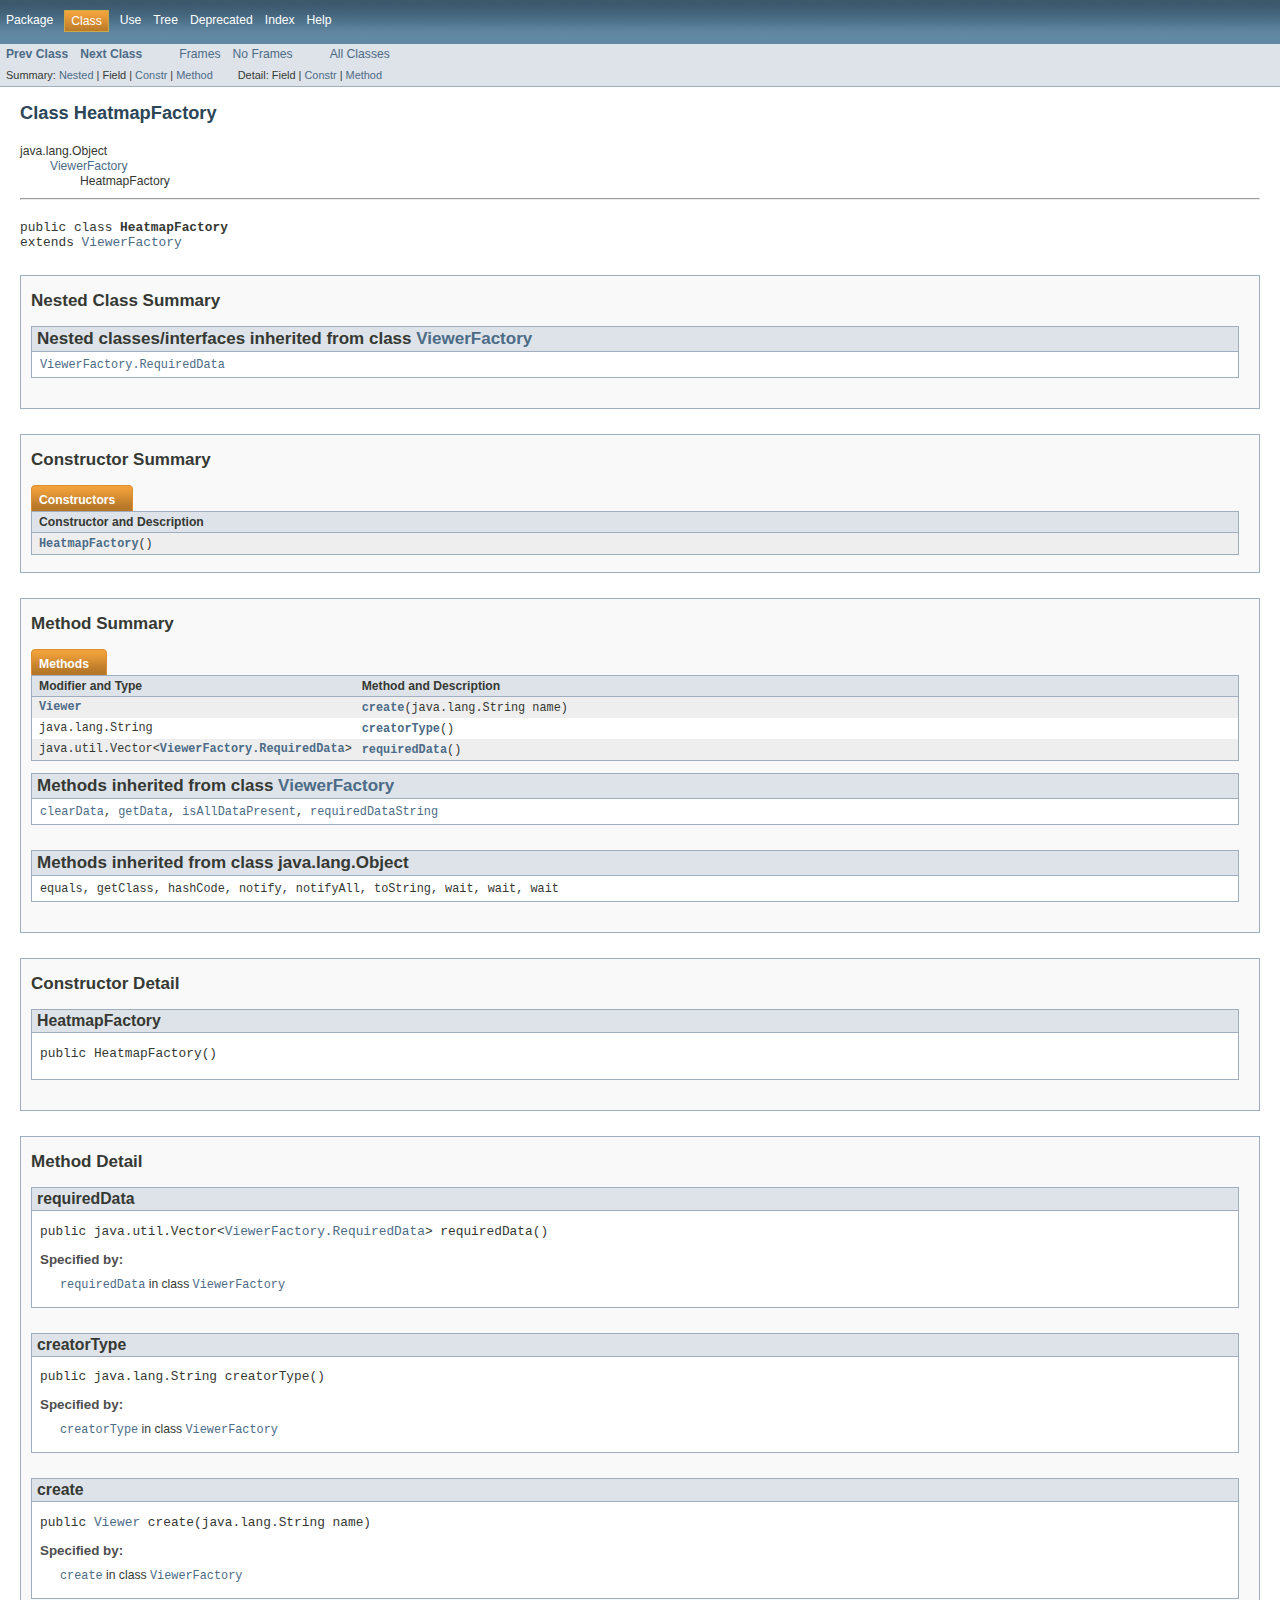
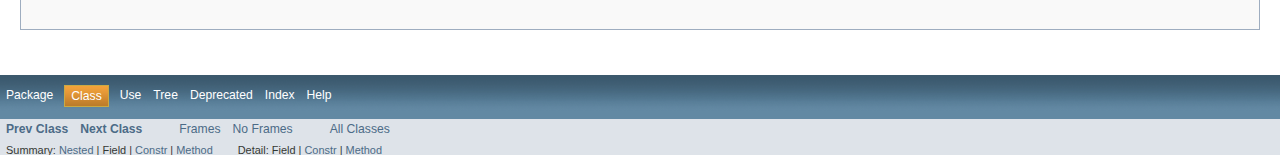
<file: Perspectives/doc/HeatmapFactory.html>
<!DOCTYPE HTML PUBLIC "-//W3C//DTD HTML 4.01 Transitional//EN" "http://www.w3.org/TR/html4/loose.dtd">
<!-- NewPage -->
<html lang="en">
<head>
<!-- Generated by javadoc (version 1.7.0_05) on Thu Aug 23 16:24:46 EDT 2012 -->
<title>HeatmapFactory</title>
<meta name="date" content="2012-08-23">
<link rel="stylesheet" type="text/css" href="stylesheet.css" title="Style">
</head>
<body>
<script type="text/javascript"><!--
    if (location.href.indexOf('is-external=true') == -1) {
        parent.document.title="HeatmapFactory";
    }
//-->
</script>
<noscript>
<div>JavaScript is disabled on your browser.</div>
</noscript>
<!-- ========= START OF TOP NAVBAR ======= -->
<div class="topNav"><a name="navbar_top">
<!--   -->
</a><a href="#skip-navbar_top" title="Skip navigation links"></a><a name="navbar_top_firstrow">
<!--   -->
</a>
<ul class="navList" title="Navigation">
<li><a href="package-summary.html">Package</a></li>
<li class="navBarCell1Rev">Class</li>
<li><a href="class-use/HeatmapFactory.html">Use</a></li>
<li><a href="package-tree.html">Tree</a></li>
<li><a href="deprecated-list.html">Deprecated</a></li>
<li><a href="index-files/index-1.html">Index</a></li>
<li><a href="help-doc.html">Help</a></li>
</ul>
</div>
<div class="subNav">
<ul class="navList">
<li><a href="Heatmap.html" title="class in &lt;Unnamed&gt;"><span class="strong">Prev Class</span></a></li>
<li><a href="Main.html" title="class in &lt;Unnamed&gt;"><span class="strong">Next Class</span></a></li>
</ul>
<ul class="navList">
<li><a href="index.html?HeatmapFactory.html" target="_top">Frames</a></li>
<li><a href="HeatmapFactory.html" target="_top">No Frames</a></li>
</ul>
<ul class="navList" id="allclasses_navbar_top">
<li><a href="allclasses-noframe.html">All Classes</a></li>
</ul>
<div>
<script type="text/javascript"><!--
  allClassesLink = document.getElementById("allclasses_navbar_top");
  if(window==top) {
    allClassesLink.style.display = "block";
  }
  else {
    allClassesLink.style.display = "none";
  }
  //-->
</script>
</div>
<div>
<ul class="subNavList">
<li>Summary:&nbsp;</li>
<li><a href="#nested_classes_inherited_from_class_ViewerFactory">Nested</a>&nbsp;|&nbsp;</li>
<li>Field&nbsp;|&nbsp;</li>
<li><a href="#constructor_summary">Constr</a>&nbsp;|&nbsp;</li>
<li><a href="#method_summary">Method</a></li>
</ul>
<ul class="subNavList">
<li>Detail:&nbsp;</li>
<li>Field&nbsp;|&nbsp;</li>
<li><a href="#constructor_detail">Constr</a>&nbsp;|&nbsp;</li>
<li><a href="#method_detail">Method</a></li>
</ul>
</div>
<a name="skip-navbar_top">
<!--   -->
</a></div>
<!-- ========= END OF TOP NAVBAR ========= -->
<!-- ======== START OF CLASS DATA ======== -->
<div class="header">
<h2 title="Class HeatmapFactory" class="title">Class HeatmapFactory</h2>
</div>
<div class="contentContainer">
<ul class="inheritance">
<li>java.lang.Object</li>
<li>
<ul class="inheritance">
<li><a href="ViewerFactory.html" title="class in &lt;Unnamed&gt;">ViewerFactory</a></li>
<li>
<ul class="inheritance">
<li>HeatmapFactory</li>
</ul>
</li>
</ul>
</li>
</ul>
<div class="description">
<ul class="blockList">
<li class="blockList">
<hr>
<br>
<pre>public class <span class="strong">HeatmapFactory</span>
extends <a href="ViewerFactory.html" title="class in &lt;Unnamed&gt;">ViewerFactory</a></pre>
</li>
</ul>
</div>
<div class="summary">
<ul class="blockList">
<li class="blockList">
<!-- ======== NESTED CLASS SUMMARY ======== -->
<ul class="blockList">
<li class="blockList"><a name="nested_class_summary">
<!--   -->
</a>
<h3>Nested Class Summary</h3>
<ul class="blockList">
<li class="blockList"><a name="nested_classes_inherited_from_class_ViewerFactory">
<!--   -->
</a>
<h3>Nested classes/interfaces inherited from class&nbsp;<a href="ViewerFactory.html" title="class in &lt;Unnamed&gt;">ViewerFactory</a></h3>
<code><a href="ViewerFactory.RequiredData.html" title="class in &lt;Unnamed&gt;">ViewerFactory.RequiredData</a></code></li>
</ul>
</li>
</ul>
<!-- ======== CONSTRUCTOR SUMMARY ======== -->
<ul class="blockList">
<li class="blockList"><a name="constructor_summary">
<!--   -->
</a>
<h3>Constructor Summary</h3>
<table class="overviewSummary" border="0" cellpadding="3" cellspacing="0" summary="Constructor Summary table, listing constructors, and an explanation">
<caption><span>Constructors</span><span class="tabEnd">&nbsp;</span></caption>
<tr>
<th class="colOne" scope="col">Constructor and Description</th>
</tr>
<tr class="altColor">
<td class="colOne"><code><strong><a href="HeatmapFactory.html#HeatmapFactory()">HeatmapFactory</a></strong>()</code>&nbsp;</td>
</tr>
</table>
</li>
</ul>
<!-- ========== METHOD SUMMARY =========== -->
<ul class="blockList">
<li class="blockList"><a name="method_summary">
<!--   -->
</a>
<h3>Method Summary</h3>
<table class="overviewSummary" border="0" cellpadding="3" cellspacing="0" summary="Method Summary table, listing methods, and an explanation">
<caption><span>Methods</span><span class="tabEnd">&nbsp;</span></caption>
<tr>
<th class="colFirst" scope="col">Modifier and Type</th>
<th class="colLast" scope="col">Method and Description</th>
</tr>
<tr class="altColor">
<td class="colFirst"><code><a href="Viewer.html" title="class in &lt;Unnamed&gt;">Viewer</a></code></td>
<td class="colLast"><code><strong><a href="HeatmapFactory.html#create(java.lang.String)">create</a></strong>(java.lang.String&nbsp;name)</code>&nbsp;</td>
</tr>
<tr class="rowColor">
<td class="colFirst"><code>java.lang.String</code></td>
<td class="colLast"><code><strong><a href="HeatmapFactory.html#creatorType()">creatorType</a></strong>()</code>&nbsp;</td>
</tr>
<tr class="altColor">
<td class="colFirst"><code>java.util.Vector&lt;<a href="ViewerFactory.RequiredData.html" title="class in &lt;Unnamed&gt;">ViewerFactory.RequiredData</a>&gt;</code></td>
<td class="colLast"><code><strong><a href="HeatmapFactory.html#requiredData()">requiredData</a></strong>()</code>&nbsp;</td>
</tr>
</table>
<ul class="blockList">
<li class="blockList"><a name="methods_inherited_from_class_ViewerFactory">
<!--   -->
</a>
<h3>Methods inherited from class&nbsp;<a href="ViewerFactory.html" title="class in &lt;Unnamed&gt;">ViewerFactory</a></h3>
<code><a href="ViewerFactory.html#clearData()">clearData</a>, <a href="ViewerFactory.html#getData()">getData</a>, <a href="ViewerFactory.html#isAllDataPresent()">isAllDataPresent</a>, <a href="ViewerFactory.html#requiredDataString()">requiredDataString</a></code></li>
</ul>
<ul class="blockList">
<li class="blockList"><a name="methods_inherited_from_class_java.lang.Object">
<!--   -->
</a>
<h3>Methods inherited from class&nbsp;java.lang.Object</h3>
<code>equals, getClass, hashCode, notify, notifyAll, toString, wait, wait, wait</code></li>
</ul>
</li>
</ul>
</li>
</ul>
</div>
<div class="details">
<ul class="blockList">
<li class="blockList">
<!-- ========= CONSTRUCTOR DETAIL ======== -->
<ul class="blockList">
<li class="blockList"><a name="constructor_detail">
<!--   -->
</a>
<h3>Constructor Detail</h3>
<a name="HeatmapFactory()">
<!--   -->
</a>
<ul class="blockListLast">
<li class="blockList">
<h4>HeatmapFactory</h4>
<pre>public&nbsp;HeatmapFactory()</pre>
</li>
</ul>
</li>
</ul>
<!-- ============ METHOD DETAIL ========== -->
<ul class="blockList">
<li class="blockList"><a name="method_detail">
<!--   -->
</a>
<h3>Method Detail</h3>
<a name="requiredData()">
<!--   -->
</a>
<ul class="blockList">
<li class="blockList">
<h4>requiredData</h4>
<pre>public&nbsp;java.util.Vector&lt;<a href="ViewerFactory.RequiredData.html" title="class in &lt;Unnamed&gt;">ViewerFactory.RequiredData</a>&gt;&nbsp;requiredData()</pre>
<dl>
<dt><strong>Specified by:</strong></dt>
<dd><code><a href="ViewerFactory.html#requiredData()">requiredData</a></code>&nbsp;in class&nbsp;<code><a href="ViewerFactory.html" title="class in &lt;Unnamed&gt;">ViewerFactory</a></code></dd>
</dl>
</li>
</ul>
<a name="creatorType()">
<!--   -->
</a>
<ul class="blockList">
<li class="blockList">
<h4>creatorType</h4>
<pre>public&nbsp;java.lang.String&nbsp;creatorType()</pre>
<dl>
<dt><strong>Specified by:</strong></dt>
<dd><code><a href="ViewerFactory.html#creatorType()">creatorType</a></code>&nbsp;in class&nbsp;<code><a href="ViewerFactory.html" title="class in &lt;Unnamed&gt;">ViewerFactory</a></code></dd>
</dl>
</li>
</ul>
<a name="create(java.lang.String)">
<!--   -->
</a>
<ul class="blockListLast">
<li class="blockList">
<h4>create</h4>
<pre>public&nbsp;<a href="Viewer.html" title="class in &lt;Unnamed&gt;">Viewer</a>&nbsp;create(java.lang.String&nbsp;name)</pre>
<dl>
<dt><strong>Specified by:</strong></dt>
<dd><code><a href="ViewerFactory.html#create(java.lang.String)">create</a></code>&nbsp;in class&nbsp;<code><a href="ViewerFactory.html" title="class in &lt;Unnamed&gt;">ViewerFactory</a></code></dd>
</dl>
</li>
</ul>
</li>
</ul>
</li>
</ul>
</div>
</div>
<!-- ========= END OF CLASS DATA ========= -->
<!-- ======= START OF BOTTOM NAVBAR ====== -->
<div class="bottomNav"><a name="navbar_bottom">
<!--   -->
</a><a href="#skip-navbar_bottom" title="Skip navigation links"></a><a name="navbar_bottom_firstrow">
<!--   -->
</a>
<ul class="navList" title="Navigation">
<li><a href="package-summary.html">Package</a></li>
<li class="navBarCell1Rev">Class</li>
<li><a href="class-use/HeatmapFactory.html">Use</a></li>
<li><a href="package-tree.html">Tree</a></li>
<li><a href="deprecated-list.html">Deprecated</a></li>
<li><a href="index-files/index-1.html">Index</a></li>
<li><a href="help-doc.html">Help</a></li>
</ul>
</div>
<div class="subNav">
<ul class="navList">
<li><a href="Heatmap.html" title="class in &lt;Unnamed&gt;"><span class="strong">Prev Class</span></a></li>
<li><a href="Main.html" title="class in &lt;Unnamed&gt;"><span class="strong">Next Class</span></a></li>
</ul>
<ul class="navList">
<li><a href="index.html?HeatmapFactory.html" target="_top">Frames</a></li>
<li><a href="HeatmapFactory.html" target="_top">No Frames</a></li>
</ul>
<ul class="navList" id="allclasses_navbar_bottom">
<li><a href="allclasses-noframe.html">All Classes</a></li>
</ul>
<div>
<script type="text/javascript"><!--
  allClassesLink = document.getElementById("allclasses_navbar_bottom");
  if(window==top) {
    allClassesLink.style.display = "block";
  }
  else {
    allClassesLink.style.display = "none";
  }
  //-->
</script>
</div>
<div>
<ul class="subNavList">
<li>Summary:&nbsp;</li>
<li><a href="#nested_classes_inherited_from_class_ViewerFactory">Nested</a>&nbsp;|&nbsp;</li>
<li>Field&nbsp;|&nbsp;</li>
<li><a href="#constructor_summary">Constr</a>&nbsp;|&nbsp;</li>
<li><a href="#method_summary">Method</a></li>
</ul>
<ul class="subNavList">
<li>Detail:&nbsp;</li>
<li>Field&nbsp;|&nbsp;</li>
<li><a href="#constructor_detail">Constr</a>&nbsp;|&nbsp;</li>
<li><a href="#method_detail">Method</a></li>
</ul>
</div>
<a name="skip-navbar_bottom">
<!--   -->
</a></div>
<!-- ======== END OF BOTTOM NAVBAR ======= -->
</body>
</html>
</file>
<file: Perspectives/doc/stylesheet.css>
/* Javadoc style sheet */
/*
Overall document style
*/
body {
    background-color:#ffffff;
    color:#353833;
    font-family:Arial, Helvetica, sans-serif;
    font-size:76%;
    margin:0;
}
a:link, a:visited {
    text-decoration:none;
    color:#4c6b87;
}
a:hover, a:focus {
    text-decoration:none;
    color:#bb7a2a;
}
a:active {
    text-decoration:none;
    color:#4c6b87;
}
a[name] {
    color:#353833;
}
a[name]:hover {
    text-decoration:none;
    color:#353833;
}
pre {
    font-size:1.3em;
}
h1 {
    font-size:1.8em;
}
h2 {
    font-size:1.5em;
}
h3 {
    font-size:1.4em;
}
h4 {
    font-size:1.3em;
}
h5 {
    font-size:1.2em;
}
h6 {
    font-size:1.1em;
}
ul {
    list-style-type:disc;
}
code, tt {
    font-size:1.2em;
}
dt code {
    font-size:1.2em;
}
table tr td dt code {
    font-size:1.2em;
    vertical-align:top;
}
sup {
    font-size:.6em;
}
/*
Document title and Copyright styles
*/
.clear {
    clear:both;
    height:0px;
    overflow:hidden;
}
.aboutLanguage {
    float:right;
    padding:0px 21px;
    font-size:.8em;
    z-index:200;
    margin-top:-7px;
}
.legalCopy {
    margin-left:.5em;
}
.bar a, .bar a:link, .bar a:visited, .bar a:active {
    color:#FFFFFF;
    text-decoration:none;
}
.bar a:hover, .bar a:focus {
    color:#bb7a2a;
}
.tab {
    background-color:#0066FF;
    background-image:url(resources/titlebar.gif);
    background-position:left top;
    background-repeat:no-repeat;
    color:#ffffff;
    padding:8px;
    width:5em;
    font-weight:bold;
}
/*
Navigation bar styles
*/
.bar {
    background-image:url(resources/background.gif);
    background-repeat:repeat-x;
    color:#FFFFFF;
    padding:.8em .5em .4em .8em;
    height:auto;/*height:1.8em;*/
    font-size:1em;
    margin:0;
}
.topNav {
    background-image:url(resources/background.gif);
    background-repeat:repeat-x;
    color:#FFFFFF;
    float:left;
    padding:0;
    width:100%;
    clear:right;
    height:2.8em;
    padding-top:10px;
    overflow:hidden;
}
.bottomNav {
    margin-top:10px;
    background-image:url(resources/background.gif);
    background-repeat:repeat-x;
    color:#FFFFFF;
    float:left;
    padding:0;
    width:100%;
    clear:right;
    height:2.8em;
    padding-top:10px;
    overflow:hidden;
}
.subNav {
    background-color:#dee3e9;
    border-bottom:1px solid #9eadc0;
    float:left;
    width:100%;
    overflow:hidden;
}
.subNav div {
    clear:left;
    float:left;
    padding:0 0 5px 6px;
}
ul.navList, ul.subNavList {
    float:left;
    margin:0 25px 0 0;
    padding:0;
}
ul.navList li{
    list-style:none;
    float:left;
    padding:3px 6px;
}
ul.subNavList li{
    list-style:none;
    float:left;
    font-size:90%;
}
.topNav a:link, .topNav a:active, .topNav a:visited, .bottomNav a:link, .bottomNav a:active, .bottomNav a:visited {
    color:#FFFFFF;
    text-decoration:none;
}
.topNav a:hover, .bottomNav a:hover {
    text-decoration:none;
    color:#bb7a2a;
}
.navBarCell1Rev {
    background-image:url(resources/tab.gif);
    background-color:#a88834;
    color:#FFFFFF;
    margin: auto 5px;
    border:1px solid #c9aa44;
}
/*
Page header and footer styles
*/
.header, .footer {
    clear:both;
    margin:0 20px;
    padding:5px 0 0 0;
}
.indexHeader {
    margin:10px;
    position:relative;
}
.indexHeader h1 {
    font-size:1.3em;
}
.title {
    color:#2c4557;
    margin:10px 0;
}
.subTitle {
    margin:5px 0 0 0;
}
.header ul {
    margin:0 0 25px 0;
    padding:0;
}
.footer ul {
    margin:20px 0 5px 0;
}
.header ul li, .footer ul li {
    list-style:none;
    font-size:1.2em;
}
/*
Heading styles
*/
div.details ul.blockList ul.blockList ul.blockList li.blockList h4, div.details ul.blockList ul.blockList ul.blockListLast li.blockList h4 {
    background-color:#dee3e9;
    border-top:1px solid #9eadc0;
    border-bottom:1px solid #9eadc0;
    margin:0 0 6px -8px;
    padding:2px 5px;
}
ul.blockList ul.blockList ul.blockList li.blockList h3 {
    background-color:#dee3e9;
    border-top:1px solid #9eadc0;
    border-bottom:1px solid #9eadc0;
    margin:0 0 6px -8px;
    padding:2px 5px;
}
ul.blockList ul.blockList li.blockList h3 {
    padding:0;
    margin:15px 0;
}
ul.blockList li.blockList h2 {
    padding:0px 0 20px 0;
}
/*
Page layout container styles
*/
.contentContainer, .sourceContainer, .classUseContainer, .serializedFormContainer, .constantValuesContainer {
    clear:both;
    padding:10px 20px;
    position:relative;
}
.indexContainer {
    margin:10px;
    position:relative;
    font-size:1.0em;
}
.indexContainer h2 {
    font-size:1.1em;
    padding:0 0 3px 0;
}
.indexContainer ul {
    margin:0;
    padding:0;
}
.indexContainer ul li {
    list-style:none;
}
.contentContainer .description dl dt, .contentContainer .details dl dt, .serializedFormContainer dl dt {
    font-size:1.1em;
    font-weight:bold;
    margin:10px 0 0 0;
    color:#4E4E4E;
}
.contentContainer .description dl dd, .contentContainer .details dl dd, .serializedFormContainer dl dd {
    margin:10px 0 10px 20px;
}
.serializedFormContainer dl.nameValue dt {
    margin-left:1px;
    font-size:1.1em;
    display:inline;
    font-weight:bold;
}
.serializedFormContainer dl.nameValue dd {
    margin:0 0 0 1px;
    font-size:1.1em;
    display:inline;
}
/*
List styles
*/
ul.horizontal li {
    display:inline;
    font-size:0.9em;
}
ul.inheritance {
    margin:0;
    padding:0;
}
ul.inheritance li {
    display:inline;
    list-style:none;
}
ul.inheritance li ul.inheritance {
    margin-left:15px;
    padding-left:15px;
    padding-top:1px;
}
ul.blockList, ul.blockListLast {
    margin:10px 0 10px 0;
    padding:0;
}
ul.blockList li.blockList, ul.blockListLast li.blockList {
    list-style:none;
    margin-bottom:25px;
}
ul.blockList ul.blockList li.blockList, ul.blockList ul.blockListLast li.blockList {
    padding:0px 20px 5px 10px;
    border:1px solid #9eadc0;
    background-color:#f9f9f9;
}
ul.blockList ul.blockList ul.blockList li.blockList, ul.blockList ul.blockList ul.blockListLast li.blockList {
    padding:0 0 5px 8px;
    background-color:#ffffff;
    border:1px solid #9eadc0;
    border-top:none;
}
ul.blockList ul.blockList ul.blockList ul.blockList li.blockList {
    margin-left:0;
    padding-left:0;
    padding-bottom:15px;
    border:none;
    border-bottom:1px solid #9eadc0;
}
ul.blockList ul.blockList ul.blockList ul.blockList li.blockListLast {
    list-style:none;
    border-bottom:none;
    padding-bottom:0;
}
table tr td dl, table tr td dl dt, table tr td dl dd {
    margin-top:0;
    margin-bottom:1px;
}
/*
Table styles
*/
.contentContainer table, .classUseContainer table, .constantValuesContainer table {
    border-bottom:1px solid #9eadc0;
    width:100%;
}
.contentContainer ul li table, .classUseContainer ul li table, .constantValuesContainer ul li table {
    width:100%;
}
.contentContainer .description table, .contentContainer .details table {
    border-bottom:none;
}
.contentContainer ul li table th.colOne, .contentContainer ul li table th.colFirst, .contentContainer ul li table th.colLast, .classUseContainer ul li table th, .constantValuesContainer ul li table th, .contentContainer ul li table td.colOne, .contentContainer ul li table td.colFirst, .contentContainer ul li table td.colLast, .classUseContainer ul li table td, .constantValuesContainer ul li table td{
    vertical-align:top;
    padding-right:20px;
}
.contentContainer ul li table th.colLast, .classUseContainer ul li table th.colLast,.constantValuesContainer ul li table th.colLast,
.contentContainer ul li table td.colLast, .classUseContainer ul li table td.colLast,.constantValuesContainer ul li table td.colLast,
.contentContainer ul li table th.colOne, .classUseContainer ul li table th.colOne,
.contentContainer ul li table td.colOne, .classUseContainer ul li table td.colOne {
    padding-right:3px;
}
.overviewSummary caption, .packageSummary caption, .contentContainer ul.blockList li.blockList caption, .summary caption, .classUseContainer caption, .constantValuesContainer caption {
    position:relative;
    text-align:left;
    background-repeat:no-repeat;
    color:#FFFFFF;
    font-weight:bold;
    clear:none;
    overflow:hidden;
    padding:0px;
    margin:0px;
}
caption a:link, caption a:hover, caption a:active, caption a:visited {
    color:#FFFFFF;
}
.overviewSummary caption span, .packageSummary caption span, .contentContainer ul.blockList li.blockList caption span, .summary caption span, .classUseContainer caption span, .constantValuesContainer caption span {
    white-space:nowrap;
    padding-top:8px;
    padding-left:8px;
    display:block;
    float:left;
    background-image:url(resources/titlebar.gif);
    height:18px;
}
.overviewSummary .tabEnd, .packageSummary .tabEnd, .contentContainer ul.blockList li.blockList .tabEnd, .summary .tabEnd, .classUseContainer .tabEnd, .constantValuesContainer .tabEnd {
    width:10px;
    background-image:url(resources/titlebar_end.gif);
    background-repeat:no-repeat;
    background-position:top right;
    position:relative;
    float:left;
}
ul.blockList ul.blockList li.blockList table {
    margin:0 0 12px 0px;
    width:100%;
}
.tableSubHeadingColor {
    background-color: #EEEEFF;
}
.altColor {
    background-color:#eeeeef;
}
.rowColor {
    background-color:#ffffff;
}
.overviewSummary td, .packageSummary td, .contentContainer ul.blockList li.blockList td, .summary td, .classUseContainer td, .constantValuesContainer td {
    text-align:left;
    padding:3px 3px 3px 7px;
}
th.colFirst, th.colLast, th.colOne, .constantValuesContainer th {
    background:#dee3e9;
    border-top:1px solid #9eadc0;
    border-bottom:1px solid #9eadc0;
    text-align:left;
    padding:3px 3px 3px 7px;
}
td.colOne a:link, td.colOne a:active, td.colOne a:visited, td.colOne a:hover, td.colFirst a:link, td.colFirst a:active, td.colFirst a:visited, td.colFirst a:hover, td.colLast a:link, td.colLast a:active, td.colLast a:visited, td.colLast a:hover, .constantValuesContainer td a:link, .constantValuesContainer td a:active, .constantValuesContainer td a:visited, .constantValuesContainer td a:hover {
    font-weight:bold;
}
td.colFirst, th.colFirst {
    border-left:1px solid #9eadc0;
    white-space:nowrap;
}
td.colLast, th.colLast {
    border-right:1px solid #9eadc0;
}
td.colOne, th.colOne {
    border-right:1px solid #9eadc0;
    border-left:1px solid #9eadc0;
}
table.overviewSummary  {
    padding:0px;
    margin-left:0px;
}
table.overviewSummary td.colFirst, table.overviewSummary th.colFirst,
table.overviewSummary td.colOne, table.overviewSummary th.colOne {
    width:25%;
    vertical-align:middle;
}
table.packageSummary td.colFirst, table.overviewSummary th.colFirst {
    width:25%;
    vertical-align:middle;
}
/*
Content styles
*/
.description pre {
    margin-top:0;
}
.deprecatedContent {
    margin:0;
    padding:10px 0;
}
.docSummary {
    padding:0;
}
/*
Formatting effect styles
*/
.sourceLineNo {
    color:green;
    padding:0 30px 0 0;
}
h1.hidden {
    visibility:hidden;
    overflow:hidden;
    font-size:.9em;
}
.block {
    display:block;
    margin:3px 0 0 0;
}
.strong {
    font-weight:bold;
}
</file>
